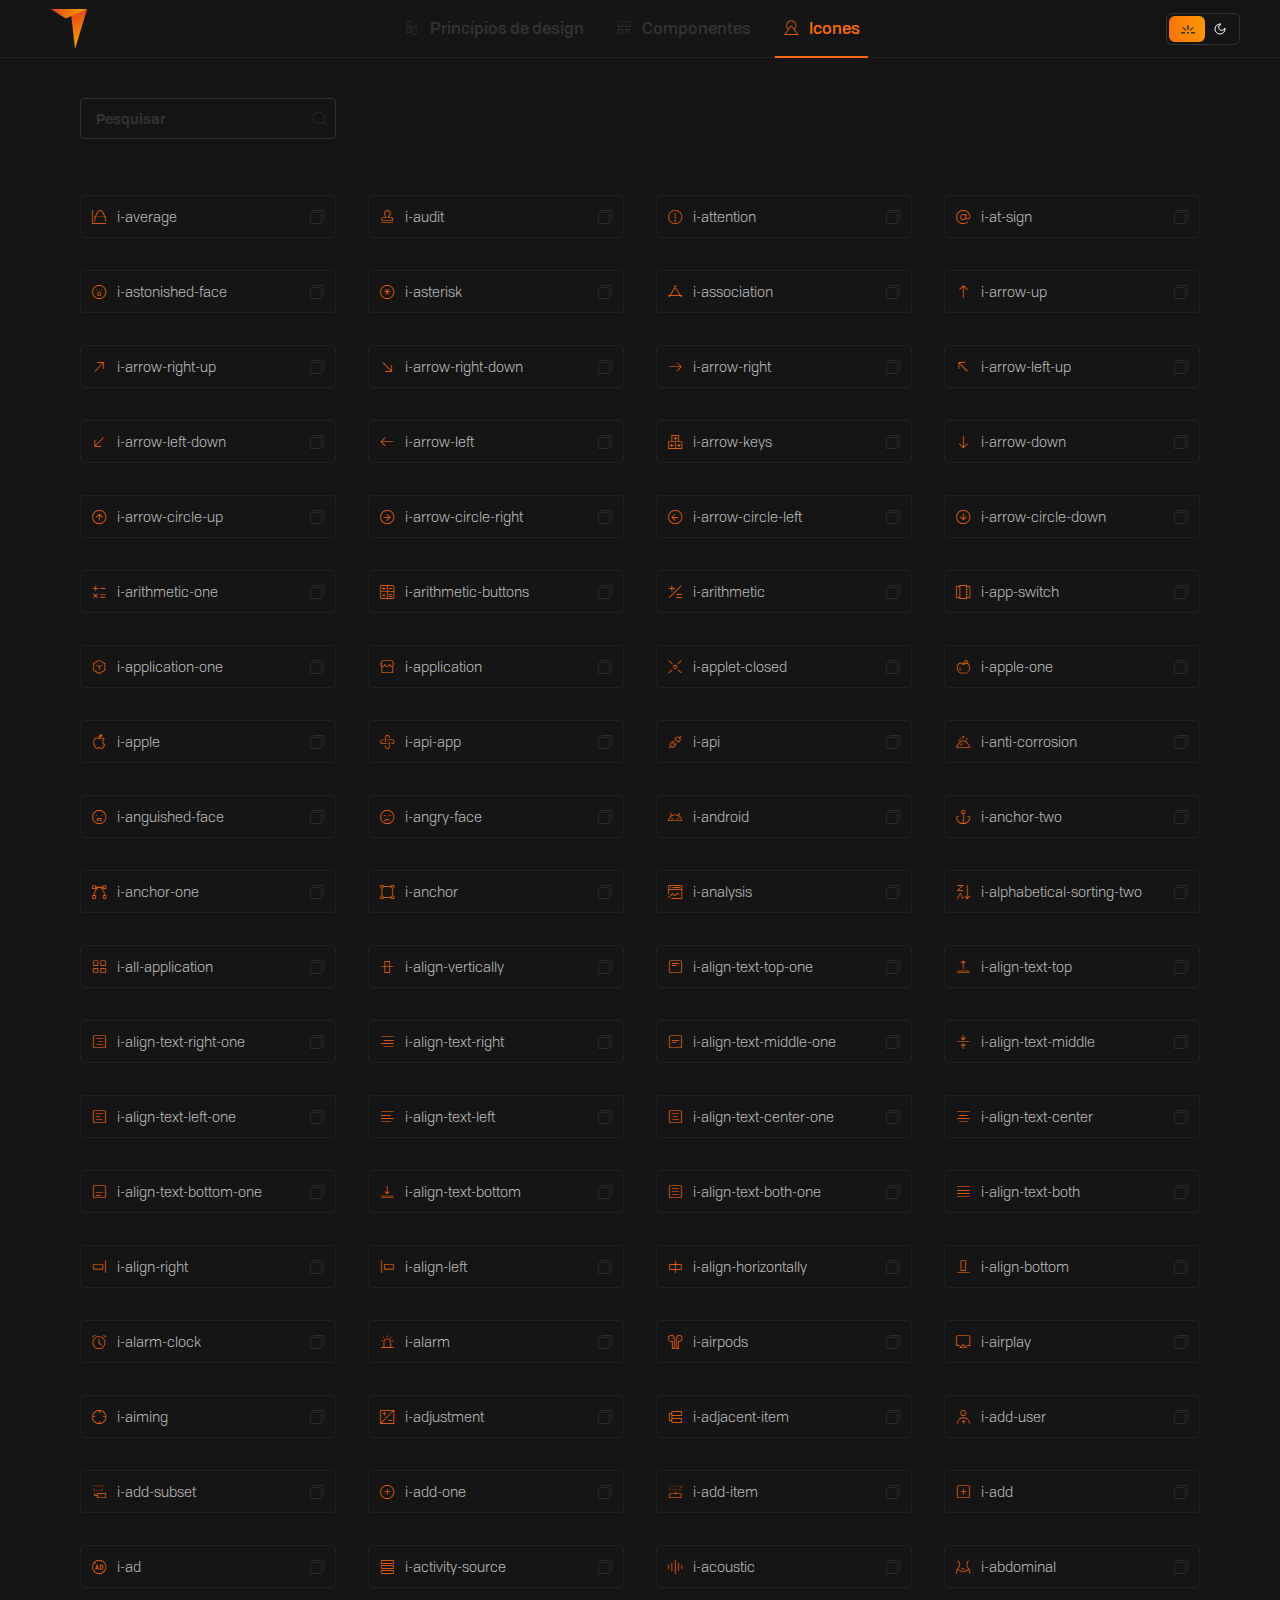
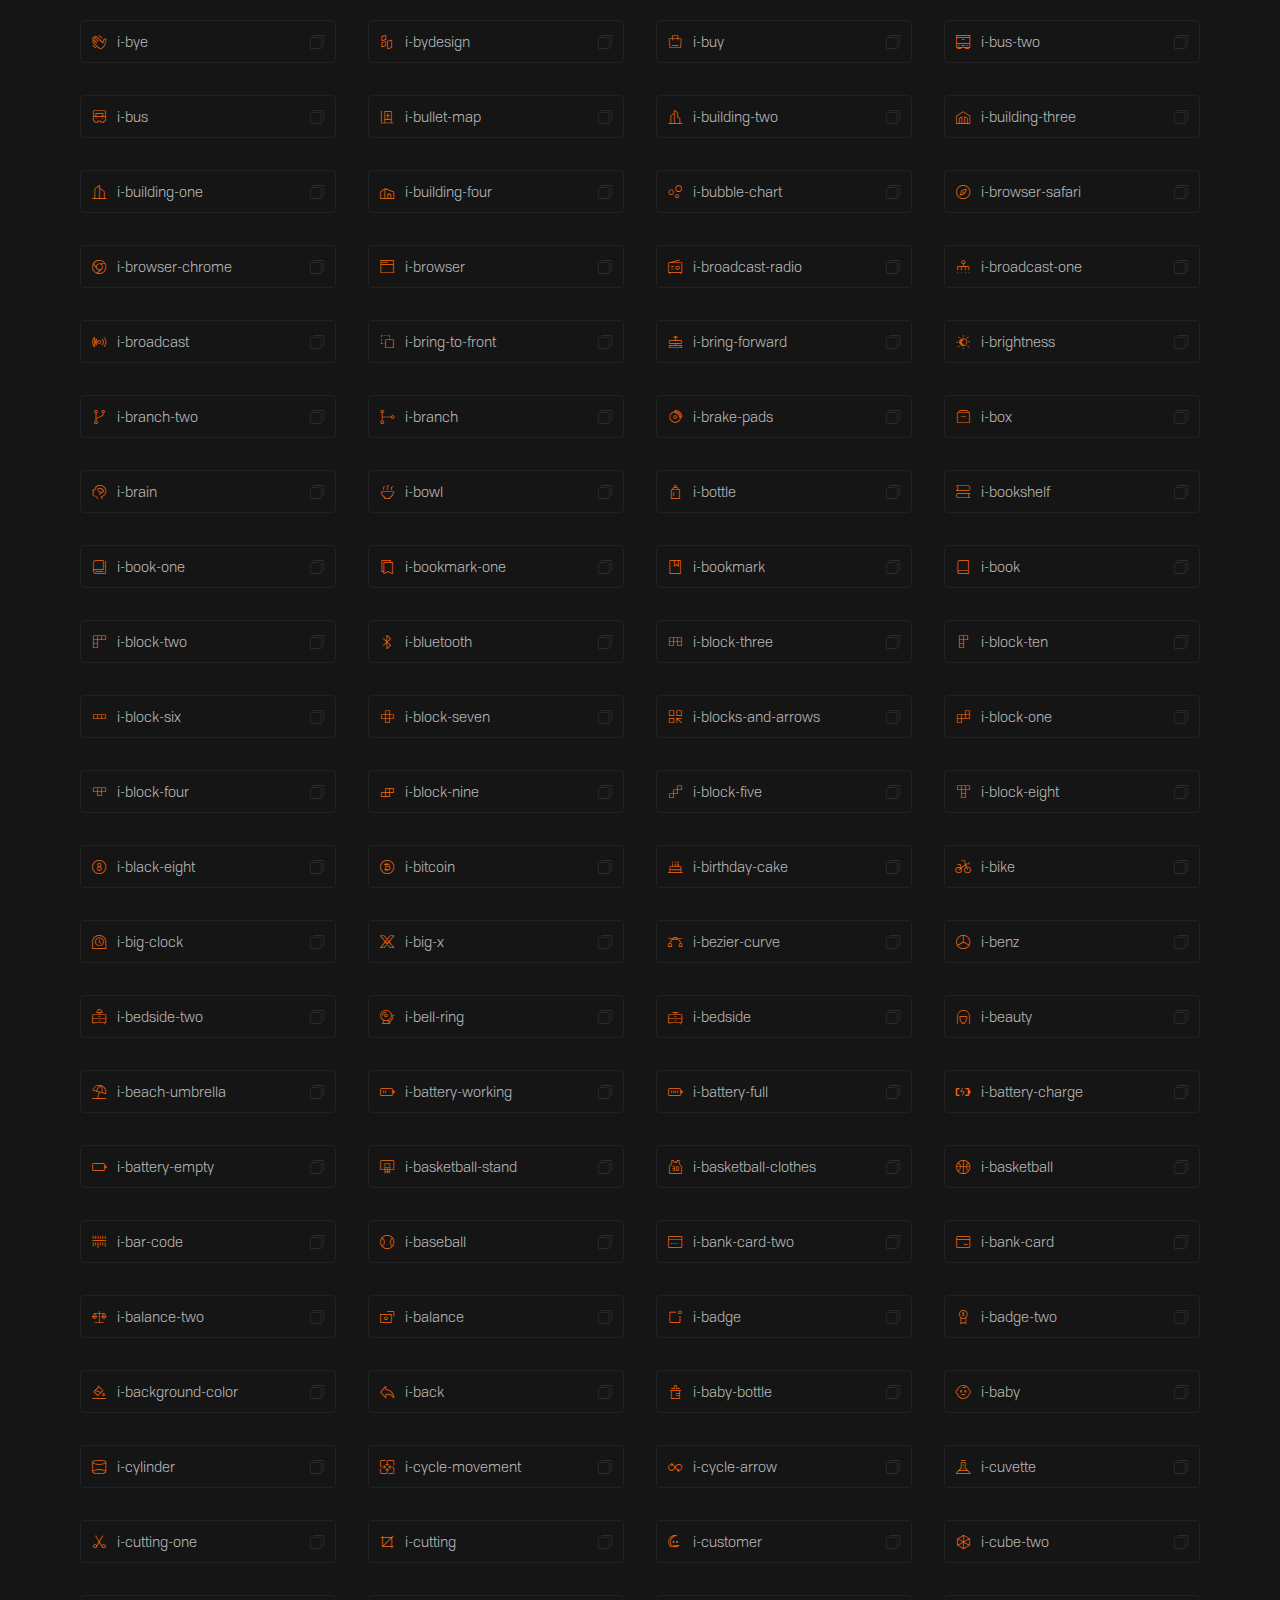
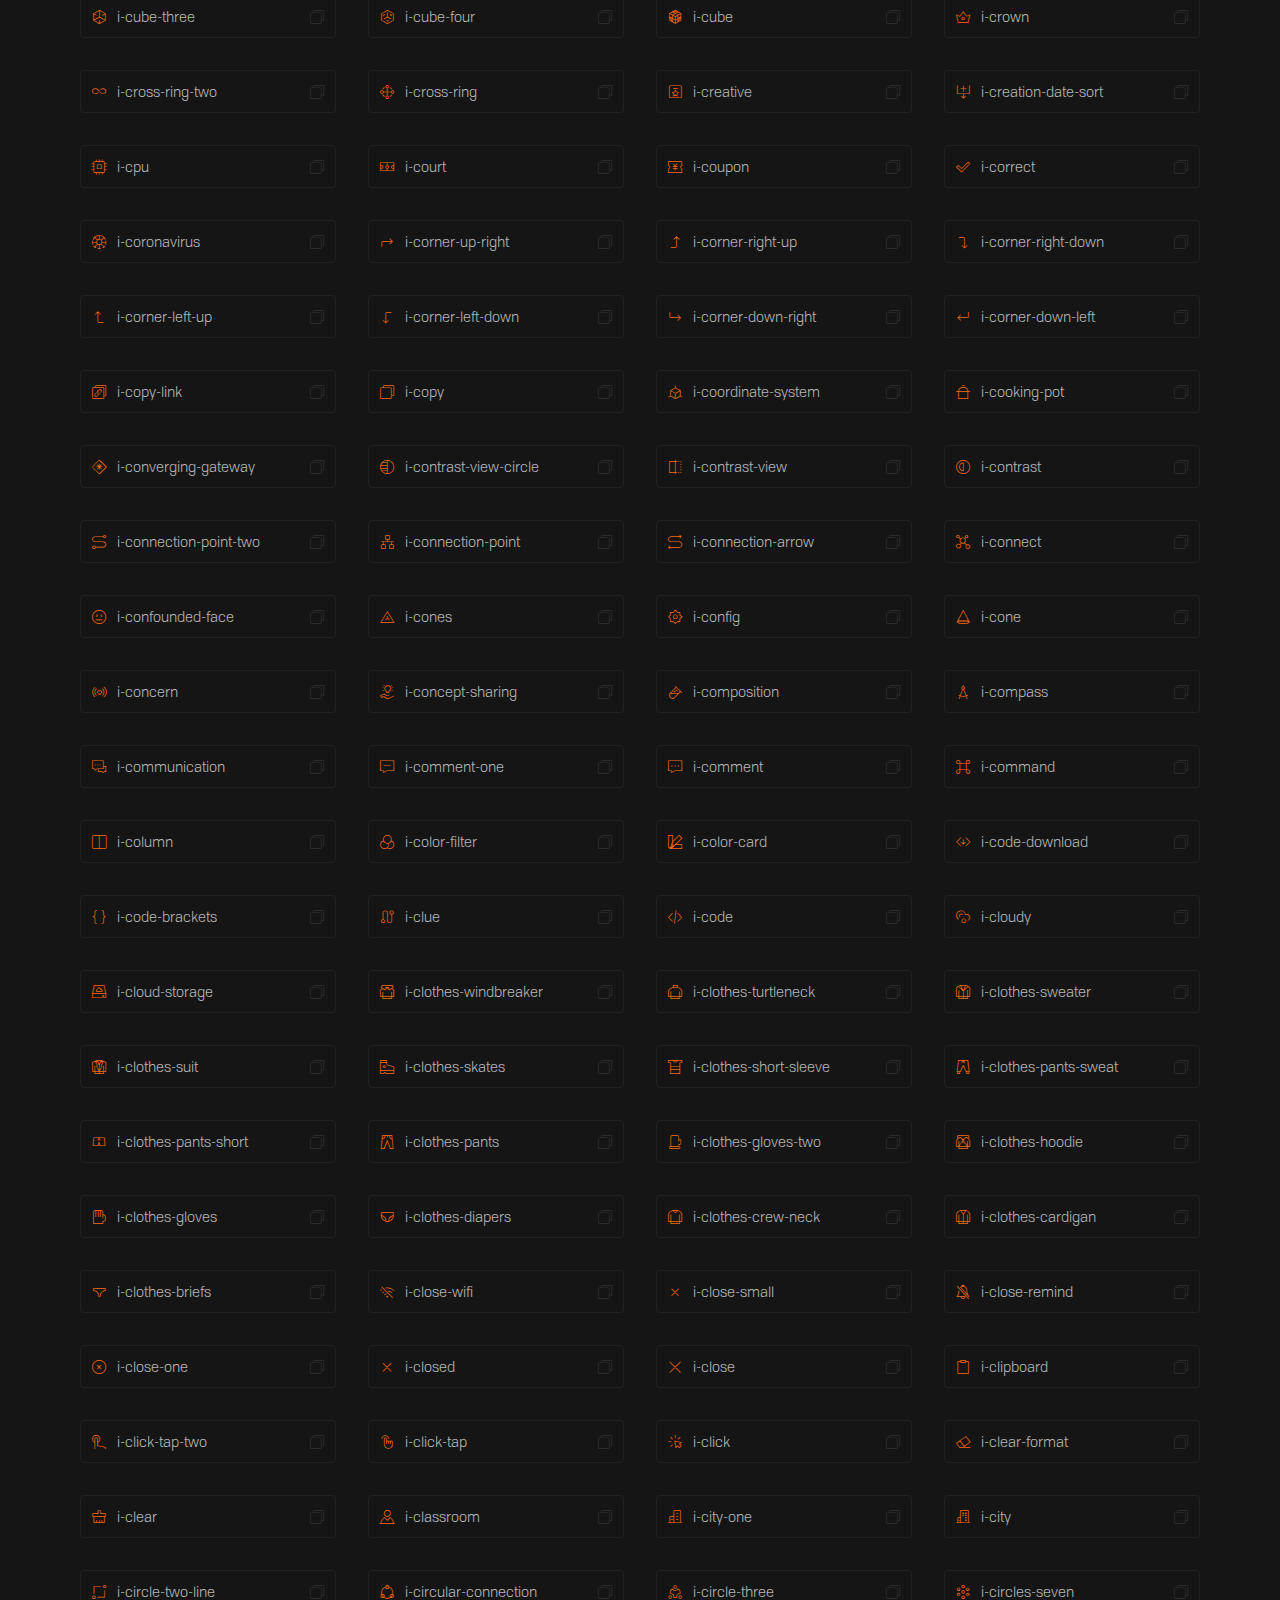
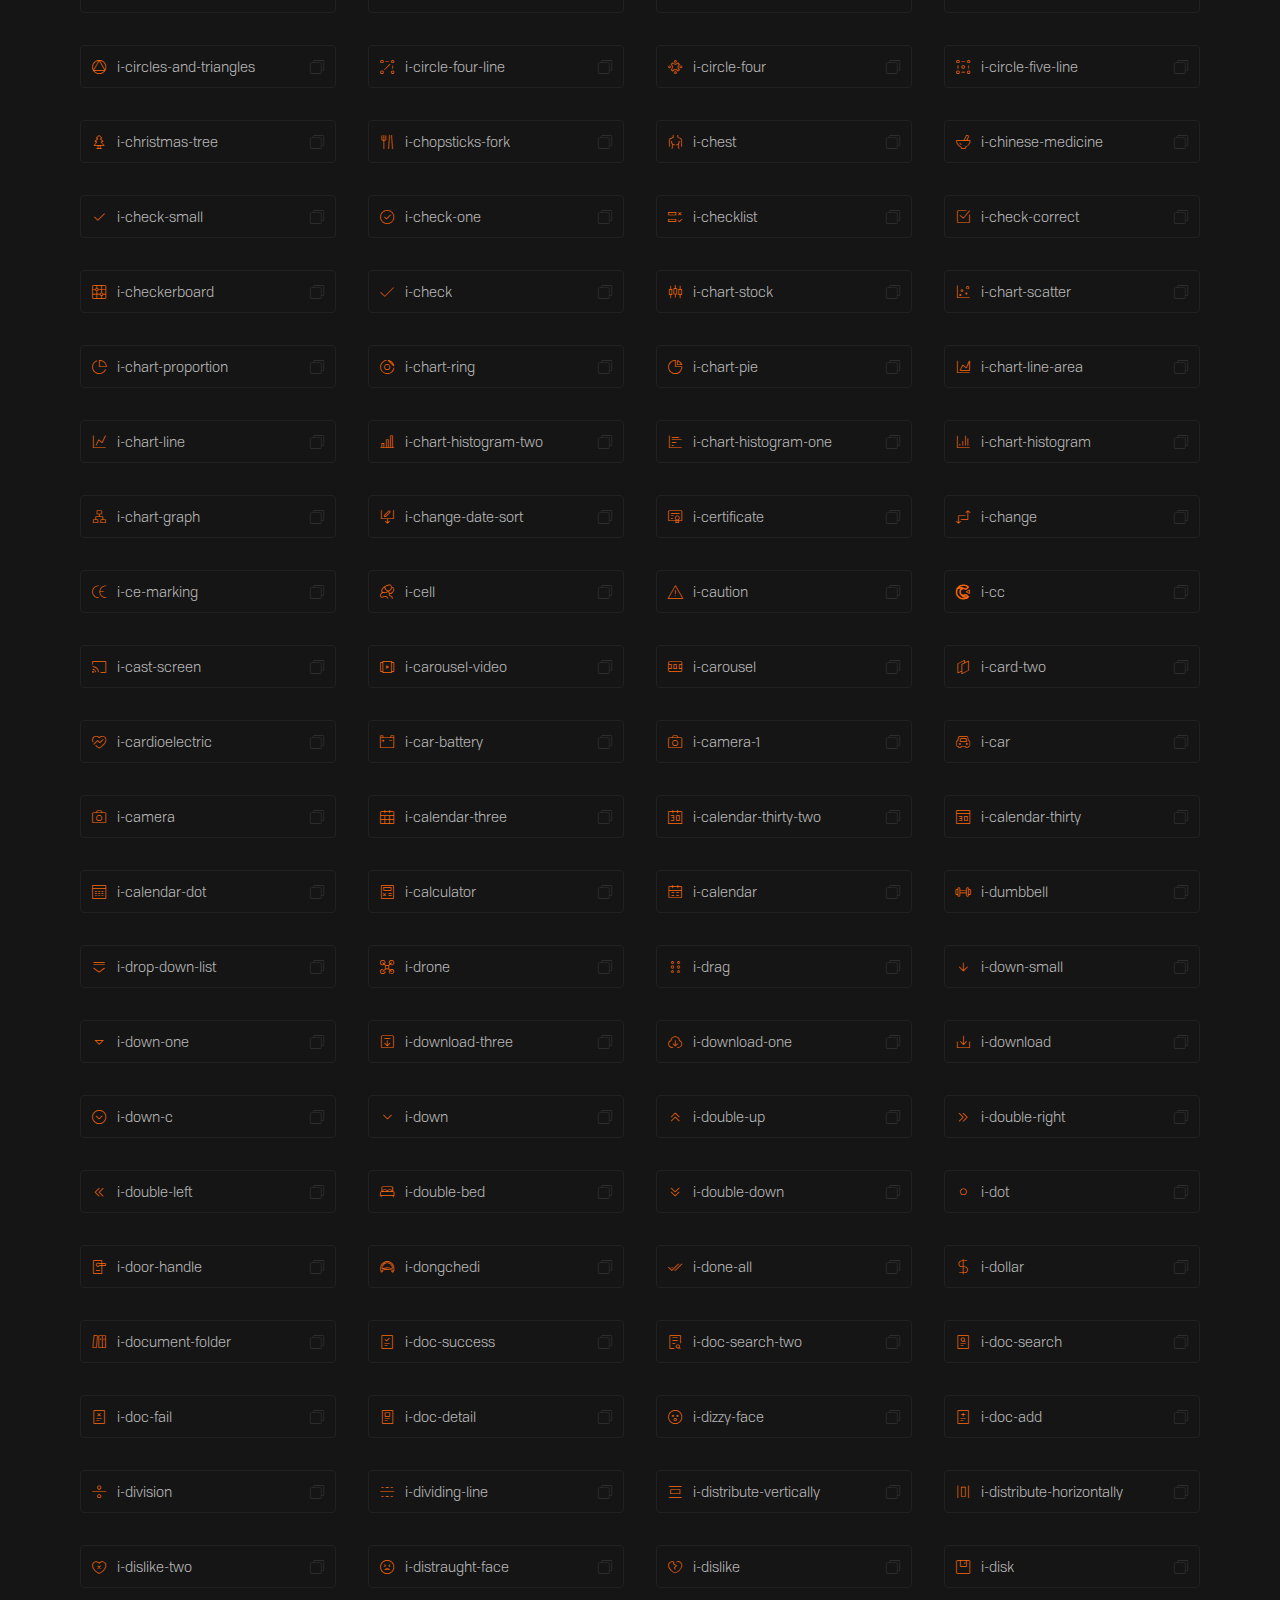
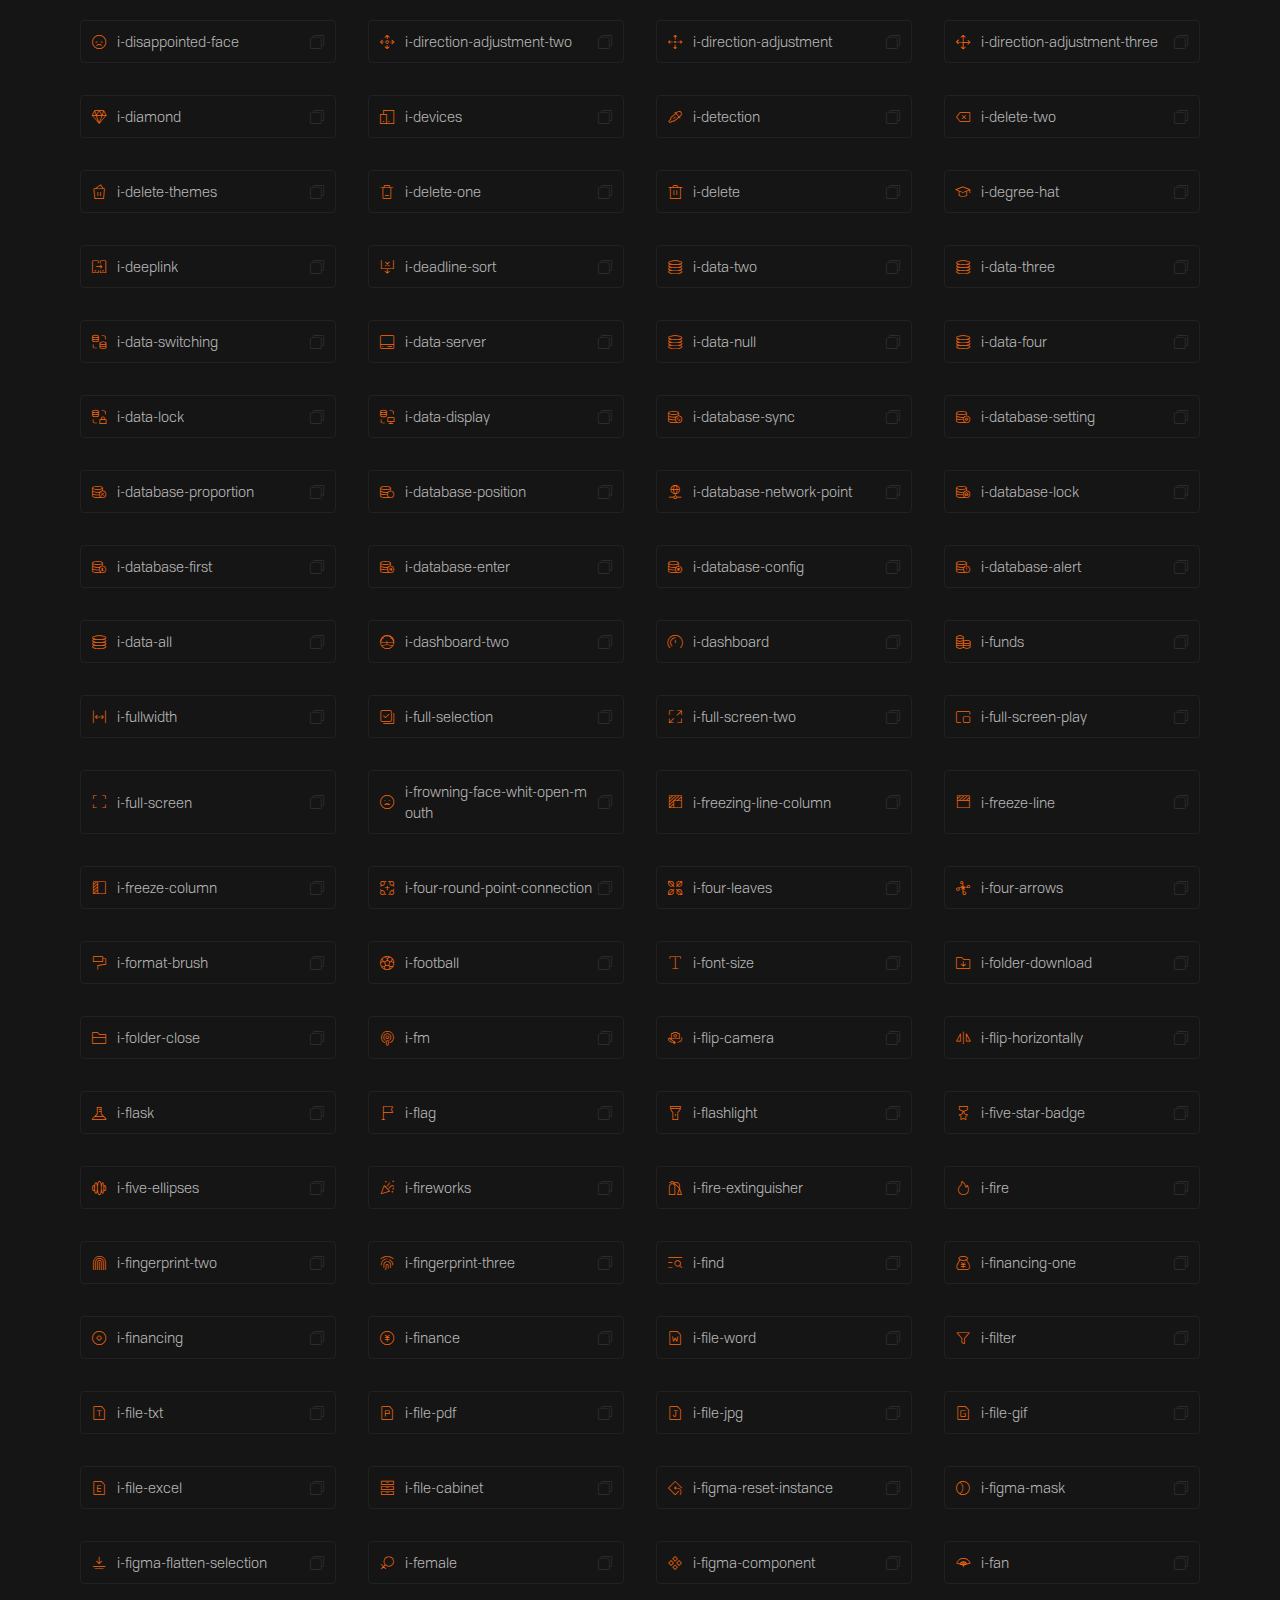
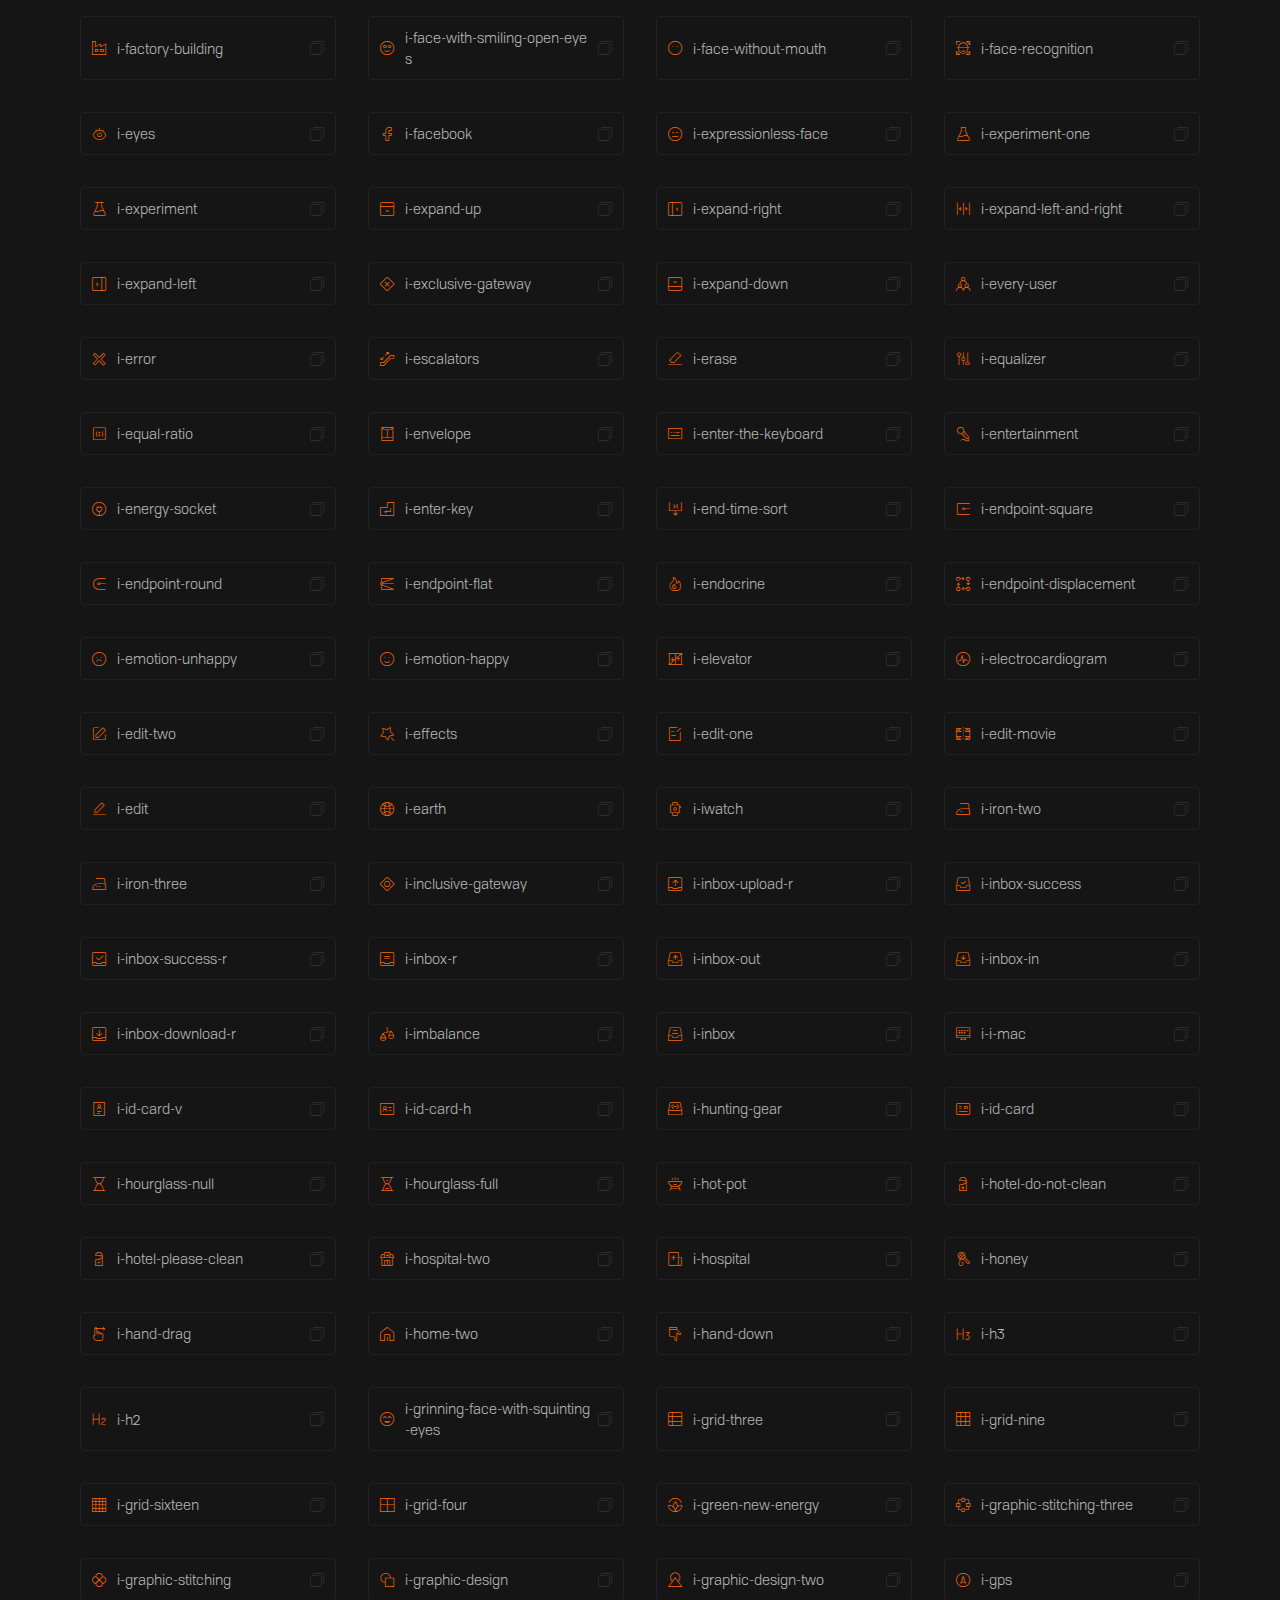
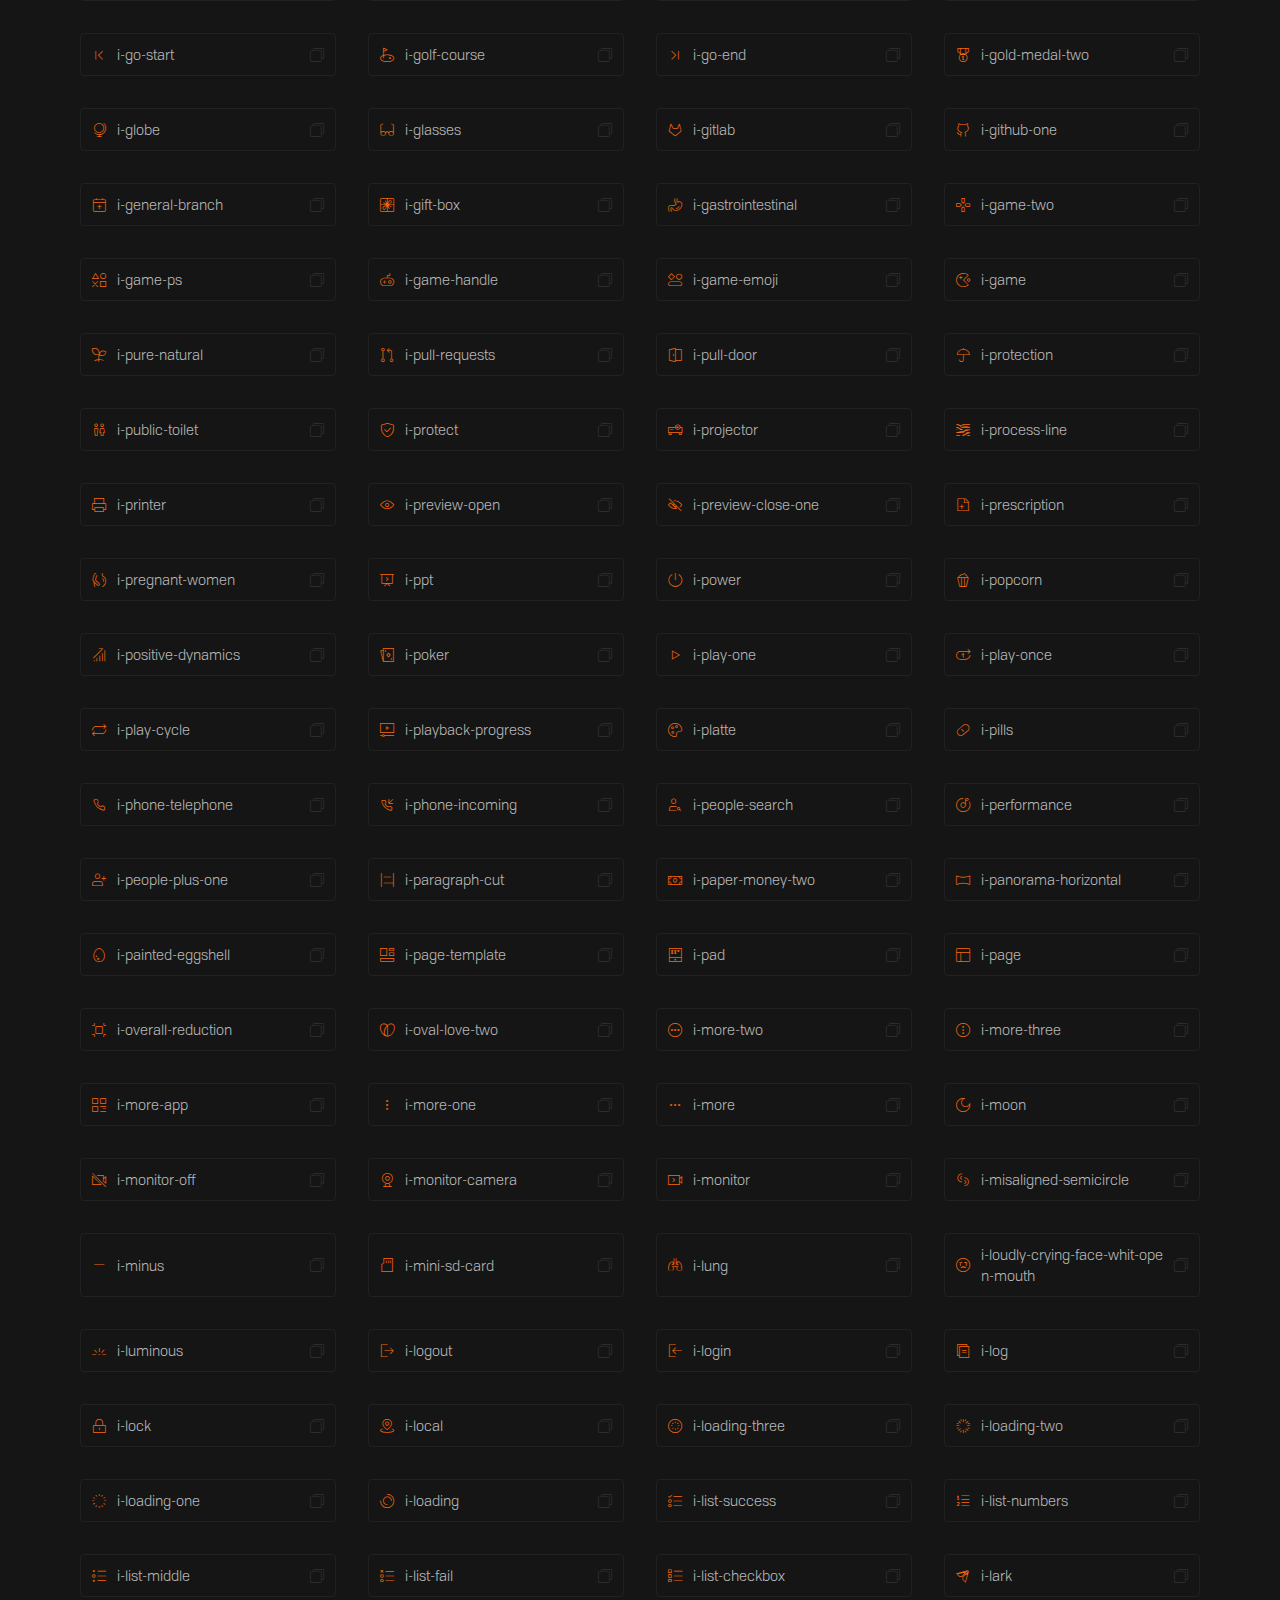
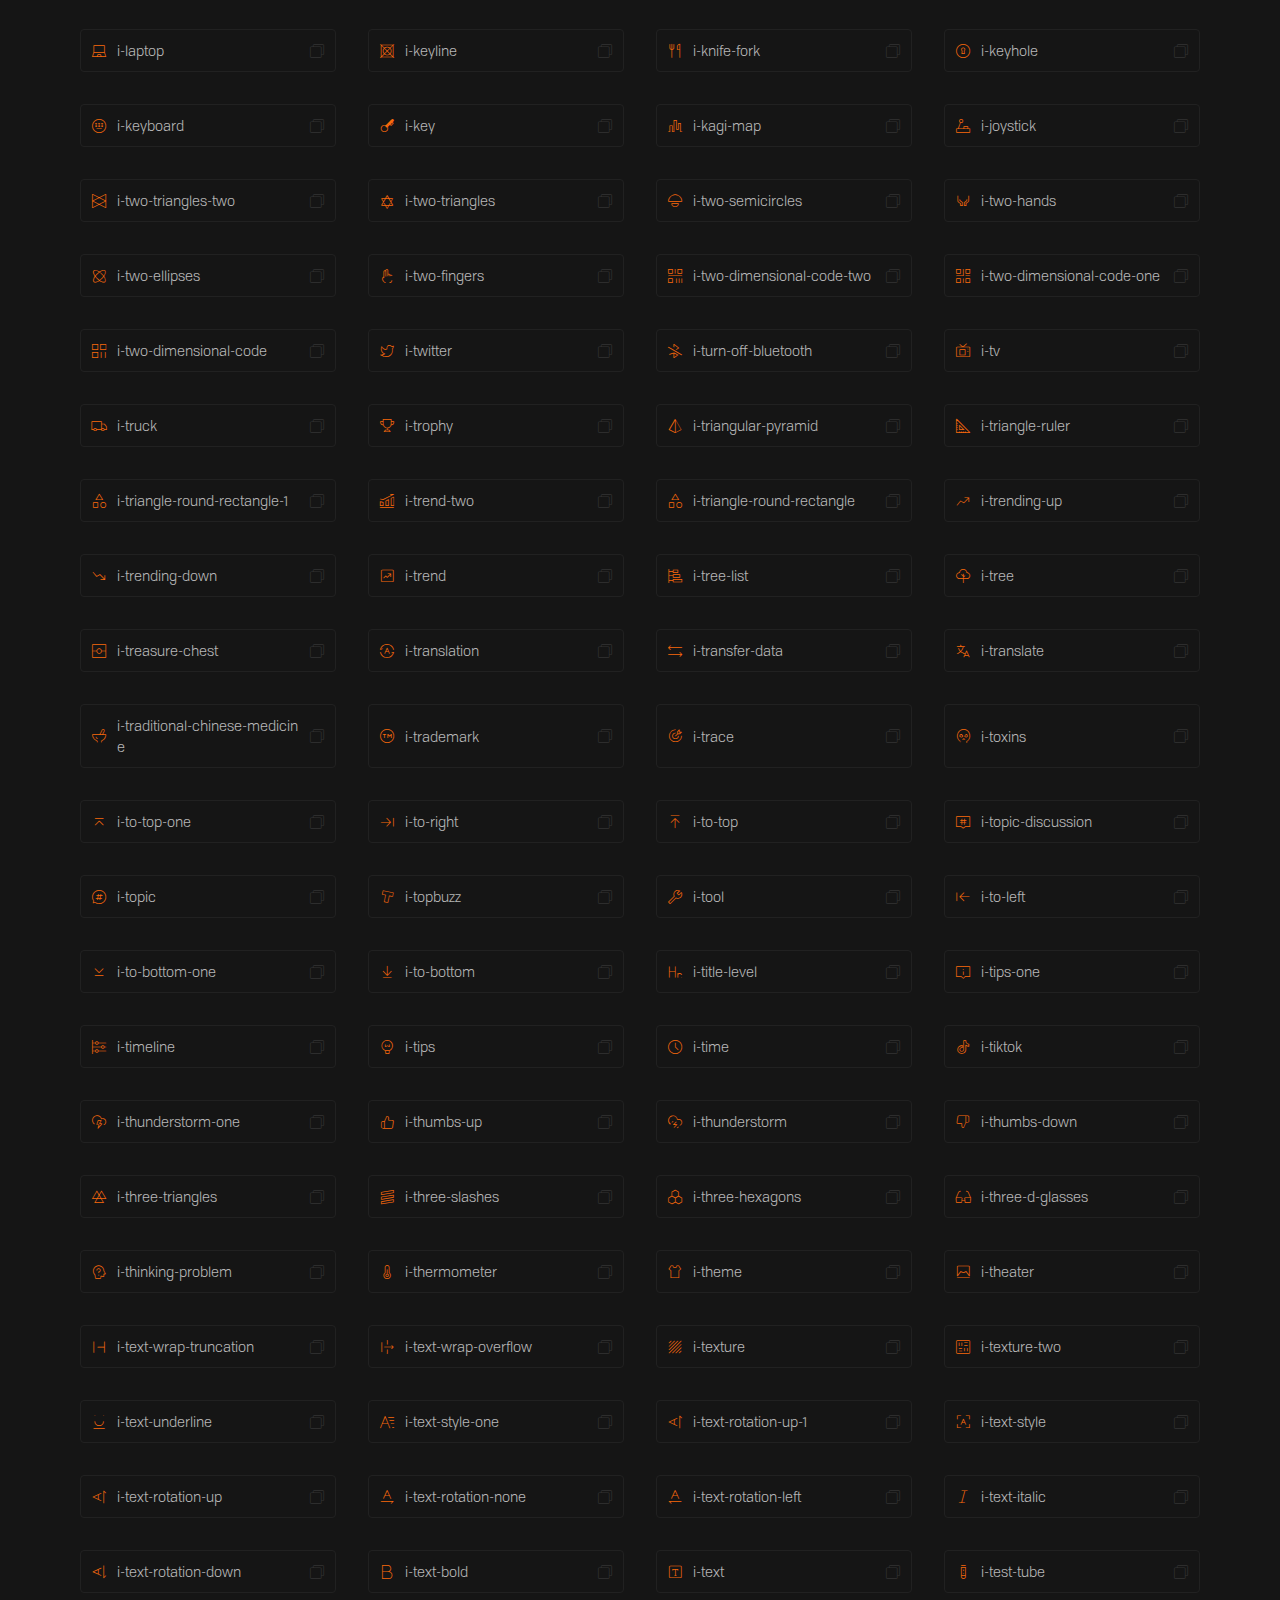
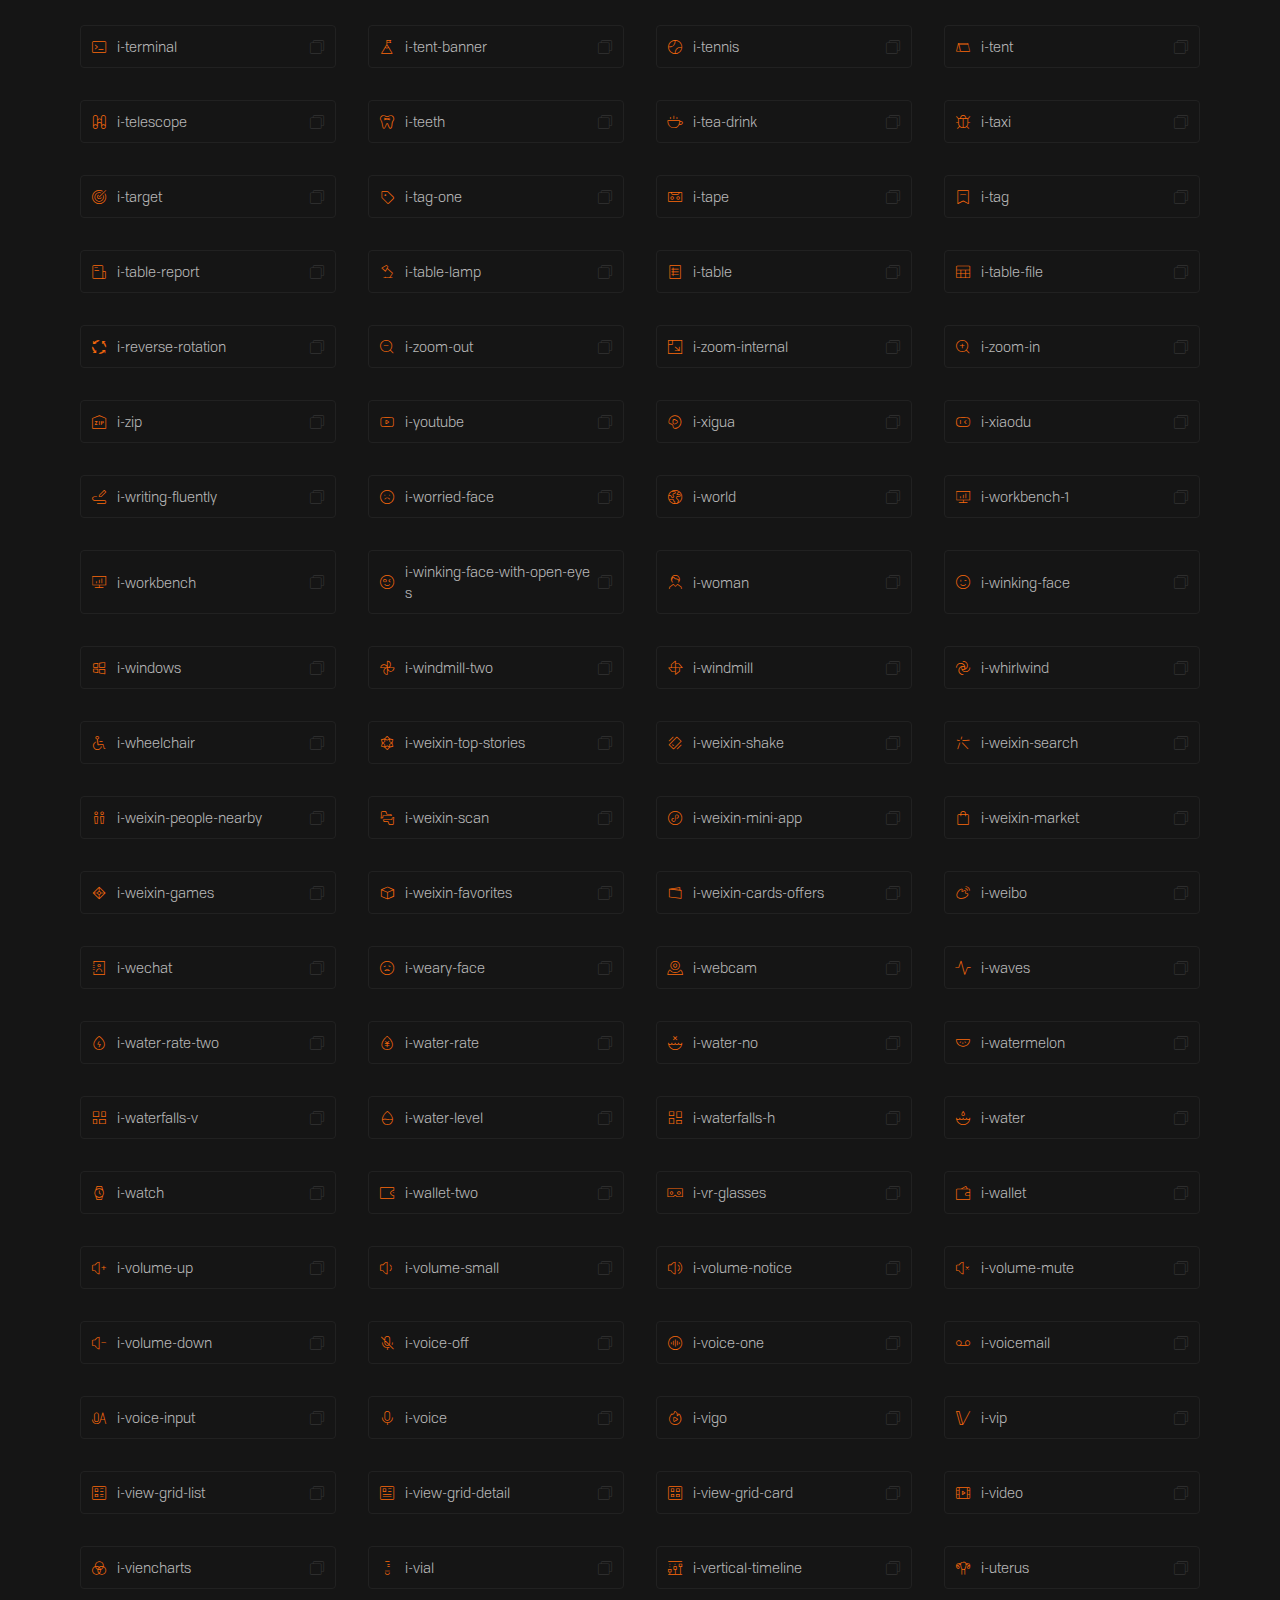
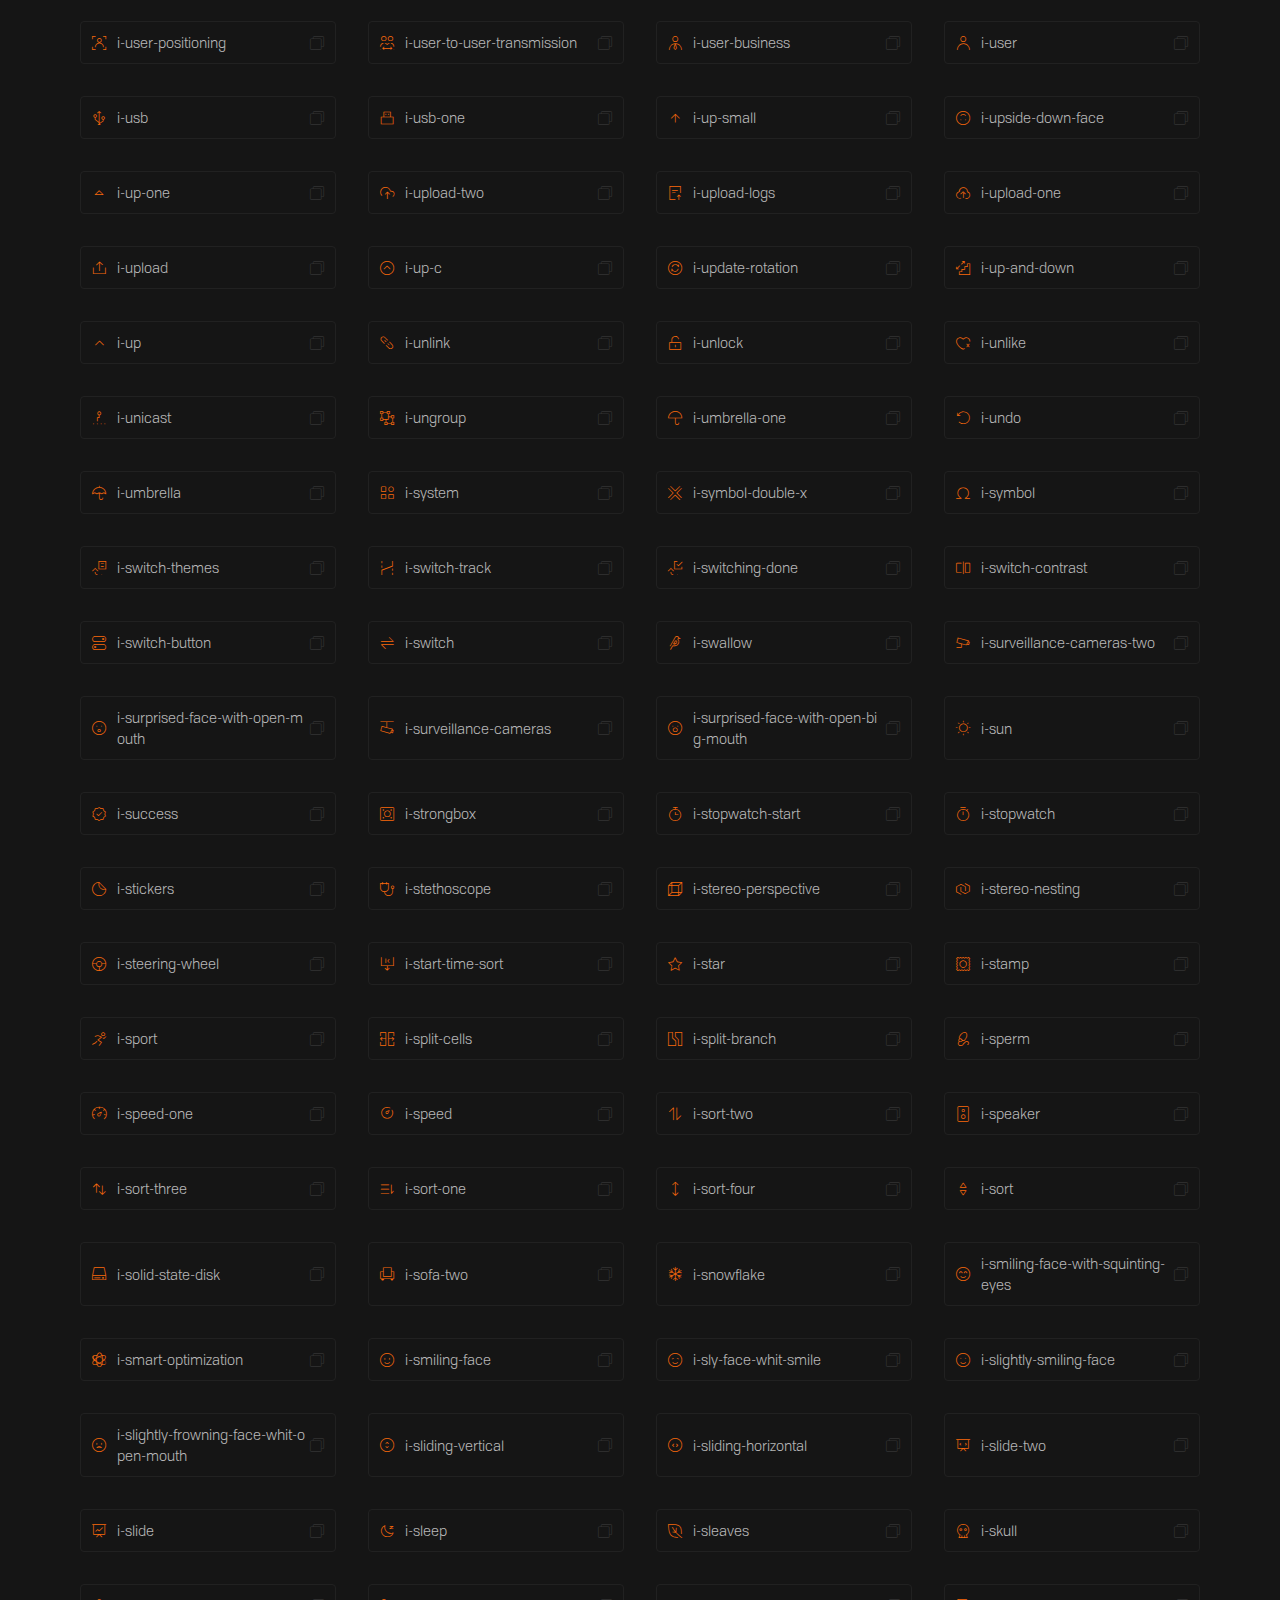
<file: src/DesignSystem/icons.html>
<!DOCTYPE html>
<html lang="pt-br">

<head>
    <link rel="stylesheet" href="./lib/css/main.min.css">
    <link rel="stylesheet" href="./lib/icons/icons.min.css">
    <link rel="stylesheet" href="./css/layout/layout.min.css">
    <link rel="stylesheet" href="./css/icons.min.css">
    <script src="./js/loadTheme.js"></script>
</head>

<body>
    <nav class="navbar">
        <img id="logoBY7" class="logo" src="./assets/logo-seven.svg" />
        <div class="menu">
            <a href="design.html" class="menu__item">
                <i class="i-bydesign menu__icon"></i>
                <span class="menu__label">Princípios de design</span>
            </a>
            <a href="components.html" class="menu__item">
                <i class="i-blocks-and-arrows menu__icon"></i>
                <span class="menu__label">Componentes</span>
            </a>
            <a href="icons.html" class="menu__item--active">
                <i class="i-graphic-design-two menu__icon"></i>
                <span class="menu__label">Icones</span>
            </a>
        </div>
        <label class="c-themeSwitch" for="checkbox">
            <input class="c-themeSwitch__input" type="checkbox" value="false" id="checkbox" />
            <div class="c-themeSwitch__slider"></div>
            <div class="c-themeSwitch__icons">
                <svg width="16" height="17" class="c-themeSwitch__icon--day" viewBox="0 0 16 17" fill="none"
                    xmlns="http://www.w3.org/2000/svg">
                    <path d="M8 5.64697V9.17638V5.64697Z" fill="#EEEEEE" />
                    <path d="M8 5.64697V9.17638" stroke="white" stroke-linecap="round" stroke-linejoin="round" />
                    <path d="M12.7142 7.7146L10.3809 10.1852L12.7142 7.7146Z" fill="#EEEEEE" />
                    <path d="M12.7142 7.7146L10.3809 10.1852" stroke="white" stroke-linecap="round"
                        stroke-linejoin="round" />
                    <path d="M14.6673 12.7058H11.334H14.6673Z" fill="#EEEEEE" />
                    <path d="M14.6673 12.7058H11.334" stroke="white" stroke-linecap="round" stroke-linejoin="round" />
                    <path d="M1.33398 12.7058H4.66732H1.33398Z" fill="#EEEEEE" />
                    <path d="M1.33398 12.7058H4.66732" stroke="white" stroke-linecap="round" stroke-linejoin="round" />
                    <path d="M3.28516 7.7146L5.61849 10.1852L3.28516 7.7146Z" fill="#EEEEEE" />
                    <path d="M3.28516 7.7146L5.61849 10.1852" stroke="white" stroke-linecap="round"
                        stroke-linejoin="round" />
                    <path d="M7.33398 12.7058H8.66732H7.33398Z" fill="#EEEEEE" />
                    <path d="M7.33398 12.7058H8.66732" stroke="white" stroke-linecap="round" stroke-linejoin="round" />
                </svg>
                <svg width="12" height="12" class="c-themeSwitch__icon--night" viewBox="0 0 12 12" fill="none"
                    xmlns="http://www.w3.org/2000/svg">
                    <path
                        d="M7.01318 1.10271C5.6457 1.45924 4.63637 2.70265 4.63637 4.18183C4.63637 5.9391 6.0609 7.36363 7.81817 7.36363C9.29735 7.36363 10.5408 6.3543 10.8973 4.98682C10.9646 5.314 11 5.65288 11 6C11 8.76143 8.76143 11 6 11C3.23857 11 1 8.76143 1 6C1 3.23857 3.23857 1 6 1C6.34712 1 6.686 1.03537 7.01318 1.10271Z"
                        stroke="white" stroke-linejoin="round" />
                </svg>
            </div>
        </label>
    </nav>
    <main class="main">
        <div class="wrapper-filters">
            <div class="c-input">
                <input type="text" placeholder="Pesquise por um icone" id="searchInput" class="c-input__field " required>
                <label class="c-input__label">Pesquisar</label>
                <div class="c-input__icon">
                    <i class="i-search"></i>
                </div>
            </div>
        </div>
        <div class="wrapper-icons">
            <div class="icon">
                <span class="icon__item i-average"></span>
                <span class="icon__name"> i-average</span>
                <i class="i-copy icon__copy js-copyName" ></i>
            </div>
            <div class="icon">
                <span class="icon__item i-audit"></span>
                <span class="icon__name"> i-audit</span>
                <i class="i-copy icon__copy js-copyName" ></i>
            </div>
            <div class="icon">
                <span class="icon__item i-attention"></span>
                <span class="icon__name"> i-attention</span>
                <i class="i-copy icon__copy js-copyName" ></i>

            </div>
            <div class="icon">
                <span class="icon__item i-at-sign"></span>
                <span class="icon__name"> i-at-sign</span>
                <i class="i-copy icon__copy js-copyName" ></i>

            </div>
            <div class="icon">
                <span class="icon__item i-astonished-face"></span>
                <span class="icon__name"> i-astonished-face</span>
                <i class="i-copy icon__copy js-copyName" ></i>

            </div>
            <div class="icon">
                <span class="icon__item i-asterisk"></span>
                <span class="icon__name"> i-asterisk</span>
                <i class="i-copy icon__copy js-copyName" ></i>

            </div>
            <div class="icon">
                <span class="icon__item i-association"></span>
                <span class="icon__name"> i-association</span>
                <i class="i-copy icon__copy js-copyName" ></i>

            </div>
            <div class="icon">
                <span class="icon__item i-arrow-up"></span>
                <span class="icon__name"> i-arrow-up</span>
                <i class="i-copy icon__copy js-copyName" ></i>

            </div>
            <div class="icon">
                <span class="icon__item i-arrow-right-up"></span>
                <span class="icon__name"> i-arrow-right-up</span>
                <i class="i-copy icon__copy js-copyName js-copyName" ></i>

            </div>
            <div class="icon">
                <span class="icon__item i-arrow-right-down"></span>
                <span class="icon__name"> i-arrow-right-down</span>
                <i class="i-copy icon__copy js-copyName js-copyName" ></i>

            </div>
            <div class="icon">
                <span class="icon__item i-arrow-right"></span>
                <span class="icon__name"> i-arrow-right</span>
                <i class="i-copy icon__copy js-copyName js-copyName" ></i>

            </div>
            <div class="icon">
                <span class="icon__item i-arrow-left-up"></span>
                <span class="icon__name"> i-arrow-left-up</span>
                <i class="i-copy icon__copy js-copyName" ></i>

            </div>
            <div class="icon">
                <span class="icon__item i-arrow-left-down"></span>
                <span class="icon__name"> i-arrow-left-down</span>
                <i class="i-copy icon__copy js-copyName" ></i>

            </div>
            <div class="icon">
                <span class="icon__item i-arrow-left"></span>
                <span class="icon__name"> i-arrow-left</span>
                <i class="i-copy icon__copy js-copyName" ></i>

            </div>
            <div class="icon">
                <span class="icon__item i-arrow-keys"></span>
                <span class="icon__name"> i-arrow-keys</span>
                <i class="i-copy icon__copy js-copyName" ></i>

            </div>
            <div class="icon">
                <span class="icon__item i-arrow-down"></span>
                <span class="icon__name"> i-arrow-down</span>
                <i class="i-copy icon__copy js-copyName" ></i>

            </div>
            <div class="icon">
                <span class="icon__item i-arrow-circle-up"></span>
                <span class="icon__name"> i-arrow-circle-up</span>
                <i class="i-copy icon__copy js-copyName" ></i>

            </div>
            <div class="icon">
                <span class="icon__item i-arrow-circle-right"></span>
                <span class="icon__name"> i-arrow-circle-right</span>
                <i class="i-copy icon__copy js-copyName" ></i>

            </div>
            <div class="icon">
                <span class="icon__item i-arrow-circle-left"></span>
                <span class="icon__name"> i-arrow-circle-left</span>
                <i class="i-copy icon__copy js-copyName" ></i>

            </div>
            <div class="icon">
                <span class="icon__item i-arrow-circle-down"></span>
                <span class="icon__name"> i-arrow-circle-down</span>
                <i class="i-copy icon__copy js-copyName" ></i>

            </div>
            <div class="icon">
                <span class="icon__item i-arithmetic-one"></span>
                <span class="icon__name"> i-arithmetic-one</span>
                <i class="i-copy icon__copy js-copyName" ></i>

            </div>
            <div class="icon">
                <span class="icon__item i-arithmetic-buttons"></span>
                <span class="icon__name"> i-arithmetic-buttons</span>
                <i class="i-copy icon__copy js-copyName" ></i>

            </div>
            <div class="icon">
                <span class="icon__item i-arithmetic"></span>
                <span class="icon__name"> i-arithmetic</span>
                <i class="i-copy icon__copy js-copyName" ></i>

            </div>
            <div class="icon">
                <span class="icon__item i-app-switch"></span>
                <span class="icon__name"> i-app-switch</span>
                <i class="i-copy icon__copy js-copyName" ></i>

            </div>
            <div class="icon">
                <span class="icon__item i-application-one"></span>
                <span class="icon__name"> i-application-one</span>
                <i class="i-copy icon__copy js-copyName" ></i>

            </div>
            <div class="icon">
                <span class="icon__item i-application"></span>
                <span class="icon__name"> i-application</span>
                <i class="i-copy icon__copy js-copyName" ></i>

            </div>
            <div class="icon">
                <span class="icon__item i-applet-closed"></span>
                <span class="icon__name"> i-applet-closed</span>
                <i class="i-copy icon__copy js-copyName" ></i>

            </div>
            <div class="icon">
                <span class="icon__item i-apple-one"></span>
                <span class="icon__name"> i-apple-one</span>
                <i class="i-copy icon__copy js-copyName" ></i>

            </div>
            <div class="icon">
                <span class="icon__item i-apple"></span>
                <span class="icon__name"> i-apple</span>
                <i class="i-copy icon__copy js-copyName" ></i>

            </div>
            <div class="icon">
                <span class="icon__item i-api-app"></span>
                <span class="icon__name"> i-api-app</span>
                <i class="i-copy icon__copy js-copyName" ></i>

            </div>
            <div class="icon">
                <span class="icon__item i-api"></span>
                <span class="icon__name"> i-api</span>
                <i class="i-copy icon__copy js-copyName" ></i>

            </div>
            <div class="icon">
                <span class="icon__item i-anti-corrosion"></span>
                <span class="icon__name"> i-anti-corrosion</span>
                <i class="i-copy icon__copy js-copyName" ></i>

            </div>
            <div class="icon">
                <span class="icon__item i-anguished-face"></span>
                <span class="icon__name"> i-anguished-face</span>
                <i class="i-copy icon__copy js-copyName" ></i>

            </div>
            <div class="icon">
                <span class="icon__item i-angry-face"></span>
                <span class="icon__name"> i-angry-face</span>
                <i class="i-copy icon__copy js-copyName" ></i>

            </div>
            <div class="icon">
                <span class="icon__item i-android"></span>
                <span class="icon__name"> i-android</span>
                <i class="i-copy icon__copy js-copyName" ></i>

            </div>
            <div class="icon">
                <span class="icon__item i-anchor-two"></span>
                <span class="icon__name"> i-anchor-two</span>
                <i class="i-copy icon__copy js-copyName" ></i>

            </div>
            <div class="icon">
                <span class="icon__item i-anchor-one"></span>
                <span class="icon__name"> i-anchor-one</span>
                <i class="i-copy icon__copy js-copyName" ></i>

            </div>
            <div class="icon">
                <span class="icon__item i-anchor"></span>
                <span class="icon__name"> i-anchor</span>
                <i class="i-copy icon__copy js-copyName" ></i>

            </div>
            <div class="icon">
                <span class="icon__item i-analysis"></span>
                <span class="icon__name"> i-analysis</span>
                <i class="i-copy icon__copy js-copyName" ></i>

            </div>
            <div class="icon">
                <span class="icon__item i-alphabetical-sorting-two"></span>
                <span class="icon__name"> i-alphabetical-sorting-two</span>
                <i class="i-copy icon__copy js-copyName" ></i>

            </div>
            <div class="icon">
                <span class="icon__item i-all-application"></span>
                <span class="icon__name"> i-all-application</span>
                <i class="i-copy icon__copy js-copyName" ></i>

            </div>
            <div class="icon">
                <span class="icon__item i-align-vertically"></span>
                <span class="icon__name"> i-align-vertically</span>
                <i class="i-copy icon__copy js-copyName" ></i>

            </div>
            <div class="icon">
                <span class="icon__item i-align-text-top-one"></span>
                <span class="icon__name"> i-align-text-top-one</span>
                <i class="i-copy icon__copy js-copyName" ></i>

            </div>
            <div class="icon">
                <span class="icon__item i-align-text-top"></span>
                <span class="icon__name"> i-align-text-top</span>
                <i class="i-copy icon__copy js-copyName" ></i>

            </div>
            <div class="icon">
                <span class="icon__item i-align-text-right-one"></span>
                <span class="icon__name"> i-align-text-right-one</span>
                <i class="i-copy icon__copy js-copyName" ></i>

            </div>
            <div class="icon">
                <span class="icon__item i-align-text-right"></span>
                <span class="icon__name"> i-align-text-right</span>
                <i class="i-copy icon__copy js-copyName" ></i>

            </div>
            <div class="icon">
                <span class="icon__item i-align-text-middle-one"></span>
                <span class="icon__name"> i-align-text-middle-one</span>
                <i class="i-copy icon__copy js-copyName" ></i>

            </div>
            <div class="icon">
                <span class="icon__item i-align-text-middle"></span>
                <span class="icon__name"> i-align-text-middle</span>
                <i class="i-copy icon__copy js-copyName" ></i>

            </div>
            <div class="icon">
                <span class="icon__item i-align-text-left-one"></span>
                <span class="icon__name"> i-align-text-left-one</span>
                <i class="i-copy icon__copy js-copyName" ></i>

            </div>
            <div class="icon">
                <span class="icon__item i-align-text-left"></span>
                <span class="icon__name"> i-align-text-left</span>
                <i class="i-copy icon__copy js-copyName" ></i>

            </div>
            <div class="icon">
                <span class="icon__item i-align-text-center-one"></span>
                <span class="icon__name"> i-align-text-center-one</span>
                <i class="i-copy icon__copy js-copyName" ></i>

            </div>
            <div class="icon">
                <span class="icon__item i-align-text-center"></span>
                <span class="icon__name"> i-align-text-center</span>
                <i class="i-copy icon__copy js-copyName" ></i>

            </div>
            <div class="icon">
                <span class="icon__item i-align-text-bottom-one"></span>
                <span class="icon__name"> i-align-text-bottom-one</span>
                <i class="i-copy icon__copy js-copyName" ></i>

            </div>
            <div class="icon">
                <span class="icon__item i-align-text-bottom"></span>
                <span class="icon__name"> i-align-text-bottom</span>
                <i class="i-copy icon__copy js-copyName" ></i>

            </div>
            <div class="icon">
                <span class="icon__item i-align-text-both-one"></span>
                <span class="icon__name"> i-align-text-both-one</span>
                <i class="i-copy icon__copy js-copyName" ></i>

            </div>
            <div class="icon">
                <span class="icon__item i-align-text-both"></span>
                <span class="icon__name"> i-align-text-both</span>
                <i class="i-copy icon__copy js-copyName" ></i>

            </div>
            <div class="icon">
                <span class="icon__item i-align-right"></span>
                <span class="icon__name"> i-align-right</span>
                <i class="i-copy icon__copy js-copyName" ></i>

            </div>
            <div class="icon">
                <span class="icon__item i-align-left"></span>
                <span class="icon__name"> i-align-left</span>
                <i class="i-copy icon__copy js-copyName" ></i>

            </div>
            <div class="icon">
                <span class="icon__item i-align-horizontally"></span>
                <span class="icon__name"> i-align-horizontally</span>
                <i class="i-copy icon__copy js-copyName" ></i>

            </div>
            <div class="icon">
                <span class="icon__item i-align-bottom"></span>
                <span class="icon__name"> i-align-bottom</span>
                <i class="i-copy icon__copy js-copyName" ></i>

            </div>
            <div class="icon">
                <span class="icon__item i-alarm-clock"></span>
                <span class="icon__name"> i-alarm-clock</span>
                <i class="i-copy icon__copy js-copyName" ></i>

            </div>
            <div class="icon">
                <span class="icon__item i-alarm"></span>
                <span class="icon__name"> i-alarm</span>
                <i class="i-copy icon__copy js-copyName" ></i>

            </div>
            <div class="icon">
                <span class="icon__item i-airpods"></span>
                <span class="icon__name"> i-airpods</span>
                <i class="i-copy icon__copy js-copyName" ></i>

            </div>
            <div class="icon">
                <span class="icon__item i-airplay"></span>
                <span class="icon__name"> i-airplay</span>
                <i class="i-copy icon__copy js-copyName" ></i>

            </div>
            <div class="icon">
                <span class="icon__item i-aiming"></span>
                <span class="icon__name"> i-aiming</span>
                <i class="i-copy icon__copy js-copyName" ></i>

            </div>
            <div class="icon">
                <span class="icon__item i-adjustment"></span>
                <span class="icon__name"> i-adjustment</span>
                <i class="i-copy icon__copy js-copyName" ></i>

            </div>
            <div class="icon">
                <span class="icon__item i-adjacent-item"></span>
                <span class="icon__name"> i-adjacent-item</span>
                <i class="i-copy icon__copy js-copyName" ></i>

            </div>
            <div class="icon">
                <span class="icon__item i-add-user"></span>
                <span class="icon__name"> i-add-user</span>
                <i class="i-copy icon__copy js-copyName" ></i>

            </div>
            <div class="icon">
                <span class="icon__item i-add-subset"></span>
                <span class="icon__name"> i-add-subset</span>
                <i class="i-copy icon__copy js-copyName" ></i>

            </div>
            <div class="icon">
                <span class="icon__item i-add-one"></span>
                <span class="icon__name"> i-add-one</span>
                <i class="i-copy icon__copy js-copyName" ></i>

            </div>
            <div class="icon">
                <span class="icon__item i-add-item"></span>
                <span class="icon__name"> i-add-item</span>
                <i class="i-copy icon__copy js-copyName" ></i>

            </div>
            <div class="icon">
                <span class="icon__item i-add"></span>
                <span class="icon__name"> i-add</span>
                <i class="i-copy icon__copy js-copyName" ></i>

            </div>
            <div class="icon">
                <span class="icon__item i-ad"></span>
                <span class="icon__name"> i-ad</span>
                <i class="i-copy icon__copy js-copyName" ></i>

            </div>
            <div class="icon">
                <span class="icon__item i-activity-source"></span>
                <span class="icon__name"> i-activity-source</span>
                <i class="i-copy icon__copy js-copyName" ></i>

            </div>
            <div class="icon">
                <span class="icon__item i-acoustic"></span>
                <span class="icon__name"> i-acoustic</span>
                <i class="i-copy icon__copy js-copyName" ></i>

            </div>
            <div class="icon">
                <span class="icon__item i-abdominal"></span>
                <span class="icon__name"> i-abdominal</span>
                <i class="i-copy icon__copy js-copyName" ></i>

            </div>
            <div class="icon">
                <span class="icon__item i-bye"></span>
                <span class="icon__name"> i-bye</span>
                <i class="i-copy icon__copy js-copyName" ></i>

            </div>
            <div class="icon">
                <span class="icon__item i-bydesign"></span>
                <span class="icon__name"> i-bydesign</span>
                <i class="i-copy icon__copy js-copyName" ></i>

            </div>
            <div class="icon">
                <span class="icon__item i-buy"></span>
                <span class="icon__name"> i-buy</span>
                <i class="i-copy icon__copy js-copyName" ></i>

            </div>
            <div class="icon">
                <span class="icon__item i-bus-two"></span>
                <span class="icon__name"> i-bus-two</span>
                <i class="i-copy icon__copy js-copyName" ></i>

            </div>
            <div class="icon">
                <span class="icon__item i-bus"></span>
                <span class="icon__name"> i-bus</span>
                <i class="i-copy icon__copy js-copyName" ></i>

            </div>
            <div class="icon">
                <span class="icon__item i-bullet-map"></span>
                <span class="icon__name"> i-bullet-map</span>
                <i class="i-copy icon__copy js-copyName" ></i>

            </div>
            <div class="icon">
                <span class="icon__item i-building-two"></span>
                <span class="icon__name"> i-building-two</span>
                <i class="i-copy icon__copy js-copyName" ></i>

            </div>
            <div class="icon">
                <span class="icon__item i-building-three"></span>
                <span class="icon__name"> i-building-three</span>
                <i class="i-copy icon__copy js-copyName" ></i>

            </div>
            <div class="icon">
                <span class="icon__item i-building-one"></span>
                <span class="icon__name"> i-building-one</span>
                <i class="i-copy icon__copy js-copyName" ></i>

            </div>
            <div class="icon">
                <span class="icon__item i-building-four"></span>
                <span class="icon__name"> i-building-four</span>
                <i class="i-copy icon__copy js-copyName" ></i>

            </div>
            <div class="icon">
                <span class="icon__item i-bubble-chart"></span>
                <span class="icon__name"> i-bubble-chart</span>
                <i class="i-copy icon__copy js-copyName" ></i>

            </div>
            <div class="icon">
                <span class="icon__item i-browser-safari"></span>
                <span class="icon__name"> i-browser-safari</span>
                <i class="i-copy icon__copy js-copyName" ></i>

            </div>
            <div class="icon">
                <span class="icon__item i-browser-chrome"></span>
                <span class="icon__name"> i-browser-chrome</span>
                <i class="i-copy icon__copy js-copyName" ></i>

            </div>
            <div class="icon">
                <span class="icon__item i-browser"></span>
                <span class="icon__name"> i-browser</span>
                <i class="i-copy icon__copy js-copyName" ></i>

            </div>
            <div class="icon">
                <span class="icon__item i-broadcast-radio"></span>
                <span class="icon__name"> i-broadcast-radio</span>
                <i class="i-copy icon__copy js-copyName" ></i>

            </div>
            <div class="icon">
                <span class="icon__item i-broadcast-one"></span>
                <span class="icon__name"> i-broadcast-one</span>
                <i class="i-copy icon__copy js-copyName" ></i>

            </div>
            <div class="icon">
                <span class="icon__item i-broadcast"></span>
                <span class="icon__name"> i-broadcast</span>
                <i class="i-copy icon__copy js-copyName" ></i>

            </div>
            <div class="icon">
                <span class="icon__item i-bring-to-front"></span>
                <span class="icon__name"> i-bring-to-front</span>
                <i class="i-copy icon__copy js-copyName" ></i>

            </div>
            <div class="icon">
                <span class="icon__item i-bring-forward"></span>
                <span class="icon__name"> i-bring-forward</span>
                <i class="i-copy icon__copy js-copyName" ></i>

            </div>
            <div class="icon">
                <span class="icon__item i-brightness"></span>
                <span class="icon__name"> i-brightness</span>
                <i class="i-copy icon__copy js-copyName" ></i>

            </div>
            <div class="icon">
                <span class="icon__item i-branch-two"></span>
                <span class="icon__name"> i-branch-two</span>
                <i class="i-copy icon__copy js-copyName" ></i>

            </div>
            <div class="icon">
                <span class="icon__item i-branch"></span>
                <span class="icon__name"> i-branch</span>
                <i class="i-copy icon__copy js-copyName" ></i>

            </div>
            <div class="icon">
                <span class="icon__item i-brake-pads"></span>
                <span class="icon__name"> i-brake-pads</span>
                <i class="i-copy icon__copy js-copyName" ></i>

            </div>
            <div class="icon">
                <span class="icon__item i-box"></span>
                <span class="icon__name"> i-box</span>
                <i class="i-copy icon__copy js-copyName" ></i>

            </div>
            <div class="icon">
                <span class="icon__item i-brain"></span>
                <span class="icon__name"> i-brain</span>
                <i class="i-copy icon__copy js-copyName" ></i>

            </div>
            <div class="icon">
                <span class="icon__item i-bowl"></span>
                <span class="icon__name"> i-bowl</span>
                <i class="i-copy icon__copy js-copyName" ></i>

            </div>
            <div class="icon">
                <span class="icon__item i-bottle"></span>
                <span class="icon__name"> i-bottle</span>
                <i class="i-copy icon__copy js-copyName" ></i>

            </div>
            <div class="icon">
                <span class="icon__item i-bookshelf"></span>
                <span class="icon__name"> i-bookshelf</span>
                <i class="i-copy icon__copy js-copyName" ></i>

            </div>
            <div class="icon">
                <span class="icon__item i-book-one"></span>
                <span class="icon__name"> i-book-one</span>
                <i class="i-copy icon__copy js-copyName" ></i>

            </div>
            <div class="icon">
                <span class="icon__item i-bookmark-one"></span>
                <span class="icon__name"> i-bookmark-one</span>
                <i class="i-copy icon__copy js-copyName" ></i>

            </div>
            <div class="icon">
                <span class="icon__item i-bookmark"></span>
                <span class="icon__name"> i-bookmark</span>
                <i class="i-copy icon__copy js-copyName" ></i>

            </div>
            <div class="icon">
                <span class="icon__item i-book"></span>
                <span class="icon__name"> i-book</span>
                <i class="i-copy icon__copy js-copyName" ></i>

            </div>
            <div class="icon">
                <span class="icon__item i-block-two"></span>
                <span class="icon__name"> i-block-two</span>
                <i class="i-copy icon__copy js-copyName" ></i>

            </div>
            <div class="icon">
                <span class="icon__item i-bluetooth"></span>
                <span class="icon__name"> i-bluetooth</span>
                <i class="i-copy icon__copy js-copyName" ></i>

            </div>
            <div class="icon">
                <span class="icon__item i-block-three"></span>
                <span class="icon__name"> i-block-three</span>
                <i class="i-copy icon__copy js-copyName" ></i>

            </div>
            <div class="icon">
                <span class="icon__item i-block-ten"></span>
                <span class="icon__name"> i-block-ten</span>
                <i class="i-copy icon__copy js-copyName" ></i>

            </div>
            <div class="icon">
                <span class="icon__item i-block-six"></span>
                <span class="icon__name"> i-block-six</span>
                <i class="i-copy icon__copy js-copyName" ></i>

            </div>
            <div class="icon">
                <span class="icon__item i-block-seven"></span>
                <span class="icon__name"> i-block-seven</span>
                <i class="i-copy icon__copy js-copyName" ></i>

            </div>
            <div class="icon">
                <span class="icon__item i-blocks-and-arrows"></span>
                <span class="icon__name"> i-blocks-and-arrows</span>
                <i class="i-copy icon__copy js-copyName" ></i>

            </div>
            <div class="icon">
                <span class="icon__item i-block-one"></span>
                <span class="icon__name"> i-block-one</span>
                <i class="i-copy icon__copy js-copyName" ></i>

            </div>
            <div class="icon">
                <span class="icon__item i-block-four"></span>
                <span class="icon__name"> i-block-four</span>
                <i class="i-copy icon__copy js-copyName" ></i>

            </div>
            <div class="icon">
                <span class="icon__item i-block-nine"></span>
                <span class="icon__name"> i-block-nine</span>
                <i class="i-copy icon__copy js-copyName" ></i>

            </div>
            <div class="icon">
                <span class="icon__item i-block-five"></span>
                <span class="icon__name"> i-block-five</span>
                <i class="i-copy icon__copy js-copyName" ></i>

            </div>
            <div class="icon">
                <span class="icon__item i-block-eight"></span>
                <span class="icon__name"> i-block-eight</span>
                <i class="i-copy icon__copy js-copyName" ></i>

            </div>
            <div class="icon">
                <span class="icon__item i-black-eight"></span>
                <span class="icon__name"> i-black-eight</span>
                <i class="i-copy icon__copy js-copyName" ></i>

            </div>
            <div class="icon">
                <span class="icon__item i-bitcoin"></span>
                <span class="icon__name"> i-bitcoin</span>
                <i class="i-copy icon__copy js-copyName" ></i>

            </div>
            <div class="icon">
                <span class="icon__item i-birthday-cake"></span>
                <span class="icon__name"> i-birthday-cake</span>
                <i class="i-copy icon__copy js-copyName" ></i>

            </div>
            <div class="icon">
                <span class="icon__item i-bike"></span>
                <span class="icon__name"> i-bike</span>
                <i class="i-copy icon__copy js-copyName" ></i>

            </div>
            <div class="icon">
                <span class="icon__item i-big-clock"></span>
                <span class="icon__name"> i-big-clock</span>
                <i class="i-copy icon__copy js-copyName" ></i>

            </div>
            <div class="icon">
                <span class="icon__item i-big-x"></span>
                <span class="icon__name"> i-big-x</span>
                <i class="i-copy icon__copy js-copyName" ></i>

            </div>
            <div class="icon">
                <span class="icon__item i-bezier-curve"></span>
                <span class="icon__name"> i-bezier-curve</span>
                <i class="i-copy icon__copy js-copyName" ></i>

            </div>
            <div class="icon">
                <span class="icon__item i-benz"></span>
                <span class="icon__name"> i-benz</span>
                <i class="i-copy icon__copy js-copyName" ></i>

            </div>
            <div class="icon">
                <span class="icon__item i-bedside-two"></span>
                <span class="icon__name"> i-bedside-two</span>
                <i class="i-copy icon__copy js-copyName" ></i>

            </div>
            <div class="icon">
                <span class="icon__item i-bell-ring"></span>
                <span class="icon__name"> i-bell-ring</span>
                <i class="i-copy icon__copy js-copyName" ></i>

            </div>
            <div class="icon">
                <span class="icon__item i-bedside"></span>
                <span class="icon__name"> i-bedside</span>
                <i class="i-copy icon__copy js-copyName" ></i>

            </div>
            <div class="icon">
                <span class="icon__item i-beauty"></span>
                <span class="icon__name"> i-beauty</span>
                <i class="i-copy icon__copy js-copyName" ></i>

            </div>
            <div class="icon">
                <span class="icon__item i-beach-umbrella"></span>
                <span class="icon__name"> i-beach-umbrella</span>
                <i class="i-copy icon__copy js-copyName" ></i>

            </div>
            <div class="icon">
                <span class="icon__item i-battery-working"></span>
                <span class="icon__name"> i-battery-working</span>
                <i class="i-copy icon__copy js-copyName" ></i>

            </div>
            <div class="icon">
                <span class="icon__item i-battery-full"></span>
                <span class="icon__name"> i-battery-full</span>
                <i class="i-copy icon__copy js-copyName" ></i>

            </div>
            <div class="icon">
                <span class="icon__item i-battery-charge"></span>
                <span class="icon__name"> i-battery-charge</span>
                <i class="i-copy icon__copy js-copyName" ></i>

            </div>
            <div class="icon">
                <span class="icon__item i-battery-empty"></span>
                <span class="icon__name"> i-battery-empty</span>
                <i class="i-copy icon__copy js-copyName" ></i>

            </div>
            <div class="icon">
                <span class="icon__item i-basketball-stand"></span>
                <span class="icon__name"> i-basketball-stand</span>
                <i class="i-copy icon__copy js-copyName" ></i>

            </div>
            <div class="icon">
                <span class="icon__item i-basketball-clothes"></span>
                <span class="icon__name"> i-basketball-clothes</span>
                <i class="i-copy icon__copy js-copyName" ></i>

            </div>
            <div class="icon">
                <span class="icon__item i-basketball"></span>
                <span class="icon__name"> i-basketball</span>
                <i class="i-copy icon__copy js-copyName" ></i>

            </div>
            <div class="icon">
                <span class="icon__item i-bar-code"></span>
                <span class="icon__name"> i-bar-code</span>
                <i class="i-copy icon__copy js-copyName" ></i>

            </div>
            <div class="icon">
                <span class="icon__item i-baseball"></span>
                <span class="icon__name"> i-baseball</span>
                <i class="i-copy icon__copy js-copyName" ></i>

            </div>
            <div class="icon">
                <span class="icon__item i-bank-card-two"></span>
                <span class="icon__name"> i-bank-card-two</span>
                <i class="i-copy icon__copy js-copyName" ></i>

            </div>
            <div class="icon">
                <span class="icon__item i-bank-card"></span>
                <span class="icon__name"> i-bank-card</span>
                <i class="i-copy icon__copy js-copyName" ></i>

            </div>
            <div class="icon">
                <span class="icon__item i-balance-two"></span>
                <span class="icon__name"> i-balance-two</span>
                <i class="i-copy icon__copy js-copyName" ></i>

            </div>
            <div class="icon">
                <span class="icon__item i-balance"></span>
                <span class="icon__name"> i-balance</span>
                <i class="i-copy icon__copy js-copyName" ></i>

            </div>
            <div class="icon">
                <span class="icon__item i-badge"></span>
                <span class="icon__name"> i-badge</span>
                <i class="i-copy icon__copy js-copyName" ></i>

            </div>
            <div class="icon">
                <span class="icon__item i-badge-two"></span>
                <span class="icon__name"> i-badge-two</span>
                <i class="i-copy icon__copy js-copyName" ></i>

            </div>
            <div class="icon">
                <span class="icon__item i-background-color"></span>
                <span class="icon__name"> i-background-color</span>
                <i class="i-copy icon__copy js-copyName" ></i>

            </div>
            <div class="icon">
                <span class="icon__item i-back"></span>
                <span class="icon__name"> i-back</span>
                <i class="i-copy icon__copy js-copyName" ></i>

            </div>
            <div class="icon">
                <span class="icon__item i-baby-bottle"></span>
                <span class="icon__name"> i-baby-bottle</span>
                <i class="i-copy icon__copy js-copyName" ></i>

            </div>
            <div class="icon">
                <span class="icon__item i-baby"></span>
                <span class="icon__name"> i-baby</span>
                <i class="i-copy icon__copy js-copyName" ></i>

            </div>
            <div class="icon">
                <span class="icon__item i-cylinder"></span>
                <span class="icon__name"> i-cylinder</span>
                <i class="i-copy icon__copy js-copyName" ></i>

            </div>
            <div class="icon">
                <span class="icon__item i-cycle-movement"></span>
                <span class="icon__name"> i-cycle-movement</span>
                <i class="i-copy icon__copy js-copyName" ></i>

            </div>
            <div class="icon">
                <span class="icon__item i-cycle-arrow"></span>
                <span class="icon__name"> i-cycle-arrow</span>
                <i class="i-copy icon__copy js-copyName" ></i>

            </div>
            <div class="icon">
                <span class="icon__item i-cuvette"></span>
                <span class="icon__name"> i-cuvette</span>
                <i class="i-copy icon__copy js-copyName" ></i>

            </div>
            <div class="icon">
                <span class="icon__item i-cutting-one"></span>
                <span class="icon__name"> i-cutting-one</span>
                <i class="i-copy icon__copy js-copyName" ></i>

            </div>
            <div class="icon">
                <span class="icon__item i-cutting"></span>
                <span class="icon__name"> i-cutting</span>
                <i class="i-copy icon__copy js-copyName" ></i>

            </div>
            <div class="icon">
                <span class="icon__item i-customer"></span>
                <span class="icon__name"> i-customer</span>
                <i class="i-copy icon__copy js-copyName" ></i>

            </div>
            <div class="icon">
                <span class="icon__item i-cube-two"></span>
                <span class="icon__name"> i-cube-two</span>
                <i class="i-copy icon__copy js-copyName" ></i>

            </div>
            <div class="icon">
                <span class="icon__item i-cube-three"></span>
                <span class="icon__name"> i-cube-three</span>
                <i class="i-copy icon__copy js-copyName" ></i>

            </div>
            <div class="icon">
                <span class="icon__item i-cube-four"></span>
                <span class="icon__name"> i-cube-four</span>
                <i class="i-copy icon__copy js-copyName" ></i>

            </div>
            <div class="icon">
                <span class="icon__item i-cube"></span>
                <span class="icon__name"> i-cube</span>
                <i class="i-copy icon__copy js-copyName" ></i>

            </div>
            <div class="icon">
                <span class="icon__item i-crown"></span>
                <span class="icon__name"> i-crown</span>
                <i class="i-copy icon__copy js-copyName" ></i>

            </div>
            <div class="icon">
                <span class="icon__item i-cross-ring-two"></span>
                <span class="icon__name"> i-cross-ring-two</span>
                <i class="i-copy icon__copy js-copyName" ></i>

            </div>
            <div class="icon">
                <span class="icon__item i-cross-ring"></span>
                <span class="icon__name"> i-cross-ring</span>
                <i class="i-copy icon__copy js-copyName" ></i>

            </div>
            <div class="icon">
                <span class="icon__item i-creative"></span>
                <span class="icon__name"> i-creative</span>
                <i class="i-copy icon__copy js-copyName" ></i>

            </div>
            <div class="icon">
                <span class="icon__item i-creation-date-sort"></span>
                <span class="icon__name"> i-creation-date-sort</span>
                <i class="i-copy icon__copy js-copyName" ></i>

            </div>
            <div class="icon">
                <span class="icon__item i-cpu"></span>
                <span class="icon__name"> i-cpu</span>
                <i class="i-copy icon__copy js-copyName" ></i>

            </div>
            <div class="icon">
                <span class="icon__item i-court"></span>
                <span class="icon__name"> i-court</span>
                <i class="i-copy icon__copy js-copyName" ></i>

            </div>
            <div class="icon">
                <span class="icon__item i-coupon"></span>
                <span class="icon__name"> i-coupon</span>
                <i class="i-copy icon__copy js-copyName" ></i>

            </div>
            <div class="icon">
                <span class="icon__item i-correct"></span>
                <span class="icon__name"> i-correct</span>
                <i class="i-copy icon__copy js-copyName" ></i>

            </div>
            <div class="icon">
                <span class="icon__item i-coronavirus"></span>
                <span class="icon__name"> i-coronavirus</span>
                <i class="i-copy icon__copy js-copyName" ></i>

            </div>
            <div class="icon">
                <span class="icon__item i-corner-up-right"></span>
                <span class="icon__name"> i-corner-up-right</span>
                <i class="i-copy icon__copy js-copyName" ></i>

            </div>
            <div class="icon">
                <span class="icon__item i-corner-right-up"></span>
                <span class="icon__name"> i-corner-right-up</span>
                <i class="i-copy icon__copy js-copyName" ></i>

            </div>
            <div class="icon">
                <span class="icon__item i-corner-right-down"></span>
                <span class="icon__name"> i-corner-right-down</span>
                <i class="i-copy icon__copy js-copyName" ></i>

            </div>
            <div class="icon">
                <span class="icon__item i-corner-left-up"></span>
                <span class="icon__name"> i-corner-left-up</span>
                <i class="i-copy icon__copy js-copyName" ></i>

            </div>
            <div class="icon">
                <span class="icon__item i-corner-left-down"></span>
                <span class="icon__name"> i-corner-left-down</span>
                <i class="i-copy icon__copy js-copyName" ></i>

            </div>
            <div class="icon">
                <span class="icon__item i-corner-down-right"></span>
                <span class="icon__name"> i-corner-down-right</span>
                <i class="i-copy icon__copy js-copyName" ></i>

            </div>
            <div class="icon">
                <span class="icon__item i-corner-down-left"></span>
                <span class="icon__name"> i-corner-down-left</span>
                <i class="i-copy icon__copy js-copyName" ></i>

            </div>
            <div class="icon">
                <span class="icon__item i-copy-link"></span>
                <span class="icon__name"> i-copy-link</span>
                <i class="i-copy icon__copy js-copyName" ></i>

            </div>
            <div class="icon">
                <span class="icon__item i-copy"></span>
                <span class="icon__name"> i-copy</span>
                <i class="i-copy icon__copy js-copyName" ></i>

            </div>
            <div class="icon">
                <span class="icon__item i-coordinate-system"></span>
                <span class="icon__name"> i-coordinate-system</span>
                <i class="i-copy icon__copy js-copyName" ></i>

            </div>
            <div class="icon">
                <span class="icon__item i-cooking-pot"></span>
                <span class="icon__name"> i-cooking-pot</span>
                <i class="i-copy icon__copy js-copyName" ></i>

            </div>
            <div class="icon">
                <span class="icon__item i-converging-gateway"></span>
                <span class="icon__name"> i-converging-gateway</span>
                <i class="i-copy icon__copy js-copyName" ></i>

            </div>
            <div class="icon">
                <span class="icon__item i-contrast-view-circle"></span>
                <span class="icon__name"> i-contrast-view-circle</span>
                <i class="i-copy icon__copy js-copyName" ></i>

            </div>
            <div class="icon">
                <span class="icon__item i-contrast-view"></span>
                <span class="icon__name"> i-contrast-view</span>
                <i class="i-copy icon__copy js-copyName" ></i>

            </div>
            <div class="icon">
                <span class="icon__item i-contrast"></span>
                <span class="icon__name"> i-contrast</span>
                <i class="i-copy icon__copy js-copyName" ></i>

            </div>
            <div class="icon">
                <span class="icon__item i-connection-point-two"></span>
                <span class="icon__name"> i-connection-point-two</span>
                <i class="i-copy icon__copy js-copyName" ></i>

            </div>
            <div class="icon">
                <span class="icon__item i-connection-point"></span>
                <span class="icon__name"> i-connection-point</span>
                <i class="i-copy icon__copy js-copyName" ></i>

            </div>
            <div class="icon">
                <span class="icon__item i-connection-arrow"></span>
                <span class="icon__name"> i-connection-arrow</span>
                <i class="i-copy icon__copy js-copyName" ></i>

            </div>
            <div class="icon">
                <span class="icon__item i-connect"></span>
                <span class="icon__name"> i-connect</span>
                <i class="i-copy icon__copy js-copyName" ></i>

            </div>
            <div class="icon">
                <span class="icon__item i-confounded-face"></span>
                <span class="icon__name"> i-confounded-face</span>
                <i class="i-copy icon__copy js-copyName" ></i>

            </div>
            <div class="icon">
                <span class="icon__item i-cones"></span>
                <span class="icon__name"> i-cones</span>
                <i class="i-copy icon__copy js-copyName" ></i>

            </div>
            <div class="icon">
                <span class="icon__item i-config"></span>
                <span class="icon__name"> i-config</span>
                <i class="i-copy icon__copy js-copyName" ></i>

            </div>
            <div class="icon">
                <span class="icon__item i-cone"></span>
                <span class="icon__name"> i-cone</span>
                <i class="i-copy icon__copy js-copyName" ></i>

            </div>
            <div class="icon">
                <span class="icon__item i-concern"></span>
                <span class="icon__name"> i-concern</span>
                <i class="i-copy icon__copy js-copyName" ></i>

            </div>
            <div class="icon">
                <span class="icon__item i-concept-sharing"></span>
                <span class="icon__name"> i-concept-sharing</span>
                <i class="i-copy icon__copy js-copyName" ></i>

            </div>
            <div class="icon">
                <span class="icon__item i-composition"></span>
                <span class="icon__name"> i-composition</span>
                <i class="i-copy icon__copy js-copyName" ></i>

            </div>
            <div class="icon">
                <span class="icon__item i-compass"></span>
                <span class="icon__name"> i-compass</span>
                <i class="i-copy icon__copy js-copyName" ></i>

            </div>
            <div class="icon">
                <span class="icon__item i-communication"></span>
                <span class="icon__name"> i-communication</span>
                <i class="i-copy icon__copy js-copyName" ></i>

            </div>
            <div class="icon">
                <span class="icon__item i-comment-one"></span>
                <span class="icon__name"> i-comment-one</span>
                <i class="i-copy icon__copy js-copyName" ></i>

            </div>
            <div class="icon">
                <span class="icon__item i-comment"></span>
                <span class="icon__name"> i-comment</span>
                <i class="i-copy icon__copy js-copyName" ></i>

            </div>
            <div class="icon">
                <span class="icon__item i-command"></span>
                <span class="icon__name"> i-command</span>
                <i class="i-copy icon__copy js-copyName" ></i>

            </div>
            <div class="icon">
                <span class="icon__item i-column"></span>
                <span class="icon__name"> i-column</span>
                <i class="i-copy icon__copy js-copyName" ></i>

            </div>
            <div class="icon">
                <span class="icon__item i-color-filter"></span>
                <span class="icon__name"> i-color-filter</span>
                <i class="i-copy icon__copy js-copyName" ></i>

            </div>
            <div class="icon">
                <span class="icon__item i-color-card"></span>
                <span class="icon__name"> i-color-card</span>
                <i class="i-copy icon__copy js-copyName" ></i>

            </div>
            <div class="icon">
                <span class="icon__item i-code-download"></span>
                <span class="icon__name"> i-code-download</span>
                <i class="i-copy icon__copy js-copyName" ></i>

            </div>
            <div class="icon">
                <span class="icon__item i-code-brackets"></span>
                <span class="icon__name"> i-code-brackets</span>
                <i class="i-copy icon__copy js-copyName" ></i>

            </div>
            <div class="icon">
                <span class="icon__item i-clue"></span>
                <span class="icon__name"> i-clue</span>
                <i class="i-copy icon__copy js-copyName" ></i>

            </div>
            <div class="icon">
                <span class="icon__item i-code"></span>
                <span class="icon__name"> i-code</span>
                <i class="i-copy icon__copy js-copyName" ></i>

            </div>
            <div class="icon">
                <span class="icon__item i-cloudy"></span>
                <span class="icon__name"> i-cloudy</span>
                <i class="i-copy icon__copy js-copyName" ></i>

            </div>
            <div class="icon">
                <span class="icon__item i-cloud-storage"></span>
                <span class="icon__name"> i-cloud-storage</span>
                <i class="i-copy icon__copy js-copyName" ></i>

            </div>
            <div class="icon">
                <span class="icon__item i-clothes-windbreaker"></span>
                <span class="icon__name"> i-clothes-windbreaker</span>
                <i class="i-copy icon__copy js-copyName" ></i>

            </div>
            <div class="icon">
                <span class="icon__item i-clothes-turtleneck"></span>
                <span class="icon__name"> i-clothes-turtleneck</span>
                <i class="i-copy icon__copy js-copyName" ></i>

            </div>
            <div class="icon">
                <span class="icon__item i-clothes-sweater"></span>
                <span class="icon__name"> i-clothes-sweater</span>
                <i class="i-copy icon__copy js-copyName" ></i>

            </div>
            <div class="icon">
                <span class="icon__item i-clothes-suit"></span>
                <span class="icon__name"> i-clothes-suit</span>
                <i class="i-copy icon__copy js-copyName" ></i>

            </div>
            <div class="icon">
                <span class="icon__item i-clothes-skates"></span>
                <span class="icon__name"> i-clothes-skates</span>
                <i class="i-copy icon__copy js-copyName" ></i>

            </div>
            <div class="icon">
                <span class="icon__item i-clothes-short-sleeve"></span>
                <span class="icon__name"> i-clothes-short-sleeve</span>
                <i class="i-copy icon__copy js-copyName" ></i>

            </div>
            <div class="icon">
                <span class="icon__item i-clothes-pants-sweat"></span>
                <span class="icon__name"> i-clothes-pants-sweat</span>
                <i class="i-copy icon__copy js-copyName" ></i>

            </div>
            <div class="icon">
                <span class="icon__item i-clothes-pants-short"></span>
                <span class="icon__name"> i-clothes-pants-short</span>
                <i class="i-copy icon__copy js-copyName" ></i>

            </div>
            <div class="icon">
                <span class="icon__item i-clothes-pants"></span>
                <span class="icon__name"> i-clothes-pants</span>
                <i class="i-copy icon__copy js-copyName" ></i>

            </div>
            <div class="icon">
                <span class="icon__item i-clothes-gloves-two"></span>
                <span class="icon__name"> i-clothes-gloves-two</span>
                <i class="i-copy icon__copy js-copyName" ></i>

            </div>
            <div class="icon">
                <span class="icon__item i-clothes-hoodie"></span>
                <span class="icon__name"> i-clothes-hoodie</span>
                <i class="i-copy icon__copy js-copyName" ></i>

            </div>
            <div class="icon">
                <span class="icon__item i-clothes-gloves"></span>
                <span class="icon__name"> i-clothes-gloves</span>
                <i class="i-copy icon__copy js-copyName" ></i>

            </div>
            <div class="icon">
                <span class="icon__item i-clothes-diapers"></span>
                <span class="icon__name"> i-clothes-diapers</span>
                <i class="i-copy icon__copy js-copyName" ></i>

            </div>
            <div class="icon">
                <span class="icon__item i-clothes-crew-neck"></span>
                <span class="icon__name"> i-clothes-crew-neck</span>
                <i class="i-copy icon__copy js-copyName" ></i>

            </div>
            <div class="icon">
                <span class="icon__item i-clothes-cardigan"></span>
                <span class="icon__name"> i-clothes-cardigan</span>
                <i class="i-copy icon__copy js-copyName" ></i>

            </div>
            <div class="icon">
                <span class="icon__item i-clothes-briefs"></span>
                <span class="icon__name"> i-clothes-briefs</span>
                <i class="i-copy icon__copy js-copyName" ></i>

            </div>
            <div class="icon">
                <span class="icon__item i-close-wifi"></span>
                <span class="icon__name"> i-close-wifi</span>
                <i class="i-copy icon__copy js-copyName" ></i>

            </div>
            <div class="icon">
                <span class="icon__item i-close-small"></span>
                <span class="icon__name"> i-close-small</span>
                <i class="i-copy icon__copy js-copyName" ></i>

            </div>
            <div class="icon">
                <span class="icon__item i-close-remind"></span>
                <span class="icon__name"> i-close-remind</span>
                <i class="i-copy icon__copy js-copyName" ></i>

            </div>
            <div class="icon">
                <span class="icon__item i-close-one"></span>
                <span class="icon__name"> i-close-one</span>
                <i class="i-copy icon__copy js-copyName" ></i>

            </div>
            <div class="icon">
                <span class="icon__item i-closed"></span>
                <span class="icon__name"> i-closed</span>
                <i class="i-copy icon__copy js-copyName" ></i>

            </div>
            <div class="icon">
                <span class="icon__item i-close"></span>
                <span class="icon__name"> i-close</span>
                <i class="i-copy icon__copy js-copyName" ></i>

            </div>
            <div class="icon">
                <span class="icon__item i-clipboard"></span>
                <span class="icon__name"> i-clipboard</span>
                <i class="i-copy icon__copy js-copyName" ></i>

            </div>
            <div class="icon">
                <span class="icon__item i-click-tap-two"></span>
                <span class="icon__name"> i-click-tap-two</span>
                <i class="i-copy icon__copy js-copyName" ></i>

            </div>
            <div class="icon">
                <span class="icon__item i-click-tap"></span>
                <span class="icon__name"> i-click-tap</span>
                <i class="i-copy icon__copy js-copyName" ></i>

            </div>
            <div class="icon">
                <span class="icon__item i-click"></span>
                <span class="icon__name"> i-click</span>
                <i class="i-copy icon__copy js-copyName" ></i>

            </div>
            <div class="icon">
                <span class="icon__item i-clear-format"></span>
                <span class="icon__name"> i-clear-format</span>
                <i class="i-copy icon__copy js-copyName" ></i>

            </div>
            <div class="icon">
                <span class="icon__item i-clear"></span>
                <span class="icon__name"> i-clear</span>
                <i class="i-copy icon__copy js-copyName" ></i>

            </div>
            <div class="icon">
                <span class="icon__item i-classroom"></span>
                <span class="icon__name"> i-classroom</span>
                <i class="i-copy icon__copy js-copyName" ></i>

            </div>
            <div class="icon">
                <span class="icon__item i-city-one"></span>
                <span class="icon__name"> i-city-one</span>
                <i class="i-copy icon__copy js-copyName" ></i>

            </div>
            <div class="icon">
                <span class="icon__item i-city"></span>
                <span class="icon__name"> i-city</span>
                <i class="i-copy icon__copy js-copyName" ></i>

            </div>
            <div class="icon">
                <span class="icon__item i-circle-two-line"></span>
                <span class="icon__name"> i-circle-two-line</span>
                <i class="i-copy icon__copy js-copyName" ></i>

            </div>
            <div class="icon">
                <span class="icon__item i-circular-connection"></span>
                <span class="icon__name"> i-circular-connection</span>
                <i class="i-copy icon__copy js-copyName" ></i>

            </div>
            <div class="icon">
                <span class="icon__item i-circle-three"></span>
                <span class="icon__name"> i-circle-three</span>
                <i class="i-copy icon__copy js-copyName" ></i>

            </div>
            <div class="icon">
                <span class="icon__item i-circles-seven"></span>
                <span class="icon__name"> i-circles-seven</span>
                <i class="i-copy icon__copy js-copyName" ></i>

            </div>
            <div class="icon">
                <span class="icon__item i-circles-and-triangles"></span>
                <span class="icon__name"> i-circles-and-triangles</span>
                <i class="i-copy icon__copy js-copyName" ></i>

            </div>
            <div class="icon">
                <span class="icon__item i-circle-four-line"></span>
                <span class="icon__name"> i-circle-four-line</span>
                <i class="i-copy icon__copy js-copyName" ></i>

            </div>
            <div class="icon">
                <span class="icon__item i-circle-four"></span>
                <span class="icon__name"> i-circle-four</span>
                <i class="i-copy icon__copy js-copyName" ></i>

            </div>
            <div class="icon">
                <span class="icon__item i-circle-five-line"></span>
                <span class="icon__name"> i-circle-five-line</span>
                <i class="i-copy icon__copy js-copyName" ></i>

            </div>
            <div class="icon">
                <span class="icon__item i-christmas-tree"></span>
                <span class="icon__name"> i-christmas-tree</span>
                <i class="i-copy icon__copy js-copyName" ></i>

            </div>
            <div class="icon">
                <span class="icon__item i-chopsticks-fork"></span>
                <span class="icon__name"> i-chopsticks-fork</span>
                <i class="i-copy icon__copy js-copyName" ></i>

            </div>
            <div class="icon">
                <span class="icon__item i-chest"></span>
                <span class="icon__name"> i-chest</span>
                <i class="i-copy icon__copy js-copyName" ></i>

            </div>
            <div class="icon">
                <span class="icon__item i-chinese-medicine"></span>
                <span class="icon__name"> i-chinese-medicine</span>
                <i class="i-copy icon__copy js-copyName" ></i>

            </div>
            <div class="icon">
                <span class="icon__item i-check-small"></span>
                <span class="icon__name"> i-check-small</span>
                <i class="i-copy icon__copy js-copyName" ></i>

            </div>
            <div class="icon">
                <span class="icon__item i-check-one"></span>
                <span class="icon__name"> i-check-one</span>
                <i class="i-copy icon__copy js-copyName" ></i>

            </div>
            <div class="icon">
                <span class="icon__item i-checklist"></span>
                <span class="icon__name"> i-checklist</span>
                <i class="i-copy icon__copy js-copyName" ></i>

            </div>
            <div class="icon">
                <span class="icon__item i-check-correct"></span>
                <span class="icon__name"> i-check-correct</span>
                <i class="i-copy icon__copy js-copyName" ></i>

            </div>
            <div class="icon">
                <span class="icon__item i-checkerboard"></span>
                <span class="icon__name"> i-checkerboard</span>
                <i class="i-copy icon__copy js-copyName" ></i>

            </div>
            <div class="icon">
                <span class="icon__item i-check"></span>
                <span class="icon__name"> i-check</span>
                <i class="i-copy icon__copy js-copyName" ></i>

            </div>
            <div class="icon">
                <span class="icon__item i-chart-stock"></span>
                <span class="icon__name"> i-chart-stock</span>
                <i class="i-copy icon__copy js-copyName" ></i>

            </div>
            <div class="icon">
                <span class="icon__item i-chart-scatter"></span>
                <span class="icon__name"> i-chart-scatter</span>
                <i class="i-copy icon__copy js-copyName" ></i>

            </div>
            <div class="icon">
                <span class="icon__item i-chart-proportion"></span>
                <span class="icon__name"> i-chart-proportion</span>
                <i class="i-copy icon__copy js-copyName" ></i>

            </div>
            <div class="icon">
                <span class="icon__item i-chart-ring"></span>
                <span class="icon__name"> i-chart-ring</span>
                <i class="i-copy icon__copy js-copyName" ></i>

            </div>
            <div class="icon">
                <span class="icon__item i-chart-pie"></span>
                <span class="icon__name"> i-chart-pie</span>
                <i class="i-copy icon__copy js-copyName" ></i>

            </div>
            <div class="icon">
                <span class="icon__item i-chart-line-area"></span>
                <span class="icon__name"> i-chart-line-area</span>
                <i class="i-copy icon__copy js-copyName" ></i>

            </div>
            <div class="icon">
                <span class="icon__item i-chart-line"></span>
                <span class="icon__name"> i-chart-line</span>
                <i class="i-copy icon__copy js-copyName" ></i>

            </div>
            <div class="icon">
                <span class="icon__item i-chart-histogram-two"></span>
                <span class="icon__name"> i-chart-histogram-two</span>
                <i class="i-copy icon__copy js-copyName" ></i>

            </div>
            <div class="icon">
                <span class="icon__item i-chart-histogram-one"></span>
                <span class="icon__name"> i-chart-histogram-one</span>
                <i class="i-copy icon__copy js-copyName" ></i>

            </div>
            <div class="icon">
                <span class="icon__item i-chart-histogram"></span>
                <span class="icon__name"> i-chart-histogram</span>
                <i class="i-copy icon__copy js-copyName" ></i>

            </div>
            <div class="icon">
                <span class="icon__item i-chart-graph"></span>
                <span class="icon__name"> i-chart-graph</span>
                <i class="i-copy icon__copy js-copyName" ></i>

            </div>
            <div class="icon">
                <span class="icon__item i-change-date-sort"></span>
                <span class="icon__name"> i-change-date-sort</span>
                <i class="i-copy icon__copy js-copyName" ></i>

            </div>
            <div class="icon">
                <span class="icon__item i-certificate"></span>
                <span class="icon__name"> i-certificate</span>
                <i class="i-copy icon__copy js-copyName" ></i>

            </div>
            <div class="icon">
                <span class="icon__item i-change"></span>
                <span class="icon__name"> i-change</span>
                <i class="i-copy icon__copy js-copyName" ></i>

            </div>
            <div class="icon">
                <span class="icon__item i-ce-marking"></span>
                <span class="icon__name"> i-ce-marking</span>
                <i class="i-copy icon__copy js-copyName" ></i>

            </div>
            <div class="icon">
                <span class="icon__item i-cell"></span>
                <span class="icon__name"> i-cell</span>
                <i class="i-copy icon__copy js-copyName" ></i>

            </div>
            <div class="icon">
                <span class="icon__item i-caution"></span>
                <span class="icon__name"> i-caution</span>
                <i class="i-copy icon__copy js-copyName" ></i>

            </div>
            <div class="icon">
                <span class="icon__item i-cc"></span>
                <span class="icon__name"> i-cc</span>
                <i class="i-copy icon__copy js-copyName" ></i>

            </div>
            <div class="icon">
                <span class="icon__item i-cast-screen"></span>
                <span class="icon__name"> i-cast-screen</span>
                <i class="i-copy icon__copy js-copyName" ></i>

            </div>
            <div class="icon">
                <span class="icon__item i-carousel-video"></span>
                <span class="icon__name"> i-carousel-video</span>
                <i class="i-copy icon__copy js-copyName" ></i>

            </div>
            <div class="icon">
                <span class="icon__item i-carousel"></span>
                <span class="icon__name"> i-carousel</span>
                <i class="i-copy icon__copy js-copyName" ></i>

            </div>
            <div class="icon">
                <span class="icon__item i-card-two"></span>
                <span class="icon__name"> i-card-two</span>
                <i class="i-copy icon__copy js-copyName" ></i>

            </div>
            <div class="icon">
                <span class="icon__item i-cardioelectric"></span>
                <span class="icon__name"> i-cardioelectric</span>
                <i class="i-copy icon__copy js-copyName" ></i>

            </div>
            <div class="icon">
                <span class="icon__item i-car-battery"></span>
                <span class="icon__name"> i-car-battery</span>
                <i class="i-copy icon__copy js-copyName" ></i>

            </div>
            <div class="icon">
                <span class="icon__item i-camera-1"></span>
                <span class="icon__name"> i-camera-1</span>
                <i class="i-copy icon__copy js-copyName" ></i>

            </div>
            <div class="icon">
                <span class="icon__item i-car"></span>
                <span class="icon__name"> i-car</span>
                <i class="i-copy icon__copy js-copyName" ></i>

            </div>
            <div class="icon">
                <span class="icon__item i-camera"></span>
                <span class="icon__name"> i-camera</span>
                <i class="i-copy icon__copy js-copyName" ></i>

            </div>
            <div class="icon">
                <span class="icon__item i-calendar-three"></span>
                <span class="icon__name"> i-calendar-three</span>
                <i class="i-copy icon__copy js-copyName" ></i>

            </div>
            <div class="icon">
                <span class="icon__item i-calendar-thirty-two"></span>
                <span class="icon__name"> i-calendar-thirty-two</span>
                <i class="i-copy icon__copy js-copyName" ></i>

            </div>
            <div class="icon">
                <span class="icon__item i-calendar-thirty"></span>
                <span class="icon__name"> i-calendar-thirty</span>
                <i class="i-copy icon__copy js-copyName" ></i>

            </div>
            <div class="icon">
                <span class="icon__item i-calendar-dot"></span>
                <span class="icon__name"> i-calendar-dot</span>
                <i class="i-copy icon__copy js-copyName" ></i>

            </div>
            <div class="icon">
                <span class="icon__item i-calculator"></span>
                <span class="icon__name"> i-calculator</span>
                <i class="i-copy icon__copy js-copyName" ></i>

            </div>
            <div class="icon">
                <span class="icon__item i-calendar"></span>
                <span class="icon__name"> i-calendar</span>
                <i class="i-copy icon__copy js-copyName" ></i>

            </div>
            <div class="icon">
                <span class="icon__item i-dumbbell"></span>
                <span class="icon__name"> i-dumbbell</span>
                <i class="i-copy icon__copy js-copyName" ></i>

            </div>
            <div class="icon">
                <span class="icon__item i-drop-down-list"></span>
                <span class="icon__name"> i-drop-down-list</span>
                <i class="i-copy icon__copy js-copyName" ></i>

            </div>
            <div class="icon">
                <span class="icon__item i-drone"></span>
                <span class="icon__name"> i-drone</span>
                <i class="i-copy icon__copy js-copyName" ></i>

            </div>
            <div class="icon">
                <span class="icon__item i-drag"></span>
                <span class="icon__name"> i-drag</span>
                <i class="i-copy icon__copy js-copyName" ></i>

            </div>
            <div class="icon">
                <span class="icon__item i-down-small"></span>
                <span class="icon__name"> i-down-small</span>
                <i class="i-copy icon__copy js-copyName" ></i>

            </div>
            <div class="icon">
                <span class="icon__item i-down-one"></span>
                <span class="icon__name"> i-down-one</span>
                <i class="i-copy icon__copy js-copyName" ></i>

            </div>
            <div class="icon">
                <span class="icon__item i-download-three"></span>
                <span class="icon__name"> i-download-three</span>
                <i class="i-copy icon__copy js-copyName" ></i>

            </div>
            <div class="icon">
                <span class="icon__item i-download-one"></span>
                <span class="icon__name"> i-download-one</span>
                <i class="i-copy icon__copy js-copyName" ></i>

            </div>
            <div class="icon">
                <span class="icon__item i-download"></span>
                <span class="icon__name"> i-download</span>
                <i class="i-copy icon__copy js-copyName" ></i>

            </div>
            <div class="icon">
                <span class="icon__item i-down-c"></span>
                <span class="icon__name"> i-down-c</span>
                <i class="i-copy icon__copy js-copyName" ></i>

            </div>
            <div class="icon">
                <span class="icon__item i-down"></span>
                <span class="icon__name"> i-down</span>
                <i class="i-copy icon__copy js-copyName" ></i>

            </div>
            <div class="icon">
                <span class="icon__item i-double-up"></span>
                <span class="icon__name"> i-double-up</span>
                <i class="i-copy icon__copy js-copyName" ></i>

            </div>
            <div class="icon">
                <span class="icon__item i-double-right"></span>
                <span class="icon__name"> i-double-right</span>
                <i class="i-copy icon__copy js-copyName" ></i>

            </div>
            <div class="icon">
                <span class="icon__item i-double-left"></span>
                <span class="icon__name"> i-double-left</span>
                <i class="i-copy icon__copy js-copyName" ></i>

            </div>
            <div class="icon">
                <span class="icon__item i-double-bed"></span>
                <span class="icon__name"> i-double-bed</span>
                <i class="i-copy icon__copy js-copyName" ></i>

            </div>
            <div class="icon">
                <span class="icon__item i-double-down"></span>
                <span class="icon__name"> i-double-down</span>
                <i class="i-copy icon__copy js-copyName" ></i>

            </div>
            <div class="icon">
                <span class="icon__item i-dot"></span>
                <span class="icon__name"> i-dot</span>
                <i class="i-copy icon__copy js-copyName" ></i>

            </div>
            <div class="icon">
                <span class="icon__item i-door-handle"></span>
                <span class="icon__name"> i-door-handle</span>
                <i class="i-copy icon__copy js-copyName" ></i>

            </div>
            <div class="icon">
                <span class="icon__item i-dongchedi"></span>
                <span class="icon__name"> i-dongchedi</span>
                <i class="i-copy icon__copy js-copyName" ></i>

            </div>
            <div class="icon">
                <span class="icon__item i-done-all"></span>
                <span class="icon__name"> i-done-all</span>
                <i class="i-copy icon__copy js-copyName" ></i>

            </div>
            <div class="icon">
                <span class="icon__item i-dollar"></span>
                <span class="icon__name"> i-dollar</span>
                <i class="i-copy icon__copy js-copyName" ></i>

            </div>
            <div class="icon">
                <span class="icon__item i-document-folder"></span>
                <span class="icon__name"> i-document-folder</span>
                <i class="i-copy icon__copy js-copyName" ></i>

            </div>
            <div class="icon">
                <span class="icon__item i-doc-success"></span>
                <span class="icon__name"> i-doc-success</span>
                <i class="i-copy icon__copy js-copyName" ></i>

            </div>
            <div class="icon">
                <span class="icon__item i-doc-search-two"></span>
                <span class="icon__name"> i-doc-search-two</span>
                <i class="i-copy icon__copy js-copyName" ></i>

            </div>
            <div class="icon">
                <span class="icon__item i-doc-search"></span>
                <span class="icon__name"> i-doc-search</span>
                <i class="i-copy icon__copy js-copyName" ></i>

            </div>
            <div class="icon">
                <span class="icon__item i-doc-fail"></span>
                <span class="icon__name"> i-doc-fail</span>
                <i class="i-copy icon__copy js-copyName" ></i>

            </div>
            <div class="icon">
                <span class="icon__item i-doc-detail"></span>
                <span class="icon__name"> i-doc-detail</span>
                <i class="i-copy icon__copy js-copyName" ></i>

            </div>
            <div class="icon">
                <span class="icon__item i-dizzy-face"></span>
                <span class="icon__name"> i-dizzy-face</span>
                <i class="i-copy icon__copy js-copyName" ></i>

            </div>
            <div class="icon">
                <span class="icon__item i-doc-add"></span>
                <span class="icon__name"> i-doc-add</span>
                <i class="i-copy icon__copy js-copyName" ></i>

            </div>
            <div class="icon">
                <span class="icon__item i-division"></span>
                <span class="icon__name"> i-division</span>
                <i class="i-copy icon__copy js-copyName" ></i>

            </div>
            <div class="icon">
                <span class="icon__item i-dividing-line"></span>
                <span class="icon__name"> i-dividing-line</span>
                <i class="i-copy icon__copy js-copyName" ></i>

            </div>
            <div class="icon">
                <span class="icon__item i-distribute-vertically"></span>
                <span class="icon__name"> i-distribute-vertically</span>
                <i class="i-copy icon__copy js-copyName" ></i>

            </div>
            <div class="icon">
                <span class="icon__item i-distribute-horizontally"></span>
                <span class="icon__name"> i-distribute-horizontally</span>
                <i class="i-copy icon__copy js-copyName" ></i>

            </div>
            <div class="icon">
                <span class="icon__item i-dislike-two"></span>
                <span class="icon__name"> i-dislike-two</span>
                <i class="i-copy icon__copy js-copyName" ></i>

            </div>
            <div class="icon">
                <span class="icon__item i-distraught-face"></span>
                <span class="icon__name"> i-distraught-face</span>
                <i class="i-copy icon__copy js-copyName" ></i>

            </div>
            <div class="icon">
                <span class="icon__item i-dislike"></span>
                <span class="icon__name"> i-dislike</span>
                <i class="i-copy icon__copy js-copyName" ></i>

            </div>
            <div class="icon">
                <span class="icon__item i-disk"></span>
                <span class="icon__name"> i-disk</span>
                <i class="i-copy icon__copy js-copyName" ></i>

            </div>
            <div class="icon">
                <span class="icon__item i-disappointed-face"></span>
                <span class="icon__name"> i-disappointed-face</span>
                <i class="i-copy icon__copy js-copyName" ></i>

            </div>
            <div class="icon">
                <span class="icon__item i-direction-adjustment-two"></span>
                <span class="icon__name"> i-direction-adjustment-two</span>
                <i class="i-copy icon__copy js-copyName" ></i>

            </div>
            <div class="icon">
                <span class="icon__item i-direction-adjustment"></span>
                <span class="icon__name"> i-direction-adjustment</span>
                <i class="i-copy icon__copy js-copyName" ></i>

            </div>
            <div class="icon">
                <span class="icon__item i-direction-adjustment-three"></span>
                <span class="icon__name"> i-direction-adjustment-three</span>
                <i class="i-copy icon__copy js-copyName" ></i>

            </div>
            <div class="icon">
                <span class="icon__item i-diamond"></span>
                <span class="icon__name"> i-diamond</span>
                <i class="i-copy icon__copy js-copyName" ></i>

            </div>
            <div class="icon">
                <span class="icon__item i-devices"></span>
                <span class="icon__name"> i-devices</span>
                <i class="i-copy icon__copy js-copyName" ></i>

            </div>
            <div class="icon">
                <span class="icon__item i-detection"></span>
                <span class="icon__name"> i-detection</span>
                <i class="i-copy icon__copy js-copyName" ></i>

            </div>
            <div class="icon">
                <span class="icon__item i-delete-two"></span>
                <span class="icon__name"> i-delete-two</span>
                <i class="i-copy icon__copy js-copyName" ></i>

            </div>
            <div class="icon">
                <span class="icon__item i-delete-themes"></span>
                <span class="icon__name"> i-delete-themes</span>
                <i class="i-copy icon__copy js-copyName" ></i>

            </div>
            <div class="icon">
                <span class="icon__item i-delete-one"></span>
                <span class="icon__name"> i-delete-one</span>
                <i class="i-copy icon__copy js-copyName" ></i>

            </div>
            <div class="icon">
                <span class="icon__item i-delete"></span>
                <span class="icon__name"> i-delete</span>
                <i class="i-copy icon__copy js-copyName" ></i>

            </div>
            <div class="icon">
                <span class="icon__item i-degree-hat"></span>
                <span class="icon__name"> i-degree-hat</span>
                <i class="i-copy icon__copy js-copyName" ></i>

            </div>
            <div class="icon">
                <span class="icon__item i-deeplink"></span>
                <span class="icon__name"> i-deeplink</span>
                <i class="i-copy icon__copy js-copyName" ></i>

            </div>
            <div class="icon">
                <span class="icon__item i-deadline-sort"></span>
                <span class="icon__name"> i-deadline-sort</span>
                <i class="i-copy icon__copy js-copyName" ></i>

            </div>
            <div class="icon">
                <span class="icon__item i-data-two"></span>
                <span class="icon__name"> i-data-two</span>
                <i class="i-copy icon__copy js-copyName" ></i>

            </div>
            <div class="icon">
                <span class="icon__item i-data-three"></span>
                <span class="icon__name"> i-data-three</span>
                <i class="i-copy icon__copy js-copyName" ></i>

            </div>
            <div class="icon">
                <span class="icon__item i-data-switching"></span>
                <span class="icon__name"> i-data-switching</span>
                <i class="i-copy icon__copy js-copyName" ></i>

            </div>
            <div class="icon">
                <span class="icon__item i-data-server"></span>
                <span class="icon__name"> i-data-server</span>
                <i class="i-copy icon__copy js-copyName" ></i>

            </div>
            <div class="icon">
                <span class="icon__item i-data-null"></span>
                <span class="icon__name"> i-data-null</span>
                <i class="i-copy icon__copy js-copyName" ></i>

            </div>
            <div class="icon">
                <span class="icon__item i-data-four"></span>
                <span class="icon__name"> i-data-four</span>
                <i class="i-copy icon__copy js-copyName" ></i>

            </div>
            <div class="icon">
                <span class="icon__item i-data-lock"></span>
                <span class="icon__name"> i-data-lock</span>
                <i class="i-copy icon__copy js-copyName" ></i>

            </div>
            <div class="icon">
                <span class="icon__item i-data-display"></span>
                <span class="icon__name"> i-data-display</span>
                <i class="i-copy icon__copy js-copyName" ></i>

            </div>
            <div class="icon">
                <span class="icon__item i-database-sync"></span>
                <span class="icon__name"> i-database-sync</span>
                <i class="i-copy icon__copy js-copyName" ></i>

            </div>
            <div class="icon">
                <span class="icon__item i-database-setting"></span>
                <span class="icon__name"> i-database-setting</span>
                <i class="i-copy icon__copy js-copyName" ></i>

            </div>
            <div class="icon">
                <span class="icon__item i-database-proportion"></span>
                <span class="icon__name"> i-database-proportion</span>
                <i class="i-copy icon__copy js-copyName" ></i>

            </div>
            <div class="icon">
                <span class="icon__item i-database-position"></span>
                <span class="icon__name"> i-database-position</span>
                <i class="i-copy icon__copy js-copyName" ></i>

            </div>
            <div class="icon">
                <span class="icon__item i-database-network-point"></span>
                <span class="icon__name"> i-database-network-point</span>
                <i class="i-copy icon__copy js-copyName" ></i>

            </div>
            <div class="icon">
                <span class="icon__item i-database-lock"></span>
                <span class="icon__name"> i-database-lock</span>
                <i class="i-copy icon__copy js-copyName" ></i>

            </div>
            <div class="icon">
                <span class="icon__item i-database-first"></span>
                <span class="icon__name"> i-database-first</span>
                <i class="i-copy icon__copy js-copyName" ></i>

            </div>
            <div class="icon">
                <span class="icon__item i-database-enter"></span>
                <span class="icon__name"> i-database-enter</span>
                <i class="i-copy icon__copy js-copyName" ></i>

            </div>
            <div class="icon">
                <span class="icon__item i-database-config"></span>
                <span class="icon__name"> i-database-config</span>
                <i class="i-copy icon__copy js-copyName" ></i>

            </div>
            <div class="icon">
                <span class="icon__item i-database-alert"></span>
                <span class="icon__name"> i-database-alert</span>
                <i class="i-copy icon__copy js-copyName" ></i>

            </div>
            <div class="icon">
                <span class="icon__item i-data-all"></span>
                <span class="icon__name"> i-data-all</span>
                <i class="i-copy icon__copy js-copyName" ></i>

            </div>
            <div class="icon">
                <span class="icon__item i-dashboard-two"></span>
                <span class="icon__name"> i-dashboard-two</span>
                <i class="i-copy icon__copy js-copyName" ></i>

            </div>
            <div class="icon">
                <span class="icon__item i-dashboard"></span>
                <span class="icon__name"> i-dashboard</span>
                <i class="i-copy icon__copy js-copyName" ></i>

            </div>
            <div class="icon">
                <span class="icon__item i-funds"></span>
                <span class="icon__name"> i-funds</span>
                <i class="i-copy icon__copy js-copyName" ></i>

            </div>
            <div class="icon">
                <span class="icon__item i-fullwidth"></span>
                <span class="icon__name"> i-fullwidth</span>
                <i class="i-copy icon__copy js-copyName" ></i>

            </div>
            <div class="icon">
                <span class="icon__item i-full-selection"></span>
                <span class="icon__name"> i-full-selection</span>
                <i class="i-copy icon__copy js-copyName" ></i>

            </div>
            <div class="icon">
                <span class="icon__item i-full-screen-two"></span>
                <span class="icon__name"> i-full-screen-two</span>
                <i class="i-copy icon__copy js-copyName" ></i>

            </div>
            <div class="icon">
                <span class="icon__item i-full-screen-play"></span>
                <span class="icon__name"> i-full-screen-play</span>
                <i class="i-copy icon__copy js-copyName" ></i>

            </div>
            <div class="icon">
                <span class="icon__item i-full-screen"></span>
                <span class="icon__name"> i-full-screen</span>
                <i class="i-copy icon__copy js-copyName" ></i>

            </div>
            <div class="icon">
                <span class="icon__item i-frowning-face-whit-open-mouth"></span>
                <span class="icon__name"> i-frowning-face-whit-open-mouth</span>
                <i class="i-copy icon__copy js-copyName" ></i>

            </div>
            <div class="icon">
                <span class="icon__item i-freezing-line-column"></span>
                <span class="icon__name"> i-freezing-line-column</span>
                <i class="i-copy icon__copy js-copyName" ></i>

            </div>
            <div class="icon">
                <span class="icon__item i-freeze-line"></span>
                <span class="icon__name"> i-freeze-line</span>
                <i class="i-copy icon__copy js-copyName" ></i>

            </div>
            <div class="icon">
                <span class="icon__item i-freeze-column"></span>
                <span class="icon__name"> i-freeze-column</span>
                <i class="i-copy icon__copy js-copyName" ></i>

            </div>
            <div class="icon">
                <span class="icon__item i-four-round-point-connection"></span>
                <span class="icon__name"> i-four-round-point-connection</span>
                <i class="i-copy icon__copy js-copyName" ></i>

            </div>
            <div class="icon">
                <span class="icon__item i-four-leaves"></span>
                <span class="icon__name"> i-four-leaves</span>
                <i class="i-copy icon__copy js-copyName" ></i>

            </div>
            <div class="icon">
                <span class="icon__item i-four-arrows"></span>
                <span class="icon__name"> i-four-arrows</span>
                <i class="i-copy icon__copy js-copyName" ></i>

            </div>
            <div class="icon">
                <span class="icon__item i-format-brush"></span>
                <span class="icon__name"> i-format-brush</span>
                <i class="i-copy icon__copy js-copyName" ></i>

            </div>
            <div class="icon">
                <span class="icon__item i-football"></span>
                <span class="icon__name"> i-football</span>
                <i class="i-copy icon__copy js-copyName" ></i>

            </div>
            <div class="icon">
                <span class="icon__item i-font-size"></span>
                <span class="icon__name"> i-font-size</span>
                <i class="i-copy icon__copy js-copyName" ></i>

            </div>
            <div class="icon">
                <span class="icon__item i-folder-download"></span>
                <span class="icon__name"> i-folder-download</span>
                <i class="i-copy icon__copy js-copyName" ></i>

            </div>
            <div class="icon">
                <span class="icon__item i-folder-close"></span>
                <span class="icon__name"> i-folder-close</span>
                <i class="i-copy icon__copy js-copyName" ></i>

            </div>
            <div class="icon">
                <span class="icon__item i-fm"></span>
                <span class="icon__name"> i-fm</span>
                <i class="i-copy icon__copy js-copyName" ></i>

            </div>
            <div class="icon">
                <span class="icon__item i-flip-camera"></span>
                <span class="icon__name"> i-flip-camera</span>
                <i class="i-copy icon__copy js-copyName" ></i>

            </div>
            <div class="icon">
                <span class="icon__item i-flip-horizontally"></span>
                <span class="icon__name"> i-flip-horizontally</span>
                <i class="i-copy icon__copy js-copyName" ></i>

            </div>
            <div class="icon">
                <span class="icon__item i-flask"></span>
                <span class="icon__name"> i-flask</span>
                <i class="i-copy icon__copy js-copyName" ></i>

            </div>
            <div class="icon">
                <span class="icon__item i-flag"></span>
                <span class="icon__name"> i-flag</span>
                <i class="i-copy icon__copy js-copyName" ></i>

            </div>
            <div class="icon">
                <span class="icon__item i-flashlight"></span>
                <span class="icon__name"> i-flashlight</span>
                <i class="i-copy icon__copy js-copyName" ></i>

            </div>
            <div class="icon">
                <span class="icon__item i-five-star-badge"></span>
                <span class="icon__name"> i-five-star-badge</span>
                <i class="i-copy icon__copy js-copyName" ></i>

            </div>
            <div class="icon">
                <span class="icon__item i-five-ellipses"></span>
                <span class="icon__name"> i-five-ellipses</span>
                <i class="i-copy icon__copy js-copyName" ></i>

            </div>
            <div class="icon">
                <span class="icon__item i-fireworks"></span>
                <span class="icon__name"> i-fireworks</span>
                <i class="i-copy icon__copy js-copyName" ></i>

            </div>
            <div class="icon">
                <span class="icon__item i-fire-extinguisher"></span>
                <span class="icon__name"> i-fire-extinguisher</span>
                <i class="i-copy icon__copy js-copyName" ></i>

            </div>
            <div class="icon">
                <span class="icon__item i-fire"></span>
                <span class="icon__name"> i-fire</span>
                <i class="i-copy icon__copy js-copyName" ></i>

            </div>
            <div class="icon">
                <span class="icon__item i-fingerprint-two"></span>
                <span class="icon__name"> i-fingerprint-two</span>
                <i class="i-copy icon__copy js-copyName" ></i>

            </div>
            <div class="icon">
                <span class="icon__item i-fingerprint-three"></span>
                <span class="icon__name"> i-fingerprint-three</span>
                <i class="i-copy icon__copy js-copyName" ></i>

            </div>
            <div class="icon">
                <span class="icon__item i-find"></span>
                <span class="icon__name"> i-find</span>
                <i class="i-copy icon__copy js-copyName" ></i>

            </div>
            <div class="icon">
                <span class="icon__item i-financing-one"></span>
                <span class="icon__name"> i-financing-one</span>
                <i class="i-copy icon__copy js-copyName" ></i>

            </div>
            <div class="icon">
                <span class="icon__item i-financing"></span>
                <span class="icon__name"> i-financing</span>
                <i class="i-copy icon__copy js-copyName" ></i>

            </div>
            <div class="icon">
                <span class="icon__item i-finance"></span>
                <span class="icon__name"> i-finance</span>
                <i class="i-copy icon__copy js-copyName" ></i>

            </div>
            <div class="icon">
                <span class="icon__item i-file-word"></span>
                <span class="icon__name"> i-file-word</span>
                <i class="i-copy icon__copy js-copyName" ></i>

            </div>
            <div class="icon">
                <span class="icon__item i-filter"></span>
                <span class="icon__name"> i-filter</span>
                <i class="i-copy icon__copy js-copyName" ></i>

            </div>
            <div class="icon">
                <span class="icon__item i-file-txt"></span>
                <span class="icon__name"> i-file-txt</span>
                <i class="i-copy icon__copy js-copyName" ></i>

            </div>
            <div class="icon">
                <span class="icon__item i-file-pdf"></span>
                <span class="icon__name"> i-file-pdf</span>
                <i class="i-copy icon__copy js-copyName" ></i>

            </div>
            <div class="icon">
                <span class="icon__item i-file-jpg"></span>
                <span class="icon__name"> i-file-jpg</span>
                <i class="i-copy icon__copy js-copyName" ></i>

            </div>
            <div class="icon">
                <span class="icon__item i-file-gif"></span>
                <span class="icon__name"> i-file-gif</span>
                <i class="i-copy icon__copy js-copyName" ></i>

            </div>
            <div class="icon">
                <span class="icon__item i-file-excel"></span>
                <span class="icon__name"> i-file-excel</span>
                <i class="i-copy icon__copy js-copyName" ></i>

            </div>
            <div class="icon">
                <span class="icon__item i-file-cabinet"></span>
                <span class="icon__name"> i-file-cabinet</span>
                <i class="i-copy icon__copy js-copyName" ></i>

            </div>
            <div class="icon">
                <span class="icon__item i-figma-reset-instance"></span>
                <span class="icon__name"> i-figma-reset-instance</span>
                <i class="i-copy icon__copy js-copyName" ></i>

            </div>
            <div class="icon">
                <span class="icon__item i-figma-mask"></span>
                <span class="icon__name"> i-figma-mask</span>
                <i class="i-copy icon__copy js-copyName" ></i>

            </div>
            <div class="icon">
                <span class="icon__item i-figma-flatten-selection"></span>
                <span class="icon__name"> i-figma-flatten-selection</span>
                <i class="i-copy icon__copy js-copyName" ></i>

            </div>
            <div class="icon">
                <span class="icon__item i-female"></span>
                <span class="icon__name"> i-female</span>
                <i class="i-copy icon__copy js-copyName" ></i>

            </div>
            <div class="icon">
                <span class="icon__item i-figma-component"></span>
                <span class="icon__name"> i-figma-component</span>
                <i class="i-copy icon__copy js-copyName" ></i>

            </div>
            <div class="icon">
                <span class="icon__item i-fan"></span>
                <span class="icon__name"> i-fan</span>
                <i class="i-copy icon__copy js-copyName" ></i>

            </div>
            <div class="icon">
                <span class="icon__item i-factory-building"></span>
                <span class="icon__name"> i-factory-building</span>
                <i class="i-copy icon__copy js-copyName" ></i>

            </div>
            <div class="icon">
                <span class="icon__item i-face-with-smiling-open-eyes"></span>
                <span class="icon__name"> i-face-with-smiling-open-eyes</span>
                <i class="i-copy icon__copy js-copyName" ></i>

            </div>
            <div class="icon">
                <span class="icon__item i-face-without-mouth"></span>
                <span class="icon__name"> i-face-without-mouth</span>
                <i class="i-copy icon__copy js-copyName" ></i>

            </div>
            <div class="icon">
                <span class="icon__item i-face-recognition"></span>
                <span class="icon__name"> i-face-recognition</span>
                <i class="i-copy icon__copy js-copyName" ></i>

            </div>
            <div class="icon">
                <span class="icon__item i-eyes"></span>
                <span class="icon__name"> i-eyes</span>
                <i class="i-copy icon__copy js-copyName" ></i>

            </div>
            <div class="icon">
                <span class="icon__item i-facebook"></span>
                <span class="icon__name"> i-facebook</span>
                <i class="i-copy icon__copy js-copyName" ></i>

            </div>
            <div class="icon">
                <span class="icon__item i-expressionless-face"></span>
                <span class="icon__name"> i-expressionless-face</span>
                <i class="i-copy icon__copy js-copyName" ></i>

            </div>
            <div class="icon">
                <span class="icon__item i-experiment-one"></span>
                <span class="icon__name"> i-experiment-one</span>
                <i class="i-copy icon__copy js-copyName" ></i>

            </div>
            <div class="icon">
                <span class="icon__item i-experiment"></span>
                <span class="icon__name"> i-experiment</span>
                <i class="i-copy icon__copy js-copyName" ></i>

            </div>
            <div class="icon">
                <span class="icon__item i-expand-up"></span>
                <span class="icon__name"> i-expand-up</span>
                <i class="i-copy icon__copy js-copyName" ></i>

            </div>
            <div class="icon">
                <span class="icon__item i-expand-right"></span>
                <span class="icon__name"> i-expand-right</span>
                <i class="i-copy icon__copy js-copyName" ></i>

            </div>
            <div class="icon">
                <span class="icon__item i-expand-left-and-right"></span>
                <span class="icon__name"> i-expand-left-and-right</span>
                <i class="i-copy icon__copy js-copyName" ></i>

            </div>
            <div class="icon">
                <span class="icon__item i-expand-left"></span>
                <span class="icon__name"> i-expand-left</span>
                <i class="i-copy icon__copy js-copyName" ></i>

            </div>
            <div class="icon">
                <span class="icon__item i-exclusive-gateway"></span>
                <span class="icon__name"> i-exclusive-gateway</span>
                <i class="i-copy icon__copy js-copyName" ></i>

            </div>
            <div class="icon">
                <span class="icon__item i-expand-down"></span>
                <span class="icon__name"> i-expand-down</span>
                <i class="i-copy icon__copy js-copyName" ></i>

            </div>
            <div class="icon">
                <span class="icon__item i-every-user"></span>
                <span class="icon__name"> i-every-user</span>
                <i class="i-copy icon__copy js-copyName" ></i>

            </div>
            <div class="icon">
                <span class="icon__item i-error"></span>
                <span class="icon__name"> i-error</span>
                <i class="i-copy icon__copy js-copyName" ></i>

            </div>
            <div class="icon">
                <span class="icon__item i-escalators"></span>
                <span class="icon__name"> i-escalators</span>
                <i class="i-copy icon__copy js-copyName" ></i>

            </div>
            <div class="icon">
                <span class="icon__item i-erase"></span>
                <span class="icon__name"> i-erase</span>
                <i class="i-copy icon__copy js-copyName" ></i>

            </div>
            <div class="icon">
                <span class="icon__item i-equalizer"></span>
                <span class="icon__name"> i-equalizer</span>
                <i class="i-copy icon__copy js-copyName" ></i>

            </div>
            <div class="icon">
                <span class="icon__item i-equal-ratio"></span>
                <span class="icon__name"> i-equal-ratio</span>
                <i class="i-copy icon__copy js-copyName" ></i>

            </div>
            <div class="icon">
                <span class="icon__item i-envelope"></span>
                <span class="icon__name"> i-envelope</span>
                <i class="i-copy icon__copy js-copyName" ></i>

            </div>
            <div class="icon">
                <span class="icon__item i-enter-the-keyboard"></span>
                <span class="icon__name"> i-enter-the-keyboard</span>
                <i class="i-copy icon__copy js-copyName" ></i>

            </div>
            <div class="icon">
                <span class="icon__item i-entertainment"></span>
                <span class="icon__name"> i-entertainment</span>
                <i class="i-copy icon__copy js-copyName" ></i>

            </div>
            <div class="icon">
                <span class="icon__item i-energy-socket"></span>
                <span class="icon__name"> i-energy-socket</span>
                <i class="i-copy icon__copy js-copyName" ></i>

            </div>
            <div class="icon">
                <span class="icon__item i-enter-key"></span>
                <span class="icon__name"> i-enter-key</span>
                <i class="i-copy icon__copy js-copyName" ></i>

            </div>
            <div class="icon">
                <span class="icon__item i-end-time-sort"></span>
                <span class="icon__name"> i-end-time-sort</span>
                <i class="i-copy icon__copy js-copyName" ></i>

            </div>
            <div class="icon">
                <span class="icon__item i-endpoint-square"></span>
                <span class="icon__name"> i-endpoint-square</span>
                <i class="i-copy icon__copy js-copyName" ></i>

            </div>
            <div class="icon">
                <span class="icon__item i-endpoint-round"></span>
                <span class="icon__name"> i-endpoint-round</span>
                <i class="i-copy icon__copy js-copyName" ></i>

            </div>
            <div class="icon">
                <span class="icon__item i-endpoint-flat"></span>
                <span class="icon__name"> i-endpoint-flat</span>
                <i class="i-copy icon__copy js-copyName" ></i>

            </div>
            <div class="icon">
                <span class="icon__item i-endocrine"></span>
                <span class="icon__name"> i-endocrine</span>
                <i class="i-copy icon__copy js-copyName" ></i>

            </div>
            <div class="icon">
                <span class="icon__item i-endpoint-displacement"></span>
                <span class="icon__name"> i-endpoint-displacement</span>
                <i class="i-copy icon__copy js-copyName" ></i>

            </div>
            <div class="icon">
                <span class="icon__item i-emotion-unhappy"></span>
                <span class="icon__name"> i-emotion-unhappy</span>
                <i class="i-copy icon__copy js-copyName" ></i>

            </div>
            <div class="icon">
                <span class="icon__item i-emotion-happy"></span>
                <span class="icon__name"> i-emotion-happy</span>
                <i class="i-copy icon__copy js-copyName" ></i>

            </div>
            <div class="icon">
                <span class="icon__item i-elevator"></span>
                <span class="icon__name"> i-elevator</span>
                <i class="i-copy icon__copy js-copyName" ></i>

            </div>
            <div class="icon">
                <span class="icon__item i-electrocardiogram"></span>
                <span class="icon__name"> i-electrocardiogram</span>
                <i class="i-copy icon__copy js-copyName" ></i>

            </div>
            <div class="icon">
                <span class="icon__item i-edit-two"></span>
                <span class="icon__name"> i-edit-two</span>
                <i class="i-copy icon__copy js-copyName" ></i>

            </div>
            <div class="icon">
                <span class="icon__item i-effects"></span>
                <span class="icon__name"> i-effects</span>
                <i class="i-copy icon__copy js-copyName" ></i>

            </div>
            <div class="icon">
                <span class="icon__item i-edit-one"></span>
                <span class="icon__name"> i-edit-one</span>
                <i class="i-copy icon__copy js-copyName" ></i>

            </div>
            <div class="icon">
                <span class="icon__item i-edit-movie"></span>
                <span class="icon__name"> i-edit-movie</span>
                <i class="i-copy icon__copy js-copyName" ></i>

            </div>
            <div class="icon">
                <span class="icon__item i-edit"></span>
                <span class="icon__name"> i-edit</span>
                <i class="i-copy icon__copy js-copyName" ></i>

            </div>
            <div class="icon">
                <span class="icon__item i-earth"></span>
                <span class="icon__name"> i-earth</span>
                <i class="i-copy icon__copy js-copyName" ></i>

            </div>
            <div class="icon">
                <span class="icon__item i-iwatch"></span>
                <span class="icon__name"> i-iwatch</span>
                <i class="i-copy icon__copy js-copyName" ></i>

            </div>
            <div class="icon">
                <span class="icon__item i-iron-two"></span>
                <span class="icon__name"> i-iron-two</span>
                <i class="i-copy icon__copy js-copyName" ></i>

            </div>
            <div class="icon">
                <span class="icon__item i-iron-three"></span>
                <span class="icon__name"> i-iron-three</span>
                <i class="i-copy icon__copy js-copyName" ></i>

            </div>
            <div class="icon">
                <span class="icon__item i-inclusive-gateway"></span>
                <span class="icon__name"> i-inclusive-gateway</span>
                <i class="i-copy icon__copy js-copyName" ></i>

            </div>
            <div class="icon">
                <span class="icon__item i-inbox-upload-r"></span>
                <span class="icon__name"> i-inbox-upload-r</span>
                <i class="i-copy icon__copy js-copyName" ></i>

            </div>
            <div class="icon">
                <span class="icon__item i-inbox-success"></span>
                <span class="icon__name"> i-inbox-success</span>
                <i class="i-copy icon__copy js-copyName" ></i>

            </div>
            <div class="icon">
                <span class="icon__item i-inbox-success-r"></span>
                <span class="icon__name"> i-inbox-success-r</span>
                <i class="i-copy icon__copy js-copyName" ></i>

            </div>
            <div class="icon">
                <span class="icon__item i-inbox-r"></span>
                <span class="icon__name"> i-inbox-r</span>
                <i class="i-copy icon__copy js-copyName" ></i>

            </div>
            <div class="icon">
                <span class="icon__item i-inbox-out"></span>
                <span class="icon__name"> i-inbox-out</span>
                <i class="i-copy icon__copy js-copyName" ></i>

            </div>
            <div class="icon">
                <span class="icon__item i-inbox-in"></span>
                <span class="icon__name"> i-inbox-in</span>
                <i class="i-copy icon__copy js-copyName" ></i>

            </div>
            <div class="icon">
                <span class="icon__item i-inbox-download-r"></span>
                <span class="icon__name"> i-inbox-download-r</span>
                <i class="i-copy icon__copy js-copyName" ></i>

            </div>
            <div class="icon">
                <span class="icon__item i-imbalance"></span>
                <span class="icon__name"> i-imbalance</span>
                <i class="i-copy icon__copy js-copyName" ></i>

            </div>
            <div class="icon">
                <span class="icon__item i-inbox"></span>
                <span class="icon__name"> i-inbox</span>
                <i class="i-copy icon__copy js-copyName" ></i>

            </div>
            <div class="icon">
                <span class="icon__item i-i-mac"></span>
                <span class="icon__name"> i-i-mac</span>
                <i class="i-copy icon__copy js-copyName" ></i>

            </div>
            <div class="icon">
                <span class="icon__item i-id-card-v"></span>
                <span class="icon__name"> i-id-card-v</span>
                <i class="i-copy icon__copy js-copyName" ></i>

            </div>
            <div class="icon">
                <span class="icon__item i-id-card-h"></span>
                <span class="icon__name"> i-id-card-h</span>
                <i class="i-copy icon__copy js-copyName" ></i>

            </div>
            <div class="icon">
                <span class="icon__item i-hunting-gear"></span>
                <span class="icon__name"> i-hunting-gear</span>
                <i class="i-copy icon__copy js-copyName" ></i>

            </div>
            <div class="icon">
                <span class="icon__item i-id-card"></span>
                <span class="icon__name"> i-id-card</span>
                <i class="i-copy icon__copy js-copyName" ></i>

            </div>
            <div class="icon">
                <span class="icon__item i-hourglass-null"></span>
                <span class="icon__name"> i-hourglass-null</span>
                <i class="i-copy icon__copy js-copyName" ></i>

            </div>
            <div class="icon">
                <span class="icon__item i-hourglass-full"></span>
                <span class="icon__name"> i-hourglass-full</span>
                <i class="i-copy icon__copy js-copyName" ></i>

            </div>
            <div class="icon">
                <span class="icon__item i-hot-pot"></span>
                <span class="icon__name"> i-hot-pot</span>
                <i class="i-copy icon__copy js-copyName" ></i>

            </div>
            <div class="icon">
                <span class="icon__item i-hotel-do-not-clean"></span>
                <span class="icon__name"> i-hotel-do-not-clean</span>
                <i class="i-copy icon__copy js-copyName" ></i>

            </div>
            <div class="icon">
                <span class="icon__item i-hotel-please-clean"></span>
                <span class="icon__name"> i-hotel-please-clean</span>
                <i class="i-copy icon__copy js-copyName" ></i>

            </div>
            <div class="icon">
                <span class="icon__item i-hospital-two"></span>
                <span class="icon__name"> i-hospital-two</span>
                <i class="i-copy icon__copy js-copyName" ></i>

            </div>
            <div class="icon">
                <span class="icon__item i-hospital"></span>
                <span class="icon__name"> i-hospital</span>
                <i class="i-copy icon__copy js-copyName" ></i>

            </div>
            <div class="icon">
                <span class="icon__item i-honey"></span>
                <span class="icon__name"> i-honey</span>
                <i class="i-copy icon__copy js-copyName" ></i>

            </div>
            <div class="icon">
                <span class="icon__item i-hand-drag"></span>
                <span class="icon__name"> i-hand-drag</span>
                <i class="i-copy icon__copy js-copyName" ></i>

            </div>
            <div class="icon">
                <span class="icon__item i-home-two"></span>
                <span class="icon__name"> i-home-two</span>
                <i class="i-copy icon__copy js-copyName" ></i>

            </div>
            <div class="icon">
                <span class="icon__item i-hand-down"></span>
                <span class="icon__name"> i-hand-down</span>
                <i class="i-copy icon__copy js-copyName" ></i>

            </div>
            <div class="icon">
                <span class="icon__item i-h3"></span>
                <span class="icon__name"> i-h3</span>
                <i class="i-copy icon__copy js-copyName" ></i>

            </div>
            <div class="icon">
                <span class="icon__item i-h2"></span>
                <span class="icon__name"> i-h2</span>
                <i class="i-copy icon__copy js-copyName" ></i>

            </div>
            <div class="icon">
                <span class="icon__item i-grinning-face-with-squinting-eyes"></span>
                <span class="icon__name"> i-grinning-face-with-squinting-eyes</span>
                <i class="i-copy icon__copy js-copyName" ></i>

            </div>
            <div class="icon">
                <span class="icon__item i-grid-three"></span>
                <span class="icon__name"> i-grid-three</span>
                <i class="i-copy icon__copy js-copyName" ></i>

            </div>
            <div class="icon">
                <span class="icon__item i-grid-nine"></span>
                <span class="icon__name"> i-grid-nine</span>
                <i class="i-copy icon__copy js-copyName" ></i>

            </div>
            <div class="icon">
                <span class="icon__item i-grid-sixteen"></span>
                <span class="icon__name"> i-grid-sixteen</span>
                <i class="i-copy icon__copy js-copyName" ></i>

            </div>
            <div class="icon">
                <span class="icon__item i-grid-four"></span>
                <span class="icon__name"> i-grid-four</span>
                <i class="i-copy icon__copy js-copyName" ></i>

            </div>
            <div class="icon">
                <span class="icon__item i-green-new-energy"></span>
                <span class="icon__name"> i-green-new-energy</span>
                <i class="i-copy icon__copy js-copyName" ></i>

            </div>
            <div class="icon">
                <span class="icon__item i-graphic-stitching-three"></span>
                <span class="icon__name"> i-graphic-stitching-three</span>
                <i class="i-copy icon__copy js-copyName" ></i>

            </div>
            <div class="icon">
                <span class="icon__item i-graphic-stitching"></span>
                <span class="icon__name"> i-graphic-stitching</span>
                <i class="i-copy icon__copy js-copyName" ></i>

            </div>
            <div class="icon">
                <span class="icon__item i-graphic-design"></span>
                <span class="icon__name"> i-graphic-design</span>
                <i class="i-copy icon__copy js-copyName" ></i>

            </div>
            <div class="icon">
                <span class="icon__item i-graphic-design-two"></span>
                <span class="icon__name"> i-graphic-design-two</span>
                <i class="i-copy icon__copy js-copyName" ></i>

            </div>
            <div class="icon">
                <span class="icon__item i-gps"></span>
                <span class="icon__name"> i-gps</span>
                <i class="i-copy icon__copy js-copyName" ></i>

            </div>
            <div class="icon">
                <span class="icon__item i-go-start"></span>
                <span class="icon__name"> i-go-start</span>
                <i class="i-copy icon__copy js-copyName" ></i>

            </div>
            <div class="icon">
                <span class="icon__item i-golf-course"></span>
                <span class="icon__name"> i-golf-course</span>
                <i class="i-copy icon__copy js-copyName" ></i>

            </div>
            <div class="icon">
                <span class="icon__item i-go-end"></span>
                <span class="icon__name"> i-go-end</span>
                <i class="i-copy icon__copy js-copyName" ></i>

            </div>
            <div class="icon">
                <span class="icon__item i-gold-medal-two"></span>
                <span class="icon__name"> i-gold-medal-two</span>
                <i class="i-copy icon__copy js-copyName" ></i>

            </div>
            <div class="icon">
                <span class="icon__item i-globe"></span>
                <span class="icon__name"> i-globe</span>
                <i class="i-copy icon__copy js-copyName" ></i>

            </div>
            <div class="icon">
                <span class="icon__item i-glasses"></span>
                <span class="icon__name"> i-glasses</span>
                <i class="i-copy icon__copy js-copyName" ></i>

            </div>
            <div class="icon">
                <span class="icon__item i-gitlab"></span>
                <span class="icon__name"> i-gitlab</span>
                <i class="i-copy icon__copy js-copyName" ></i>

            </div>
            <div class="icon">
                <span class="icon__item i-github-one"></span>
                <span class="icon__name"> i-github-one</span>
                <i class="i-copy icon__copy js-copyName" ></i>

            </div>
            <div class="icon">
                <span class="icon__item i-general-branch"></span>
                <span class="icon__name"> i-general-branch</span>
                <i class="i-copy icon__copy js-copyName" ></i>

            </div>
            <div class="icon">
                <span class="icon__item i-gift-box"></span>
                <span class="icon__name"> i-gift-box</span>
                <i class="i-copy icon__copy js-copyName" ></i>

            </div>
            <div class="icon">
                <span class="icon__item i-gastrointestinal"></span>
                <span class="icon__name"> i-gastrointestinal</span>
                <i class="i-copy icon__copy js-copyName" ></i>

            </div>
            <div class="icon">
                <span class="icon__item i-game-two"></span>
                <span class="icon__name"> i-game-two</span>
                <i class="i-copy icon__copy js-copyName" ></i>

            </div>
            <div class="icon">
                <span class="icon__item i-game-ps"></span>
                <span class="icon__name"> i-game-ps</span>
                <i class="i-copy icon__copy js-copyName" ></i>

            </div>
            <div class="icon">
                <span class="icon__item i-game-handle"></span>
                <span class="icon__name"> i-game-handle</span>
                <i class="i-copy icon__copy js-copyName" ></i>

            </div>
            <div class="icon">
                <span class="icon__item i-game-emoji"></span>
                <span class="icon__name"> i-game-emoji</span>
                <i class="i-copy icon__copy js-copyName" ></i>

            </div>
            <div class="icon">
                <span class="icon__item i-game"></span>
                <span class="icon__name"> i-game</span>
                <i class="i-copy icon__copy js-copyName" ></i>

            </div>
            <div class="icon">
                <span class="icon__item i-pure-natural"></span>
                <span class="icon__name"> i-pure-natural</span>
                <i class="i-copy icon__copy js-copyName" ></i>

            </div>
            <div class="icon">
                <span class="icon__item i-pull-requests"></span>
                <span class="icon__name"> i-pull-requests</span>
                <i class="i-copy icon__copy js-copyName" ></i>

            </div>
            <div class="icon">
                <span class="icon__item i-pull-door"></span>
                <span class="icon__name"> i-pull-door</span>
                <i class="i-copy icon__copy js-copyName" ></i>

            </div>
            <div class="icon">
                <span class="icon__item i-protection"></span>
                <span class="icon__name"> i-protection</span>
                <i class="i-copy icon__copy js-copyName" ></i>

            </div>
            <div class="icon">
                <span class="icon__item i-public-toilet"></span>
                <span class="icon__name"> i-public-toilet</span>
                <i class="i-copy icon__copy js-copyName" ></i>

            </div>
            <div class="icon">
                <span class="icon__item i-protect"></span>
                <span class="icon__name"> i-protect</span>
                <i class="i-copy icon__copy js-copyName" ></i>

            </div>
            <div class="icon">
                <span class="icon__item i-projector"></span>
                <span class="icon__name"> i-projector</span>
                <i class="i-copy icon__copy js-copyName" ></i>

            </div>
            <div class="icon">
                <span class="icon__item i-process-line"></span>
                <span class="icon__name"> i-process-line</span>
                <i class="i-copy icon__copy js-copyName" ></i>

            </div>
            <div class="icon">
                <span class="icon__item i-printer"></span>
                <span class="icon__name"> i-printer</span>
                <i class="i-copy icon__copy js-copyName" ></i>

            </div>
            <div class="icon">
                <span class="icon__item i-preview-open"></span>
                <span class="icon__name"> i-preview-open</span>
                <i class="i-copy icon__copy js-copyName" ></i>

            </div>
            <div class="icon">
                <span class="icon__item i-preview-close-one"></span>
                <span class="icon__name"> i-preview-close-one</span>
                <i class="i-copy icon__copy js-copyName" ></i>

            </div>
            <div class="icon">
                <span class="icon__item i-prescription"></span>
                <span class="icon__name"> i-prescription</span>
                <i class="i-copy icon__copy js-copyName" ></i>

            </div>
            <div class="icon">
                <span class="icon__item i-pregnant-women"></span>
                <span class="icon__name"> i-pregnant-women</span>
                <i class="i-copy icon__copy js-copyName" ></i>

            </div>
            <div class="icon">
                <span class="icon__item i-ppt"></span>
                <span class="icon__name"> i-ppt</span>
                <i class="i-copy icon__copy js-copyName" ></i>

            </div>
            <div class="icon">
                <span class="icon__item i-power"></span>
                <span class="icon__name"> i-power</span>
                <i class="i-copy icon__copy js-copyName" ></i>

            </div>
            <div class="icon">
                <span class="icon__item i-popcorn"></span>
                <span class="icon__name"> i-popcorn</span>
                <i class="i-copy icon__copy js-copyName" ></i>

            </div>
            <div class="icon">
                <span class="icon__item i-positive-dynamics"></span>
                <span class="icon__name"> i-positive-dynamics</span>
                <i class="i-copy icon__copy js-copyName" ></i>

            </div>
            <div class="icon">
                <span class="icon__item i-poker"></span>
                <span class="icon__name"> i-poker</span>
                <i class="i-copy icon__copy js-copyName" ></i>

            </div>
            <div class="icon">
                <span class="icon__item i-play-one"></span>
                <span class="icon__name"> i-play-one</span>
                <i class="i-copy icon__copy js-copyName" ></i>

            </div>
            <div class="icon">
                <span class="icon__item i-play-once"></span>
                <span class="icon__name"> i-play-once</span>
                <i class="i-copy icon__copy js-copyName" ></i>

            </div>
            <div class="icon">
                <span class="icon__item i-play-cycle"></span>
                <span class="icon__name"> i-play-cycle</span>
                <i class="i-copy icon__copy js-copyName" ></i>

            </div>
            <div class="icon">
                <span class="icon__item i-playback-progress"></span>
                <span class="icon__name"> i-playback-progress</span>
                <i class="i-copy icon__copy js-copyName" ></i>

            </div>
            <div class="icon">
                <span class="icon__item i-platte"></span>
                <span class="icon__name"> i-platte</span>
                <i class="i-copy icon__copy js-copyName" ></i>

            </div>
            <div class="icon">
                <span class="icon__item i-pills"></span>
                <span class="icon__name"> i-pills</span>
                <i class="i-copy icon__copy js-copyName" ></i>

            </div>
            <div class="icon">
                <span class="icon__item i-phone-telephone"></span>
                <span class="icon__name"> i-phone-telephone</span>
                <i class="i-copy icon__copy js-copyName" ></i>

            </div>
            <div class="icon">
                <span class="icon__item i-phone-incoming"></span>
                <span class="icon__name"> i-phone-incoming</span>
                <i class="i-copy icon__copy js-copyName" ></i>

            </div>
            <div class="icon">
                <span class="icon__item i-people-search"></span>
                <span class="icon__name"> i-people-search</span>
                <i class="i-copy icon__copy js-copyName" ></i>

            </div>
            <div class="icon">
                <span class="icon__item i-performance"></span>
                <span class="icon__name"> i-performance</span>
                <i class="i-copy icon__copy js-copyName" ></i>

            </div>
            <div class="icon">
                <span class="icon__item i-people-plus-one"></span>
                <span class="icon__name"> i-people-plus-one</span>
                <i class="i-copy icon__copy js-copyName" ></i>

            </div>
            <div class="icon">
                <span class="icon__item i-paragraph-cut"></span>
                <span class="icon__name"> i-paragraph-cut</span>
                <i class="i-copy icon__copy js-copyName" ></i>

            </div>
            <div class="icon">
                <span class="icon__item i-paper-money-two"></span>
                <span class="icon__name"> i-paper-money-two</span>
                <i class="i-copy icon__copy js-copyName" ></i>

            </div>
            <div class="icon">
                <span class="icon__item i-panorama-horizontal"></span>
                <span class="icon__name"> i-panorama-horizontal</span>
                <i class="i-copy icon__copy js-copyName" ></i>

            </div>
            <div class="icon">
                <span class="icon__item i-painted-eggshell"></span>
                <span class="icon__name"> i-painted-eggshell</span>
                <i class="i-copy icon__copy js-copyName" ></i>

            </div>
            <div class="icon">
                <span class="icon__item i-page-template"></span>
                <span class="icon__name"> i-page-template</span>
                <i class="i-copy icon__copy js-copyName" ></i>

            </div>
            <div class="icon">
                <span class="icon__item i-pad"></span>
                <span class="icon__name"> i-pad</span>
                <i class="i-copy icon__copy js-copyName" ></i>

            </div>
            <div class="icon">
                <span class="icon__item i-page"></span>
                <span class="icon__name"> i-page</span>
                <i class="i-copy icon__copy js-copyName" ></i>

            </div>
            <div class="icon">
                <span class="icon__item i-overall-reduction"></span>
                <span class="icon__name"> i-overall-reduction</span>
                <i class="i-copy icon__copy js-copyName" ></i>

            </div>
            <div class="icon">
                <span class="icon__item i-oval-love-two"></span>
                <span class="icon__name"> i-oval-love-two</span>
                <i class="i-copy icon__copy js-copyName" ></i>

            </div>
            <div class="icon">
                <span class="icon__item i-more-two"></span>
                <span class="icon__name"> i-more-two</span>
                <i class="i-copy icon__copy js-copyName" ></i>

            </div>
            <div class="icon">
                <span class="icon__item i-more-three"></span>
                <span class="icon__name"> i-more-three</span>
                <i class="i-copy icon__copy js-copyName" ></i>

            </div>
            <div class="icon">
                <span class="icon__item i-more-app"></span>
                <span class="icon__name"> i-more-app</span>
                <i class="i-copy icon__copy js-copyName" ></i>

            </div>
            <div class="icon">
                <span class="icon__item i-more-one"></span>
                <span class="icon__name"> i-more-one</span>
                <i class="i-copy icon__copy js-copyName" ></i>

            </div>
            <div class="icon">
                <span class="icon__item i-more"></span>
                <span class="icon__name"> i-more</span>
                <i class="i-copy icon__copy js-copyName" ></i>

            </div>
            <div class="icon">
                <span class="icon__item i-moon"></span>
                <span class="icon__name"> i-moon</span>
                <i class="i-copy icon__copy js-copyName" ></i>

            </div>
            <div class="icon">
                <span class="icon__item i-monitor-off"></span>
                <span class="icon__name"> i-monitor-off</span>
                <i class="i-copy icon__copy js-copyName" ></i>

            </div>
            <div class="icon">
                <span class="icon__item i-monitor-camera"></span>
                <span class="icon__name"> i-monitor-camera</span>
                <i class="i-copy icon__copy js-copyName" ></i>

            </div>
            <div class="icon">
                <span class="icon__item i-monitor"></span>
                <span class="icon__name"> i-monitor</span>
                <i class="i-copy icon__copy js-copyName" ></i>

            </div>
            <div class="icon">
                <span class="icon__item i-misaligned-semicircle"></span>
                <span class="icon__name"> i-misaligned-semicircle</span>
                <i class="i-copy icon__copy js-copyName" ></i>

            </div>
            <div class="icon">
                <span class="icon__item i-minus"></span>
                <span class="icon__name"> i-minus</span>
                <i class="i-copy icon__copy js-copyName" ></i>

            </div>
            <div class="icon">
                <span class="icon__item i-mini-sd-card"></span>
                <span class="icon__name"> i-mini-sd-card</span>
                <i class="i-copy icon__copy js-copyName" ></i>

            </div>
            <div class="icon">
                <span class="icon__item i-lung"></span>
                <span class="icon__name"> i-lung</span>
                <i class="i-copy icon__copy js-copyName" ></i>

            </div>
            <div class="icon">
                <span class="icon__item i-loudly-crying-face-whit-open-mouth"></span>
                <span class="icon__name"> i-loudly-crying-face-whit-open-mouth</span>
                <i class="i-copy icon__copy js-copyName" ></i>

            </div>
            <div class="icon">
                <span class="icon__item i-luminous"></span>
                <span class="icon__name"> i-luminous</span>
                <i class="i-copy icon__copy js-copyName" ></i>

            </div>
            <div class="icon">
                <span class="icon__item i-logout"></span>
                <span class="icon__name"> i-logout</span>
                <i class="i-copy icon__copy js-copyName" ></i>

            </div>
            <div class="icon">
                <span class="icon__item i-login"></span>
                <span class="icon__name"> i-login</span>
                <i class="i-copy icon__copy js-copyName" ></i>

            </div>
            <div class="icon">
                <span class="icon__item i-log"></span>
                <span class="icon__name"> i-log</span>
                <i class="i-copy icon__copy js-copyName" ></i>

            </div>
            <div class="icon">
                <span class="icon__item i-lock"></span>
                <span class="icon__name"> i-lock</span>
                <i class="i-copy icon__copy js-copyName" ></i>

            </div>
            <div class="icon">
                <span class="icon__item i-local"></span>
                <span class="icon__name"> i-local</span>
                <i class="i-copy icon__copy js-copyName" ></i>

            </div>
            <div class="icon">
                <span class="icon__item i-loading-three"></span>
                <span class="icon__name"> i-loading-three</span>
                <i class="i-copy icon__copy js-copyName" ></i>

            </div>
            <div class="icon">
                <span class="icon__item i-loading-two"></span>
                <span class="icon__name"> i-loading-two</span>
                <i class="i-copy icon__copy js-copyName" ></i>

            </div>
            <div class="icon">
                <span class="icon__item i-loading-one"></span>
                <span class="icon__name"> i-loading-one</span>
                <i class="i-copy icon__copy js-copyName" ></i>

            </div>
            <div class="icon">
                <span class="icon__item i-loading"></span>
                <span class="icon__name"> i-loading</span>
                <i class="i-copy icon__copy js-copyName" ></i>

            </div>
            <div class="icon">
                <span class="icon__item i-list-success"></span>
                <span class="icon__name"> i-list-success</span>
                <i class="i-copy icon__copy js-copyName" ></i>

            </div>
            <div class="icon">
                <span class="icon__item i-list-numbers"></span>
                <span class="icon__name"> i-list-numbers</span>
                <i class="i-copy icon__copy js-copyName" ></i>

            </div>
            <div class="icon">
                <span class="icon__item i-list-middle"></span>
                <span class="icon__name"> i-list-middle</span>
                <i class="i-copy icon__copy js-copyName" ></i>

            </div>
            <div class="icon">
                <span class="icon__item i-list-fail"></span>
                <span class="icon__name"> i-list-fail</span>
                <i class="i-copy icon__copy js-copyName" ></i>

            </div>
            <div class="icon">
                <span class="icon__item i-list-checkbox"></span>
                <span class="icon__name"> i-list-checkbox</span>
                <i class="i-copy icon__copy js-copyName" ></i>

            </div>
            <div class="icon">
                <span class="icon__item i-lark"></span>
                <span class="icon__name"> i-lark</span>
                <i class="i-copy icon__copy js-copyName" ></i>

            </div>
            <div class="icon">
                <span class="icon__item i-laptop"></span>
                <span class="icon__name"> i-laptop</span>
                <i class="i-copy icon__copy js-copyName" ></i>

            </div>
            <div class="icon">
                <span class="icon__item i-keyline"></span>
                <span class="icon__name"> i-keyline</span>
                <i class="i-copy icon__copy js-copyName" ></i>

            </div>
            <div class="icon">
                <span class="icon__item i-knife-fork"></span>
                <span class="icon__name"> i-knife-fork</span>
                <i class="i-copy icon__copy js-copyName" ></i>

            </div>
            <div class="icon">
                <span class="icon__item i-keyhole"></span>
                <span class="icon__name"> i-keyhole</span>
                <i class="i-copy icon__copy js-copyName" ></i>

            </div>
            <div class="icon">
                <span class="icon__item i-keyboard"></span>
                <span class="icon__name"> i-keyboard</span>
                <i class="i-copy icon__copy js-copyName" ></i>

            </div>
            <div class="icon">
                <span class="icon__item i-key"></span>
                <span class="icon__name"> i-key</span>
                <i class="i-copy icon__copy js-copyName" ></i>

            </div>
            <div class="icon">
                <span class="icon__item i-kagi-map"></span>
                <span class="icon__name"> i-kagi-map</span>
                <i class="i-copy icon__copy js-copyName" ></i>

            </div>
            <div class="icon">
                <span class="icon__item i-joystick"></span>
                <span class="icon__name"> i-joystick</span>
                <i class="i-copy icon__copy js-copyName" ></i>

            </div>
            <div class="icon">
                <span class="icon__item i-two-triangles-two"></span>
                <span class="icon__name"> i-two-triangles-two</span>
                <i class="i-copy icon__copy js-copyName" ></i>

            </div>
            <div class="icon">
                <span class="icon__item i-two-triangles"></span>
                <span class="icon__name"> i-two-triangles</span>
                <i class="i-copy icon__copy js-copyName" ></i>

            </div>
            <div class="icon">
                <span class="icon__item i-two-semicircles"></span>
                <span class="icon__name"> i-two-semicircles</span>
                <i class="i-copy icon__copy js-copyName" ></i>

            </div>
            <div class="icon">
                <span class="icon__item i-two-hands"></span>
                <span class="icon__name"> i-two-hands</span>
                <i class="i-copy icon__copy js-copyName" ></i>

            </div>
            <div class="icon">
                <span class="icon__item i-two-ellipses"></span>
                <span class="icon__name"> i-two-ellipses</span>
                <i class="i-copy icon__copy js-copyName" ></i>

            </div>
            <div class="icon">
                <span class="icon__item i-two-fingers"></span>
                <span class="icon__name"> i-two-fingers</span>
                <i class="i-copy icon__copy js-copyName" ></i>

            </div>
            <div class="icon">
                <span class="icon__item i-two-dimensional-code-two"></span>
                <span class="icon__name"> i-two-dimensional-code-two</span>
                <i class="i-copy icon__copy js-copyName" ></i>

            </div>
            <div class="icon">
                <span class="icon__item i-two-dimensional-code-one"></span>
                <span class="icon__name"> i-two-dimensional-code-one</span>
                <i class="i-copy icon__copy js-copyName" ></i>

            </div>
            <div class="icon">
                <span class="icon__item i-two-dimensional-code"></span>
                <span class="icon__name"> i-two-dimensional-code</span>
                <i class="i-copy icon__copy js-copyName" ></i>

            </div>
            <div class="icon">
                <span class="icon__item i-twitter"></span>
                <span class="icon__name"> i-twitter</span>
                <i class="i-copy icon__copy js-copyName" ></i>

            </div>
            <div class="icon">
                <span class="icon__item i-turn-off-bluetooth"></span>
                <span class="icon__name"> i-turn-off-bluetooth</span>
                <i class="i-copy icon__copy js-copyName" ></i>

            </div>
            <div class="icon">
                <span class="icon__item i-tv"></span>
                <span class="icon__name"> i-tv</span>
                <i class="i-copy icon__copy js-copyName" ></i>

            </div>
            <div class="icon">
                <span class="icon__item i-truck"></span>
                <span class="icon__name"> i-truck</span>
                <i class="i-copy icon__copy js-copyName" ></i>

            </div>
            <div class="icon">
                <span class="icon__item i-trophy"></span>
                <span class="icon__name"> i-trophy</span>
                <i class="i-copy icon__copy js-copyName" ></i>

            </div>
            <div class="icon">
                <span class="icon__item i-triangular-pyramid"></span>
                <span class="icon__name"> i-triangular-pyramid</span>
                <i class="i-copy icon__copy js-copyName" ></i>

            </div>
            <div class="icon">
                <span class="icon__item i-triangle-ruler"></span>
                <span class="icon__name"> i-triangle-ruler</span>
                <i class="i-copy icon__copy js-copyName" ></i>

            </div>
            <div class="icon">
                <span class="icon__item i-triangle-round-rectangle-1"></span>
                <span class="icon__name"> i-triangle-round-rectangle-1</span>
                <i class="i-copy icon__copy js-copyName" ></i>

            </div>
            <div class="icon">
                <span class="icon__item i-trend-two"></span>
                <span class="icon__name"> i-trend-two</span>
                <i class="i-copy icon__copy js-copyName" ></i>

            </div>
            <div class="icon">
                <span class="icon__item i-triangle-round-rectangle"></span>
                <span class="icon__name"> i-triangle-round-rectangle</span>
                <i class="i-copy icon__copy js-copyName" ></i>

            </div>
            <div class="icon">
                <span class="icon__item i-trending-up"></span>
                <span class="icon__name"> i-trending-up</span>
                <i class="i-copy icon__copy js-copyName" ></i>

            </div>
            <div class="icon">
                <span class="icon__item i-trending-down"></span>
                <span class="icon__name"> i-trending-down</span>
                <i class="i-copy icon__copy js-copyName" ></i>

            </div>
            <div class="icon">
                <span class="icon__item i-trend"></span>
                <span class="icon__name"> i-trend</span>
                <i class="i-copy icon__copy js-copyName" ></i>

            </div>
            <div class="icon">
                <span class="icon__item i-tree-list"></span>
                <span class="icon__name"> i-tree-list</span>
                <i class="i-copy icon__copy js-copyName" ></i>

            </div>
            <div class="icon">
                <span class="icon__item i-tree"></span>
                <span class="icon__name"> i-tree</span>
                <i class="i-copy icon__copy js-copyName" ></i>

            </div>
            <div class="icon">
                <span class="icon__item i-treasure-chest"></span>
                <span class="icon__name"> i-treasure-chest</span>
                <i class="i-copy icon__copy js-copyName" ></i>

            </div>
            <div class="icon">
                <span class="icon__item i-translation"></span>
                <span class="icon__name"> i-translation</span>
                <i class="i-copy icon__copy js-copyName" ></i>

            </div>
            <div class="icon">
                <span class="icon__item i-transfer-data"></span>
                <span class="icon__name"> i-transfer-data</span>
                <i class="i-copy icon__copy js-copyName" ></i>

            </div>
            <div class="icon">
                <span class="icon__item i-translate"></span>
                <span class="icon__name"> i-translate</span>
                <i class="i-copy icon__copy js-copyName" ></i>

            </div>
            <div class="icon">
                <span class="icon__item i-traditional-chinese-medicine"></span>
                <span class="icon__name"> i-traditional-chinese-medicine</span>
                <i class="i-copy icon__copy js-copyName" ></i>

            </div>
            <div class="icon">
                <span class="icon__item i-trademark"></span>
                <span class="icon__name"> i-trademark</span>
                <i class="i-copy icon__copy js-copyName" ></i>

            </div>
            <div class="icon">
                <span class="icon__item i-trace"></span>
                <span class="icon__name"> i-trace</span>
                <i class="i-copy icon__copy js-copyName" ></i>

            </div>
            <div class="icon">
                <span class="icon__item i-toxins"></span>
                <span class="icon__name"> i-toxins</span>
                <i class="i-copy icon__copy js-copyName" ></i>

            </div>
            <div class="icon">
                <span class="icon__item i-to-top-one"></span>
                <span class="icon__name"> i-to-top-one</span>
                <i class="i-copy icon__copy js-copyName" ></i>

            </div>
            <div class="icon">
                <span class="icon__item i-to-right"></span>
                <span class="icon__name"> i-to-right</span>
                <i class="i-copy icon__copy js-copyName" ></i>

            </div>
            <div class="icon">
                <span class="icon__item i-to-top"></span>
                <span class="icon__name"> i-to-top</span>
                <i class="i-copy icon__copy js-copyName" ></i>

            </div>
            <div class="icon">
                <span class="icon__item i-topic-discussion"></span>
                <span class="icon__name"> i-topic-discussion</span>
                <i class="i-copy icon__copy js-copyName" ></i>

            </div>
            <div class="icon">
                <span class="icon__item i-topic"></span>
                <span class="icon__name"> i-topic</span>
                <i class="i-copy icon__copy js-copyName" ></i>

            </div>
            <div class="icon">
                <span class="icon__item i-topbuzz"></span>
                <span class="icon__name"> i-topbuzz</span>
                <i class="i-copy icon__copy js-copyName" ></i>

            </div>
            <div class="icon">
                <span class="icon__item i-tool"></span>
                <span class="icon__name"> i-tool</span>
                <i class="i-copy icon__copy js-copyName" ></i>

            </div>
            <div class="icon">
                <span class="icon__item i-to-left"></span>
                <span class="icon__name"> i-to-left</span>
                <i class="i-copy icon__copy js-copyName" ></i>

            </div>
            <div class="icon">
                <span class="icon__item i-to-bottom-one"></span>
                <span class="icon__name"> i-to-bottom-one</span>
                <i class="i-copy icon__copy js-copyName" ></i>

            </div>
            <div class="icon">
                <span class="icon__item i-to-bottom"></span>
                <span class="icon__name"> i-to-bottom</span>
                <i class="i-copy icon__copy js-copyName" ></i>

            </div>
            <div class="icon">
                <span class="icon__item i-title-level"></span>
                <span class="icon__name"> i-title-level</span>
                <i class="i-copy icon__copy js-copyName" ></i>

            </div>
            <div class="icon">
                <span class="icon__item i-tips-one"></span>
                <span class="icon__name"> i-tips-one</span>
                <i class="i-copy icon__copy js-copyName" ></i>

            </div>
            <div class="icon">
                <span class="icon__item i-timeline"></span>
                <span class="icon__name"> i-timeline</span>
                <i class="i-copy icon__copy js-copyName" ></i>

            </div>
            <div class="icon">
                <span class="icon__item i-tips"></span>
                <span class="icon__name"> i-tips</span>
                <i class="i-copy icon__copy js-copyName" ></i>

            </div>
            <div class="icon">
                <span class="icon__item i-time"></span>
                <span class="icon__name"> i-time</span>
                <i class="i-copy icon__copy js-copyName" ></i>

            </div>
            <div class="icon">
                <span class="icon__item i-tiktok"></span>
                <span class="icon__name"> i-tiktok</span>
                <i class="i-copy icon__copy js-copyName" ></i>

            </div>
            <div class="icon">
                <span class="icon__item i-thunderstorm-one"></span>
                <span class="icon__name"> i-thunderstorm-one</span>
                <i class="i-copy icon__copy js-copyName" ></i>

            </div>
            <div class="icon">
                <span class="icon__item i-thumbs-up"></span>
                <span class="icon__name"> i-thumbs-up</span>
                <i class="i-copy icon__copy js-copyName" ></i>

            </div>
            <div class="icon">
                <span class="icon__item i-thunderstorm"></span>
                <span class="icon__name"> i-thunderstorm</span>
                <i class="i-copy icon__copy js-copyName" ></i>

            </div>
            <div class="icon">
                <span class="icon__item i-thumbs-down"></span>
                <span class="icon__name"> i-thumbs-down</span>
                <i class="i-copy icon__copy js-copyName" ></i>

            </div>
            <div class="icon">
                <span class="icon__item i-three-triangles"></span>
                <span class="icon__name"> i-three-triangles</span>
                <i class="i-copy icon__copy js-copyName" ></i>

            </div>
            <div class="icon">
                <span class="icon__item i-three-slashes"></span>
                <span class="icon__name"> i-three-slashes</span>
                <i class="i-copy icon__copy js-copyName" ></i>

            </div>
            <div class="icon">
                <span class="icon__item i-three-hexagons"></span>
                <span class="icon__name"> i-three-hexagons</span>
                <i class="i-copy icon__copy js-copyName" ></i>

            </div>
            <div class="icon">
                <span class="icon__item i-three-d-glasses"></span>
                <span class="icon__name"> i-three-d-glasses</span>
                <i class="i-copy icon__copy js-copyName" ></i>

            </div>
            <div class="icon">
                <span class="icon__item i-thinking-problem"></span>
                <span class="icon__name"> i-thinking-problem</span>
                <i class="i-copy icon__copy js-copyName" ></i>

            </div>
            <div class="icon">
                <span class="icon__item i-thermometer"></span>
                <span class="icon__name"> i-thermometer</span>
                <i class="i-copy icon__copy js-copyName" ></i>

            </div>
            <div class="icon">
                <span class="icon__item i-theme"></span>
                <span class="icon__name"> i-theme</span>
                <i class="i-copy icon__copy js-copyName" ></i>

            </div>
            <div class="icon">
                <span class="icon__item i-theater"></span>
                <span class="icon__name"> i-theater</span>
                <i class="i-copy icon__copy js-copyName" ></i>

            </div>
            <div class="icon">
                <span class="icon__item i-text-wrap-truncation"></span>
                <span class="icon__name"> i-text-wrap-truncation</span>
                <i class="i-copy icon__copy js-copyName" ></i>

            </div>
            <div class="icon">
                <span class="icon__item i-text-wrap-overflow"></span>
                <span class="icon__name"> i-text-wrap-overflow</span>
                <i class="i-copy icon__copy js-copyName" ></i>

            </div>
            <div class="icon">
                <span class="icon__item i-texture"></span>
                <span class="icon__name"> i-texture</span>
                <i class="i-copy icon__copy js-copyName" ></i>

            </div>
            <div class="icon">
                <span class="icon__item i-texture-two"></span>
                <span class="icon__name"> i-texture-two</span>
                <i class="i-copy icon__copy js-copyName" ></i>

            </div>
            <div class="icon">
                <span class="icon__item i-text-underline"></span>
                <span class="icon__name"> i-text-underline</span>
                <i class="i-copy icon__copy js-copyName" ></i>

            </div>
            <div class="icon">
                <span class="icon__item i-text-style-one"></span>
                <span class="icon__name"> i-text-style-one</span>
                <i class="i-copy icon__copy js-copyName" ></i>

            </div>
            <div class="icon">
                <span class="icon__item i-text-rotation-up-1"></span>
                <span class="icon__name"> i-text-rotation-up-1</span>
                <i class="i-copy icon__copy js-copyName" ></i>

            </div>
            <div class="icon">
                <span class="icon__item i-text-style"></span>
                <span class="icon__name"> i-text-style</span>
                <i class="i-copy icon__copy js-copyName" ></i>

            </div>
            <div class="icon">
                <span class="icon__item i-text-rotation-up"></span>
                <span class="icon__name"> i-text-rotation-up</span>
                <i class="i-copy icon__copy js-copyName" ></i>

            </div>
            <div class="icon">
                <span class="icon__item i-text-rotation-none"></span>
                <span class="icon__name"> i-text-rotation-none</span>
                <i class="i-copy icon__copy js-copyName" ></i>

            </div>
            <div class="icon">
                <span class="icon__item i-text-rotation-left"></span>
                <span class="icon__name"> i-text-rotation-left</span>
                <i class="i-copy icon__copy js-copyName" ></i>

            </div>
            <div class="icon">
                <span class="icon__item i-text-italic"></span>
                <span class="icon__name"> i-text-italic</span>
                <i class="i-copy icon__copy js-copyName" ></i>

            </div>
            <div class="icon">
                <span class="icon__item i-text-rotation-down"></span>
                <span class="icon__name"> i-text-rotation-down</span>
                <i class="i-copy icon__copy js-copyName" ></i>

            </div>
            <div class="icon">
                <span class="icon__item i-text-bold"></span>
                <span class="icon__name"> i-text-bold</span>
                <i class="i-copy icon__copy js-copyName" ></i>

            </div>
            <div class="icon">
                <span class="icon__item i-text"></span>
                <span class="icon__name"> i-text</span>
                <i class="i-copy icon__copy js-copyName" ></i>

            </div>
            <div class="icon">
                <span class="icon__item i-test-tube"></span>
                <span class="icon__name"> i-test-tube</span>
                <i class="i-copy icon__copy js-copyName" ></i>

            </div>
            <div class="icon">
                <span class="icon__item i-terminal"></span>
                <span class="icon__name"> i-terminal</span>
                <i class="i-copy icon__copy js-copyName" ></i>

            </div>
            <div class="icon">
                <span class="icon__item i-tent-banner"></span>
                <span class="icon__name"> i-tent-banner</span>
                <i class="i-copy icon__copy js-copyName" ></i>

            </div>
            <div class="icon">
                <span class="icon__item i-tennis"></span>
                <span class="icon__name"> i-tennis</span>
                <i class="i-copy icon__copy js-copyName" ></i>

            </div>
            <div class="icon">
                <span class="icon__item i-tent"></span>
                <span class="icon__name"> i-tent</span>
                <i class="i-copy icon__copy js-copyName" ></i>

            </div>
            <div class="icon">
                <span class="icon__item i-telescope"></span>
                <span class="icon__name"> i-telescope</span>
                <i class="i-copy icon__copy js-copyName" ></i>

            </div>
            <div class="icon">
                <span class="icon__item i-teeth"></span>
                <span class="icon__name"> i-teeth</span>
                <i class="i-copy icon__copy js-copyName" ></i>

            </div>
            <div class="icon">
                <span class="icon__item i-tea-drink"></span>
                <span class="icon__name"> i-tea-drink</span>
                <i class="i-copy icon__copy js-copyName" ></i>

            </div>
            <div class="icon">
                <span class="icon__item i-taxi"></span>
                <span class="icon__name"> i-taxi</span>
                <i class="i-copy icon__copy js-copyName" ></i>

            </div>
            <div class="icon">
                <span class="icon__item i-target"></span>
                <span class="icon__name"> i-target</span>
                <i class="i-copy icon__copy js-copyName" ></i>

            </div>
            <div class="icon">
                <span class="icon__item i-tag-one"></span>
                <span class="icon__name"> i-tag-one</span>
                <i class="i-copy icon__copy js-copyName" ></i>

            </div>
            <div class="icon">
                <span class="icon__item i-tape"></span>
                <span class="icon__name"> i-tape</span>
                <i class="i-copy icon__copy js-copyName" ></i>

            </div>
            <div class="icon">
                <span class="icon__item i-tag"></span>
                <span class="icon__name"> i-tag</span>
                <i class="i-copy icon__copy js-copyName" ></i>

            </div>
            <div class="icon">
                <span class="icon__item i-table-report"></span>
                <span class="icon__name"> i-table-report</span>
                <i class="i-copy icon__copy js-copyName" ></i>

            </div>
            <div class="icon">
                <span class="icon__item i-table-lamp"></span>
                <span class="icon__name"> i-table-lamp</span>
                <i class="i-copy icon__copy js-copyName" ></i>

            </div>
            <div class="icon">
                <span class="icon__item i-table"></span>
                <span class="icon__name"> i-table</span>
                <i class="i-copy icon__copy js-copyName" ></i>

            </div>
            <div class="icon">
                <span class="icon__item i-table-file"></span>
                <span class="icon__name"> i-table-file</span>
                <i class="i-copy icon__copy js-copyName" ></i>

            </div>
            <div class="icon">
                <span class="icon__item i-reverse-rotation"></span>
                <span class="icon__name"> i-reverse-rotation</span>
                <i class="i-copy icon__copy js-copyName" ></i>

            </div>
            <div class="icon">
                <span class="icon__item i-zoom-out"></span>
                <span class="icon__name"> i-zoom-out</span>
                <i class="i-copy icon__copy js-copyName" ></i>

            </div>
            <div class="icon">
                <span class="icon__item i-zoom-internal"></span>
                <span class="icon__name"> i-zoom-internal</span>
                <i class="i-copy icon__copy js-copyName" ></i>

            </div>
            <div class="icon">
                <span class="icon__item i-zoom-in"></span>
                <span class="icon__name"> i-zoom-in</span>
                <i class="i-copy icon__copy js-copyName" ></i>

            </div>
            <div class="icon">
                <span class="icon__item i-zip"></span>
                <span class="icon__name"> i-zip</span>
                <i class="i-copy icon__copy js-copyName" ></i>

            </div>
            <div class="icon">
                <span class="icon__item i-youtube"></span>
                <span class="icon__name"> i-youtube</span>
                <i class="i-copy icon__copy js-copyName" ></i>

            </div>
            <div class="icon">
                <span class="icon__item i-xigua"></span>
                <span class="icon__name"> i-xigua</span>
                <i class="i-copy icon__copy js-copyName" ></i>

            </div>
            <div class="icon">
                <span class="icon__item i-xiaodu"></span>
                <span class="icon__name"> i-xiaodu</span>
                <i class="i-copy icon__copy js-copyName" ></i>

            </div>
            <div class="icon">
                <span class="icon__item i-writing-fluently"></span>
                <span class="icon__name"> i-writing-fluently</span>
                <i class="i-copy icon__copy js-copyName" ></i>

            </div>
            <div class="icon">
                <span class="icon__item i-worried-face"></span>
                <span class="icon__name"> i-worried-face</span>
                <i class="i-copy icon__copy js-copyName" ></i>

            </div>
            <div class="icon">
                <span class="icon__item i-world"></span>
                <span class="icon__name"> i-world</span>
                <i class="i-copy icon__copy js-copyName" ></i>

            </div>
            <div class="icon">
                <span class="icon__item i-workbench-1"></span>
                <span class="icon__name"> i-workbench-1</span>
                <i class="i-copy icon__copy js-copyName" ></i>

            </div>
            <div class="icon">
                <span class="icon__item i-workbench"></span>
                <span class="icon__name"> i-workbench</span>
                <i class="i-copy icon__copy js-copyName" ></i>

            </div>
            <div class="icon">
                <span class="icon__item i-winking-face-with-open-eyes"></span>
                <span class="icon__name"> i-winking-face-with-open-eyes</span>
                <i class="i-copy icon__copy js-copyName" ></i>

            </div>
            <div class="icon">
                <span class="icon__item i-woman"></span>
                <span class="icon__name"> i-woman</span>
                <i class="i-copy icon__copy js-copyName" ></i>

            </div>
            <div class="icon">
                <span class="icon__item i-winking-face"></span>
                <span class="icon__name"> i-winking-face</span>
                <i class="i-copy icon__copy js-copyName" ></i>

            </div>
            <div class="icon">
                <span class="icon__item i-windows"></span>
                <span class="icon__name"> i-windows</span>
                <i class="i-copy icon__copy js-copyName" ></i>

            </div>
            <div class="icon">
                <span class="icon__item i-windmill-two"></span>
                <span class="icon__name"> i-windmill-two</span>
                <i class="i-copy icon__copy js-copyName" ></i>

            </div>
            <div class="icon">
                <span class="icon__item i-windmill"></span>
                <span class="icon__name"> i-windmill</span>
                <i class="i-copy icon__copy js-copyName" ></i>

            </div>
            <div class="icon">
                <span class="icon__item i-whirlwind"></span>
                <span class="icon__name"> i-whirlwind</span>
                <i class="i-copy icon__copy js-copyName" ></i>

            </div>
            <div class="icon">
                <span class="icon__item i-wheelchair"></span>
                <span class="icon__name"> i-wheelchair</span>
                <i class="i-copy icon__copy js-copyName" ></i>

            </div>
            <div class="icon">
                <span class="icon__item i-weixin-top-stories"></span>
                <span class="icon__name"> i-weixin-top-stories</span>
                <i class="i-copy icon__copy js-copyName" ></i>

            </div>
            <div class="icon">
                <span class="icon__item i-weixin-shake"></span>
                <span class="icon__name"> i-weixin-shake</span>
                <i class="i-copy icon__copy js-copyName" ></i>

            </div>
            <div class="icon">
                <span class="icon__item i-weixin-search"></span>
                <span class="icon__name"> i-weixin-search</span>
                <i class="i-copy icon__copy js-copyName" ></i>

            </div>
            <div class="icon">
                <span class="icon__item i-weixin-people-nearby"></span>
                <span class="icon__name"> i-weixin-people-nearby</span>
                <i class="i-copy icon__copy js-copyName" ></i>

            </div>
            <div class="icon">
                <span class="icon__item i-weixin-scan"></span>
                <span class="icon__name"> i-weixin-scan</span>
                <i class="i-copy icon__copy js-copyName" ></i>

            </div>
            <div class="icon">
                <span class="icon__item i-weixin-mini-app"></span>
                <span class="icon__name"> i-weixin-mini-app</span>
                <i class="i-copy icon__copy js-copyName" ></i>

            </div>
            <div class="icon">
                <span class="icon__item i-weixin-market"></span>
                <span class="icon__name"> i-weixin-market</span>
                <i class="i-copy icon__copy js-copyName" ></i>

            </div>
            <div class="icon">
                <span class="icon__item i-weixin-games"></span>
                <span class="icon__name"> i-weixin-games</span>
                <i class="i-copy icon__copy js-copyName" ></i>

            </div>
            <div class="icon">
                <span class="icon__item i-weixin-favorites"></span>
                <span class="icon__name"> i-weixin-favorites</span>
                <i class="i-copy icon__copy js-copyName" ></i>

            </div>
            <div class="icon">
                <span class="icon__item i-weixin-cards-offers"></span>
                <span class="icon__name"> i-weixin-cards-offers</span>
                <i class="i-copy icon__copy js-copyName" ></i>

            </div>
            <div class="icon">
                <span class="icon__item i-weibo"></span>
                <span class="icon__name"> i-weibo</span>
                <i class="i-copy icon__copy js-copyName" ></i>

            </div>
            <div class="icon">
                <span class="icon__item i-wechat"></span>
                <span class="icon__name"> i-wechat</span>
                <i class="i-copy icon__copy js-copyName" ></i>

            </div>
            <div class="icon">
                <span class="icon__item i-weary-face"></span>
                <span class="icon__name"> i-weary-face</span>
                <i class="i-copy icon__copy js-copyName" ></i>

            </div>
            <div class="icon">
                <span class="icon__item i-webcam"></span>
                <span class="icon__name"> i-webcam</span>
                <i class="i-copy icon__copy js-copyName" ></i>

            </div>
            <div class="icon">
                <span class="icon__item i-waves"></span>
                <span class="icon__name"> i-waves</span>
                <i class="i-copy icon__copy js-copyName" ></i>

            </div>
            <div class="icon">
                <span class="icon__item i-water-rate-two"></span>
                <span class="icon__name"> i-water-rate-two</span>
                <i class="i-copy icon__copy js-copyName" ></i>

            </div>
            <div class="icon">
                <span class="icon__item i-water-rate"></span>
                <span class="icon__name"> i-water-rate</span>
                <i class="i-copy icon__copy js-copyName" ></i>

            </div>
            <div class="icon">
                <span class="icon__item i-water-no"></span>
                <span class="icon__name"> i-water-no</span>
                <i class="i-copy icon__copy js-copyName" ></i>

            </div>
            <div class="icon">
                <span class="icon__item i-watermelon"></span>
                <span class="icon__name"> i-watermelon</span>
                <i class="i-copy icon__copy js-copyName" ></i>

            </div>
            <div class="icon">
                <span class="icon__item i-waterfalls-v"></span>
                <span class="icon__name"> i-waterfalls-v</span>
                <i class="i-copy icon__copy js-copyName" ></i>

            </div>
            <div class="icon">
                <span class="icon__item i-water-level"></span>
                <span class="icon__name"> i-water-level</span>
                <i class="i-copy icon__copy js-copyName" ></i>

            </div>
            <div class="icon">
                <span class="icon__item i-waterfalls-h"></span>
                <span class="icon__name"> i-waterfalls-h</span>
                <i class="i-copy icon__copy js-copyName" ></i>

            </div>
            <div class="icon">
                <span class="icon__item i-water"></span>
                <span class="icon__name"> i-water</span>
                <i class="i-copy icon__copy js-copyName" ></i>

            </div>
            <div class="icon">
                <span class="icon__item i-watch"></span>
                <span class="icon__name"> i-watch</span>
                <i class="i-copy icon__copy js-copyName" ></i>

            </div>
            <div class="icon">
                <span class="icon__item i-wallet-two"></span>
                <span class="icon__name"> i-wallet-two</span>
                <i class="i-copy icon__copy js-copyName" ></i>

            </div>
            <div class="icon">
                <span class="icon__item i-vr-glasses"></span>
                <span class="icon__name"> i-vr-glasses</span>
                <i class="i-copy icon__copy js-copyName" ></i>

            </div>
            <div class="icon">
                <span class="icon__item i-wallet"></span>
                <span class="icon__name"> i-wallet</span>
                <i class="i-copy icon__copy js-copyName" ></i>

            </div>
            <div class="icon">
                <span class="icon__item i-volume-up"></span>
                <span class="icon__name"> i-volume-up</span>
                <i class="i-copy icon__copy js-copyName" ></i>

            </div>
            <div class="icon">
                <span class="icon__item i-volume-small"></span>
                <span class="icon__name"> i-volume-small</span>
                <i class="i-copy icon__copy js-copyName" ></i>

            </div>
            <div class="icon">
                <span class="icon__item i-volume-notice"></span>
                <span class="icon__name"> i-volume-notice</span>
                <i class="i-copy icon__copy js-copyName" ></i>

            </div>
            <div class="icon">
                <span class="icon__item i-volume-mute"></span>
                <span class="icon__name"> i-volume-mute</span>
                <i class="i-copy icon__copy js-copyName" ></i>

            </div>
            <div class="icon">
                <span class="icon__item i-volume-down"></span>
                <span class="icon__name"> i-volume-down</span>
                <i class="i-copy icon__copy js-copyName" ></i>

            </div>
            <div class="icon">
                <span class="icon__item i-voice-off"></span>
                <span class="icon__name"> i-voice-off</span>
                <i class="i-copy icon__copy js-copyName" ></i>

            </div>
            <div class="icon">
                <span class="icon__item i-voice-one"></span>
                <span class="icon__name"> i-voice-one</span>
                <i class="i-copy icon__copy js-copyName" ></i>

            </div>
            <div class="icon">
                <span class="icon__item i-voicemail"></span>
                <span class="icon__name"> i-voicemail</span>
                <i class="i-copy icon__copy js-copyName" ></i>

            </div>
            <div class="icon">
                <span class="icon__item i-voice-input"></span>
                <span class="icon__name"> i-voice-input</span>
                <i class="i-copy icon__copy js-copyName" ></i>

            </div>
            <div class="icon">
                <span class="icon__item i-voice"></span>
                <span class="icon__name"> i-voice</span>
                <i class="i-copy icon__copy js-copyName" ></i>

            </div>
            <div class="icon">
                <span class="icon__item i-vigo"></span>
                <span class="icon__name"> i-vigo</span>
                <i class="i-copy icon__copy js-copyName" ></i>

            </div>
            <div class="icon">
                <span class="icon__item i-vip"></span>
                <span class="icon__name"> i-vip</span>
                <i class="i-copy icon__copy js-copyName" ></i>

            </div>
            <div class="icon">
                <span class="icon__item i-view-grid-list"></span>
                <span class="icon__name"> i-view-grid-list</span>
                <i class="i-copy icon__copy js-copyName" ></i>

            </div>
            <div class="icon">
                <span class="icon__item i-view-grid-detail"></span>
                <span class="icon__name"> i-view-grid-detail</span>
                <i class="i-copy icon__copy js-copyName" ></i>

            </div>
            <div class="icon">
                <span class="icon__item i-view-grid-card"></span>
                <span class="icon__name"> i-view-grid-card</span>
                <i class="i-copy icon__copy js-copyName" ></i>

            </div>
            <div class="icon">
                <span class="icon__item i-video"></span>
                <span class="icon__name"> i-video</span>
                <i class="i-copy icon__copy js-copyName" ></i>

            </div>
            <div class="icon">
                <span class="icon__item i-viencharts"></span>
                <span class="icon__name"> i-viencharts</span>
                <i class="i-copy icon__copy js-copyName" ></i>

            </div>
            <div class="icon">
                <span class="icon__item i-vial"></span>
                <span class="icon__name"> i-vial</span>
                <i class="i-copy icon__copy js-copyName" ></i>

            </div>
            <div class="icon">
                <span class="icon__item i-vertical-timeline"></span>
                <span class="icon__name"> i-vertical-timeline</span>
                <i class="i-copy icon__copy js-copyName" ></i>

            </div>
            <div class="icon">
                <span class="icon__item i-uterus"></span>
                <span class="icon__name"> i-uterus</span>
                <i class="i-copy icon__copy js-copyName" ></i>

            </div>
            <div class="icon">
                <span class="icon__item i-user-positioning"></span>
                <span class="icon__name"> i-user-positioning</span>
                <i class="i-copy icon__copy js-copyName" ></i>

            </div>
            <div class="icon">
                <span class="icon__item i-user-to-user-transmission"></span>
                <span class="icon__name"> i-user-to-user-transmission</span>
                <i class="i-copy icon__copy js-copyName" ></i>

            </div>
            <div class="icon">
                <span class="icon__item i-user-business"></span>
                <span class="icon__name"> i-user-business</span>
                <i class="i-copy icon__copy js-copyName" ></i>

            </div>
            <div class="icon">
                <span class="icon__item i-user"></span>
                <span class="icon__name"> i-user</span>
                <i class="i-copy icon__copy js-copyName" ></i>

            </div>
            <div class="icon">
                <span class="icon__item i-usb"></span>
                <span class="icon__name"> i-usb</span>
                <i class="i-copy icon__copy js-copyName" ></i>

            </div>
            <div class="icon">
                <span class="icon__item i-usb-one"></span>
                <span class="icon__name"> i-usb-one</span>
                <i class="i-copy icon__copy js-copyName" ></i>

            </div>
            <div class="icon">
                <span class="icon__item i-up-small"></span>
                <span class="icon__name"> i-up-small</span>
                <i class="i-copy icon__copy js-copyName" ></i>

            </div>
            <div class="icon">
                <span class="icon__item i-upside-down-face"></span>
                <span class="icon__name"> i-upside-down-face</span>
                <i class="i-copy icon__copy js-copyName" ></i>

            </div>
            <div class="icon">
                <span class="icon__item i-up-one"></span>
                <span class="icon__name"> i-up-one</span>
                <i class="i-copy icon__copy js-copyName" ></i>

            </div>
            <div class="icon">
                <span class="icon__item i-upload-two"></span>
                <span class="icon__name"> i-upload-two</span>
                <i class="i-copy icon__copy js-copyName" ></i>

            </div>
            <div class="icon">
                <span class="icon__item i-upload-logs"></span>
                <span class="icon__name"> i-upload-logs</span>
                <i class="i-copy icon__copy js-copyName" ></i>

            </div>
            <div class="icon">
                <span class="icon__item i-upload-one"></span>
                <span class="icon__name"> i-upload-one</span>
                <i class="i-copy icon__copy js-copyName" ></i>

            </div>
            <div class="icon">
                <span class="icon__item i-upload"></span>
                <span class="icon__name"> i-upload</span>
                <i class="i-copy icon__copy js-copyName" ></i>

            </div>
            <div class="icon">
                <span class="icon__item i-up-c"></span>
                <span class="icon__name"> i-up-c</span>
                <i class="i-copy icon__copy js-copyName" ></i>

            </div>
            <div class="icon">
                <span class="icon__item i-update-rotation"></span>
                <span class="icon__name"> i-update-rotation</span>
                <i class="i-copy icon__copy js-copyName" ></i>

            </div>
            <div class="icon">
                <span class="icon__item i-up-and-down"></span>
                <span class="icon__name"> i-up-and-down</span>
                <i class="i-copy icon__copy js-copyName" ></i>

            </div>
            <div class="icon">
                <span class="icon__item i-up"></span>
                <span class="icon__name"> i-up</span>
                <i class="i-copy icon__copy js-copyName" ></i>

            </div>
            <div class="icon">
                <span class="icon__item i-unlink"></span>
                <span class="icon__name"> i-unlink</span>
                <i class="i-copy icon__copy js-copyName" ></i>

            </div>
            <div class="icon">
                <span class="icon__item i-unlock"></span>
                <span class="icon__name"> i-unlock</span>
                <i class="i-copy icon__copy js-copyName" ></i>

            </div>
            <div class="icon">
                <span class="icon__item i-unlike"></span>
                <span class="icon__name"> i-unlike</span>
                <i class="i-copy icon__copy js-copyName" ></i>

            </div>
            <div class="icon">
                <span class="icon__item i-unicast"></span>
                <span class="icon__name"> i-unicast</span>
                <i class="i-copy icon__copy js-copyName" ></i>

            </div>
            <div class="icon">
                <span class="icon__item i-ungroup"></span>
                <span class="icon__name"> i-ungroup</span>
                <i class="i-copy icon__copy js-copyName" ></i>

            </div>
            <div class="icon">
                <span class="icon__item i-umbrella-one"></span>
                <span class="icon__name"> i-umbrella-one</span>
                <i class="i-copy icon__copy js-copyName" ></i>

            </div>
            <div class="icon">
                <span class="icon__item i-undo"></span>
                <span class="icon__name"> i-undo</span>
                <i class="i-copy icon__copy js-copyName" ></i>

            </div>
            <div class="icon">
                <span class="icon__item i-umbrella"></span>
                <span class="icon__name"> i-umbrella</span>
                <i class="i-copy icon__copy js-copyName" ></i>

            </div>
            <div class="icon">
                <span class="icon__item i-system"></span>
                <span class="icon__name"> i-system</span>
                <i class="i-copy icon__copy js-copyName" ></i>

            </div>
            <div class="icon">
                <span class="icon__item i-symbol-double-x"></span>
                <span class="icon__name"> i-symbol-double-x</span>
                <i class="i-copy icon__copy js-copyName" ></i>

            </div>
            <div class="icon">
                <span class="icon__item i-symbol"></span>
                <span class="icon__name"> i-symbol</span>
                <i class="i-copy icon__copy js-copyName" ></i>

            </div>
            <div class="icon">
                <span class="icon__item i-switch-themes"></span>
                <span class="icon__name"> i-switch-themes</span>
                <i class="i-copy icon__copy js-copyName" ></i>

            </div>
            <div class="icon">
                <span class="icon__item i-switch-track"></span>
                <span class="icon__name"> i-switch-track</span>
                <i class="i-copy icon__copy js-copyName" ></i>

            </div>
            <div class="icon">
                <span class="icon__item i-switching-done"></span>
                <span class="icon__name"> i-switching-done</span>
                <i class="i-copy icon__copy js-copyName" ></i>

            </div>
            <div class="icon">
                <span class="icon__item i-switch-contrast"></span>
                <span class="icon__name"> i-switch-contrast</span>
                <i class="i-copy icon__copy js-copyName" ></i>

            </div>
            <div class="icon">
                <span class="icon__item i-switch-button"></span>
                <span class="icon__name"> i-switch-button</span>
                <i class="i-copy icon__copy js-copyName" ></i>

            </div>
            <div class="icon">
                <span class="icon__item i-switch"></span>
                <span class="icon__name"> i-switch</span>
                <i class="i-copy icon__copy js-copyName" ></i>

            </div>
            <div class="icon">
                <span class="icon__item i-swallow"></span>
                <span class="icon__name"> i-swallow</span>
                <i class="i-copy icon__copy js-copyName" ></i>

            </div>
            <div class="icon">
                <span class="icon__item i-surveillance-cameras-two"></span>
                <span class="icon__name"> i-surveillance-cameras-two</span>
                <i class="i-copy icon__copy js-copyName" ></i>

            </div>
            <div class="icon">
                <span class="icon__item i-surprised-face-with-open-mouth"></span>
                <span class="icon__name"> i-surprised-face-with-open-mouth</span>
                <i class="i-copy icon__copy js-copyName" ></i>

            </div>
            <div class="icon">
                <span class="icon__item i-surveillance-cameras"></span>
                <span class="icon__name"> i-surveillance-cameras</span>
                <i class="i-copy icon__copy js-copyName" ></i>

            </div>
            <div class="icon">
                <span class="icon__item i-surprised-face-with-open-big-mouth"></span>
                <span class="icon__name"> i-surprised-face-with-open-big-mouth</span>
                <i class="i-copy icon__copy js-copyName" ></i>

            </div>
            <div class="icon">
                <span class="icon__item i-sun"></span>
                <span class="icon__name"> i-sun</span>
                <i class="i-copy icon__copy js-copyName" ></i>

            </div>
            <div class="icon">
                <span class="icon__item i-success"></span>
                <span class="icon__name"> i-success</span>
                <i class="i-copy icon__copy js-copyName" ></i>

            </div>
            <div class="icon">
                <span class="icon__item i-strongbox"></span>
                <span class="icon__name"> i-strongbox</span>
                <i class="i-copy icon__copy js-copyName" ></i>

            </div>
            <div class="icon">
                <span class="icon__item i-stopwatch-start"></span>
                <span class="icon__name"> i-stopwatch-start</span>
                <i class="i-copy icon__copy js-copyName" ></i>

            </div>
            <div class="icon">
                <span class="icon__item i-stopwatch"></span>
                <span class="icon__name"> i-stopwatch</span>
                <i class="i-copy icon__copy js-copyName" ></i>

            </div>
            <div class="icon">
                <span class="icon__item i-stickers"></span>
                <span class="icon__name"> i-stickers</span>
                <i class="i-copy icon__copy js-copyName" ></i>

            </div>
            <div class="icon">
                <span class="icon__item i-stethoscope"></span>
                <span class="icon__name"> i-stethoscope</span>
                <i class="i-copy icon__copy js-copyName" ></i>

            </div>
            <div class="icon">
                <span class="icon__item i-stereo-perspective"></span>
                <span class="icon__name"> i-stereo-perspective</span>
                <i class="i-copy icon__copy js-copyName" ></i>

            </div>
            <div class="icon">
                <span class="icon__item i-stereo-nesting"></span>
                <span class="icon__name"> i-stereo-nesting</span>
                <i class="i-copy icon__copy js-copyName" ></i>

            </div>
            <div class="icon">
                <span class="icon__item i-steering-wheel"></span>
                <span class="icon__name"> i-steering-wheel</span>
                <i class="i-copy icon__copy js-copyName" ></i>

            </div>
            <div class="icon">
                <span class="icon__item i-start-time-sort"></span>
                <span class="icon__name"> i-start-time-sort</span>
                <i class="i-copy icon__copy js-copyName" ></i>

            </div>
            <div class="icon">
                <span class="icon__item i-star"></span>
                <span class="icon__name"> i-star</span>
                <i class="i-copy icon__copy js-copyName" ></i>

            </div>
            <div class="icon">
                <span class="icon__item i-stamp"></span>
                <span class="icon__name"> i-stamp</span>
                <i class="i-copy icon__copy js-copyName" ></i>

            </div>
            <div class="icon">
                <span class="icon__item i-sport"></span>
                <span class="icon__name"> i-sport</span>
                <i class="i-copy icon__copy js-copyName" ></i>

            </div>
            <div class="icon">
                <span class="icon__item i-split-cells"></span>
                <span class="icon__name"> i-split-cells</span>
                <i class="i-copy icon__copy js-copyName" ></i>

            </div>
            <div class="icon">
                <span class="icon__item i-split-branch"></span>
                <span class="icon__name"> i-split-branch</span>
                <i class="i-copy icon__copy js-copyName" ></i>

            </div>
            <div class="icon">
                <span class="icon__item i-sperm"></span>
                <span class="icon__name"> i-sperm</span>
                <i class="i-copy icon__copy js-copyName" ></i>

            </div>
            <div class="icon">
                <span class="icon__item i-speed-one"></span>
                <span class="icon__name"> i-speed-one</span>
                <i class="i-copy icon__copy js-copyName" ></i>

            </div>
            <div class="icon">
                <span class="icon__item i-speed"></span>
                <span class="icon__name"> i-speed</span>
                <i class="i-copy icon__copy js-copyName" ></i>

            </div>
            <div class="icon">
                <span class="icon__item i-sort-two"></span>
                <span class="icon__name"> i-sort-two</span>
                <i class="i-copy icon__copy js-copyName" ></i>

            </div>
            <div class="icon">
                <span class="icon__item i-speaker"></span>
                <span class="icon__name"> i-speaker</span>
                <i class="i-copy icon__copy js-copyName" ></i>

            </div>
            <div class="icon">
                <span class="icon__item i-sort-three"></span>
                <span class="icon__name"> i-sort-three</span>
                <i class="i-copy icon__copy js-copyName" ></i>

            </div>
            <div class="icon">
                <span class="icon__item i-sort-one"></span>
                <span class="icon__name"> i-sort-one</span>
                <i class="i-copy icon__copy js-copyName" ></i>

            </div>
            <div class="icon">
                <span class="icon__item i-sort-four"></span>
                <span class="icon__name"> i-sort-four</span>
                <i class="i-copy icon__copy js-copyName" ></i>

            </div>
            <div class="icon">
                <span class="icon__item i-sort"></span>
                <span class="icon__name"> i-sort</span>
                <i class="i-copy icon__copy js-copyName" ></i>

            </div>
            <div class="icon">
                <span class="icon__item i-solid-state-disk"></span>
                <span class="icon__name"> i-solid-state-disk</span>
                <i class="i-copy icon__copy js-copyName" ></i>

            </div>
            <div class="icon">
                <span class="icon__item i-sofa-two"></span>
                <span class="icon__name"> i-sofa-two</span>
                <i class="i-copy icon__copy js-copyName" ></i>

            </div>
            <div class="icon">
                <span class="icon__item i-snowflake"></span>
                <span class="icon__name"> i-snowflake</span>
                <i class="i-copy icon__copy js-copyName" ></i>

            </div>
            <div class="icon">
                <span class="icon__item i-smiling-face-with-squinting-eyes"></span>
                <span class="icon__name"> i-smiling-face-with-squinting-eyes</span>
                <i class="i-copy icon__copy js-copyName" ></i>

            </div>
            <div class="icon">
                <span class="icon__item i-smart-optimization"></span>
                <span class="icon__name"> i-smart-optimization</span>
                <i class="i-copy icon__copy js-copyName" ></i>

            </div>
            <div class="icon">
                <span class="icon__item i-smiling-face"></span>
                <span class="icon__name"> i-smiling-face</span>
                <i class="i-copy icon__copy js-copyName" ></i>

            </div>
            <div class="icon">
                <span class="icon__item i-sly-face-whit-smile"></span>
                <span class="icon__name"> i-sly-face-whit-smile</span>
                <i class="i-copy icon__copy js-copyName" ></i>

            </div>
            <div class="icon">
                <span class="icon__item i-slightly-smiling-face"></span>
                <span class="icon__name"> i-slightly-smiling-face</span>
                <i class="i-copy icon__copy js-copyName" ></i>

            </div>
            <div class="icon">
                <span class="icon__item i-slightly-frowning-face-whit-open-mouth"></span>
                <span class="icon__name"> i-slightly-frowning-face-whit-open-mouth</span>
                <i class="i-copy icon__copy js-copyName" ></i>

            </div>
            <div class="icon">
                <span class="icon__item i-sliding-vertical"></span>
                <span class="icon__name"> i-sliding-vertical</span>
                <i class="i-copy icon__copy js-copyName" ></i>

            </div>
            <div class="icon">
                <span class="icon__item i-sliding-horizontal"></span>
                <span class="icon__name"> i-sliding-horizontal</span>
                <i class="i-copy icon__copy js-copyName" ></i>

            </div>
            <div class="icon">
                <span class="icon__item i-slide-two"></span>
                <span class="icon__name"> i-slide-two</span>
                <i class="i-copy icon__copy js-copyName" ></i>

            </div>
            <div class="icon">
                <span class="icon__item i-slide"></span>
                <span class="icon__name"> i-slide</span>
                <i class="i-copy icon__copy js-copyName" ></i>

            </div>
            <div class="icon">
                <span class="icon__item i-sleep"></span>
                <span class="icon__name"> i-sleep</span>
                <i class="i-copy icon__copy js-copyName" ></i>

            </div>
            <div class="icon">
                <span class="icon__item i-sleaves"></span>
                <span class="icon__name"> i-sleaves</span>
                <i class="i-copy icon__copy js-copyName" ></i>

            </div>
            <div class="icon">
                <span class="icon__item i-skull"></span>
                <span class="icon__name"> i-skull</span>
                <i class="i-copy icon__copy js-copyName" ></i>

            </div>
            <div class="icon">
                <span class="icon__item i-six-points"></span>
                <span class="icon__name"> i-six-points</span>
                <i class="i-copy icon__copy js-copyName" ></i>

            </div>


            <div class="icon">
                <span class="icon__item i-sinusoid"></span>
                <span class="icon__name"> i-sinusoid</span>
                <i class="i-copy icon__copy js-copyName" ></i>

            </div>
            <div class="icon">
                <span class="icon__item i-single-bed"></span>
                <span class="icon__name"> i-single-bed</span>
                <i class="i-copy icon__copy js-copyName" ></i>

            </div>
            <div class="icon">
                <span class="icon__item i-sim"></span>
                <span class="icon__name"> i-sim</span>
                <i class="i-copy icon__copy js-copyName" ></i>

            </div>
            <div class="icon">
                <span class="icon__item i-signal-strength"></span>
                <span class="icon__name"> i-signal-strength</span>
                <i class="i-copy icon__copy js-copyName" ></i>

            </div>
            <div class="icon">
                <span class="icon__item i-signal-one"></span>
                <span class="icon__name"> i-signal-one</span>
                <i class="i-copy icon__copy js-copyName" ></i>

            </div>
            <div class="icon">
                <span class="icon__item i-signal"></span>
                <span class="icon__name"> i-signal</span>
                <i class="i-copy icon__copy js-copyName" ></i>

            </div>
            <div class="icon">
                <span class="icon__item i-shuffle-one"></span>
                <span class="icon__name"> i-shuffle-one</span>
                <i class="i-copy icon__copy js-copyName" ></i>

            </div>
            <div class="icon">
                <span class="icon__item i-shuffle"></span>
                <span class="icon__name"> i-shuffle</span>
                <i class="i-copy icon__copy js-copyName" ></i>

            </div>
            <div class="icon">
                <span class="icon__item i-shower-head"></span>
                <span class="icon__name"> i-shower-head</span>
                <i class="i-copy icon__copy js-copyName" ></i>

            </div>
            <div class="icon">
                <span class="icon__item i-shopping-mall"></span>
                <span class="icon__name"> i-shopping-mall</span>
                <i class="i-copy icon__copy js-copyName" ></i>

            </div>
            <div class="icon">
                <span class="icon__item i-shopping-cart-del"></span>
                <span class="icon__name"> i-shopping-cart-del</span>
                <i class="i-copy icon__copy js-copyName" ></i>

            </div>
            <div class="icon">
                <span class="icon__item i-shopping-cart-add"></span>
                <span class="icon__name"> i-shopping-cart-add</span>
                <i class="i-copy icon__copy js-copyName" ></i>

            </div>
            <div class="icon">
                <span class="icon__item i-shopping-cart"></span>
                <span class="icon__name"> i-shopping-cart</span>
                <i class="i-copy icon__copy js-copyName" ></i>

            </div>
            <div class="icon">
                <span class="icon__item i-shopping"></span>
                <span class="icon__name"> i-shopping</span>
                <i class="i-copy icon__copy js-copyName" ></i>

            </div>
            <div class="icon">
                <span class="icon__item i-shop"></span>
                <span class="icon__name"> i-shop</span>
                <i class="i-copy icon__copy js-copyName" ></i>

            </div>
            <div class="icon">
                <span class="icon__item i-ship"></span>
                <span class="icon__name"> i-ship</span>
                <i class="i-copy icon__copy js-copyName" ></i>

            </div>
            <div class="icon">
                <span class="icon__item i-shield-add"></span>
                <span class="icon__name"> i-shield-add</span>
                <i class="i-copy icon__copy js-copyName" ></i>

            </div>
            <div class="icon">
                <span class="icon__item i-shield"></span>
                <span class="icon__name"> i-shield</span>
                <i class="i-copy icon__copy js-copyName" ></i>

            </div>
            <div class="icon">
                <span class="icon__item i-share-one"></span>
                <span class="icon__name"> i-share-one</span>
                <i class="i-copy icon__copy js-copyName" ></i>

            </div>
            <div class="icon">
                <span class="icon__item i-share-sys"></span>
                <span class="icon__name"> i-share-sys</span>
                <i class="i-copy icon__copy js-copyName" ></i>

            </div>
            <div class="icon">
                <span class="icon__item i-share"></span>
                <span class="icon__name"> i-share</span>
                <i class="i-copy icon__copy js-copyName" ></i>

            </div>
            <div class="icon">
                <span class="icon__item i-shake"></span>
                <span class="icon__name"> i-shake</span>
                <i class="i-copy icon__copy js-copyName" ></i>

            </div>
            <div class="icon">
                <span class="icon__item i-setting-two"></span>
                <span class="icon__name"> i-setting-two</span>
                <i class="i-copy icon__copy js-copyName" ></i>

            </div>
            <div class="icon">
                <span class="icon__item i-setting-three"></span>
                <span class="icon__name"> i-setting-three</span>
                <i class="i-copy icon__copy js-copyName" ></i>

            </div>
            <div class="icon">
                <span class="icon__item i-setting-one"></span>
                <span class="icon__name"> i-setting-one</span>
                <i class="i-copy icon__copy js-copyName" ></i>

            </div>
            <div class="icon">
                <span class="icon__item i-setting-config"></span>
                <span class="icon__name"> i-setting-config</span>
                <i class="i-copy icon__copy js-copyName" ></i>

            </div>
            <div class="icon">
                <span class="icon__item i-setting"></span>
                <span class="icon__name"> i-setting</span>
                <i class="i-copy icon__copy js-copyName" ></i>

            </div>
            <div class="icon">
                <span class="icon__item i-server"></span>
                <span class="icon__name"> i-server</span>
                <i class="i-copy icon__copy js-copyName" ></i>

            </div>
            <div class="icon">
                <span class="icon__item i-sent-to-back"></span>
                <span class="icon__name"> i-sent-to-back</span>
                <i class="i-copy icon__copy js-copyName" ></i>

            </div>
            <div class="icon">
                <span class="icon__item i-selected-focus"></span>
                <span class="icon__name"> i-selected-focus</span>
                <i class="i-copy icon__copy js-copyName" ></i>

            </div>
            <div class="icon">
                <span class="icon__item i-selected"></span>
                <span class="icon__name"> i-selected</span>
                <i class="i-copy icon__copy js-copyName" ></i>

            </div>
            <div class="icon">
                <span class="icon__item i-search"></span>
                <span class="icon__name"> i-search</span>
                <i class="i-copy icon__copy js-copyName" ></i>

            </div>
            <div class="icon">
                <span class="icon__item i-screen-rotation"></span>
                <span class="icon__name"> i-screen-rotation</span>
                <i class="i-copy icon__copy js-copyName" ></i>

            </div>
            <div class="icon">
                <span class="icon__item i-scan-setting"></span>
                <span class="icon__name"> i-scan-setting</span>
                <i class="i-copy icon__copy js-copyName" ></i>

            </div>
            <div class="icon">
                <span class="icon__item i-scatter-alignment"></span>
                <span class="icon__name"> i-scatter-alignment</span>
                <i class="i-copy icon__copy js-copyName" ></i>

            </div>
            <div class="icon">
                <span class="icon__item i-sapling"></span>
                <span class="icon__name"> i-sapling</span>
                <i class="i-copy icon__copy js-copyName" ></i>

            </div>
            <div class="icon">
                <span class="icon__item i-sandstorm"></span>
                <span class="icon__name"> i-sandstorm</span>
                <i class="i-copy icon__copy js-copyName" ></i>

            </div>
            <div class="icon">
                <span class="icon__item i-sales-report"></span>
                <span class="icon__name"> i-sales-report</span>
                <i class="i-copy icon__copy js-copyName" ></i>

            </div>
            <div class="icon">
                <span class="icon__item i-row-height"></span>
                <span class="icon__name"> i-row-height</span>
                <i class="i-copy icon__copy js-copyName" ></i>

            </div>
            <div class="icon">
                <span class="icon__item i-router"></span>
                <span class="icon__name"> i-router</span>
                <i class="i-copy icon__copy js-copyName" ></i>

            </div>
            <div class="icon">
                <span class="icon__item i-round-socket"></span>
                <span class="icon__name"> i-round-socket</span>
                <i class="i-copy icon__copy js-copyName" ></i>

            </div>
            <div class="icon">
                <span class="icon__item i-rotation-horizontal"></span>
                <span class="icon__name"> i-rotation-horizontal</span>
                <i class="i-copy icon__copy js-copyName" ></i>

            </div>
            <div class="icon">
                <span class="icon__item i-rotation-vertical"></span>
                <span class="icon__name"> i-rotation-vertical</span>
                <i class="i-copy icon__copy js-copyName" ></i>

            </div>
            <div class="icon">
                <span class="icon__item i-rotation"></span>
                <span class="icon__name"> i-rotation</span>
                <i class="i-copy icon__copy js-copyName" ></i>

            </div>
            <div class="icon">
                <span class="icon__item i-rope-skipping"></span>
                <span class="icon__name"> i-rope-skipping</span>
                <i class="i-copy icon__copy js-copyName" ></i>

            </div>
            <div class="icon">
                <span class="icon__item i-rocket"></span>
                <span class="icon__name"> i-rocket</span>
                <i class="i-copy icon__copy js-copyName" ></i>

            </div>
            <div class="icon">
                <span class="icon__item i-road"></span>
                <span class="icon__name"> i-road</span>
                <i class="i-copy icon__copy js-copyName" ></i>

            </div>
            <div class="icon">
                <span class="icon__item i-ripple"></span>
                <span class="icon__name"> i-ripple</span>
                <i class="i-copy icon__copy js-copyName" ></i>

            </div>
            <div class="icon">
                <span class="icon__item i-ring-one"></span>
                <span class="icon__name"> i-ring-one</span>
                <i class="i-copy icon__copy js-copyName" ></i>

            </div>
            <div class="icon">
                <span class="icon__item i-right-small"></span>
                <span class="icon__name"> i-right-small</span>
                <i class="i-copy icon__copy js-copyName" ></i>

            </div>
            <div class="icon">
                <span class="icon__item i-right-small-down"></span>
                <span class="icon__name"> i-right-small-down</span>
                <i class="i-copy icon__copy js-copyName" ></i>

            </div>
            <div class="icon">
                <span class="icon__item i-right-one"></span>
                <span class="icon__name"> i-right-one</span>
                <i class="i-copy icon__copy js-copyName" ></i>

            </div>
            <div class="icon">
                <span class="icon__item i-return"></span>
                <span class="icon__name"> i-return</span>
                <i class="i-copy icon__copy js-copyName" ></i>

            </div>
            <div class="icon">
                <span class="icon__item i-report"></span>
                <span class="icon__name"> i-report</span>
                <i class="i-copy icon__copy js-copyName" ></i>

            </div>
            <div class="icon">
                <span class="icon__item i-renal"></span>
                <span class="icon__name"> i-renal</span>
                <i class="i-copy icon__copy js-copyName" ></i>

            </div>
            <div class="icon">
                <span class="icon__item i-reject"></span>
                <span class="icon__name"> i-reject</span>
                <i class="i-copy icon__copy js-copyName" ></i>

            </div>
            <div class="icon">
                <span class="icon__item i-reduce-decimal-places"></span>
                <span class="icon__name"> i-reduce-decimal-places</span>
                <i class="i-copy icon__copy js-copyName" ></i>

            </div>
            <div class="icon">
                <span class="icon__item i-refresh"></span>
                <span class="icon__name"> i-refresh</span>
                <i class="i-copy icon__copy js-copyName" ></i>

            </div>
            <div class="icon">
                <span class="icon__item i-reduce"></span>
                <span class="icon__name"> i-reduce</span>
                <i class="i-copy icon__copy js-copyName" ></i>

            </div>
            <div class="icon">
                <span class="icon__item i-redo"></span>
                <span class="icon__name"> i-redo</span>
                <i class="i-copy icon__copy js-copyName" ></i>

            </div>
            <div class="icon">
                <span class="icon__item i-recycling"></span>
                <span class="icon__name"> i-recycling</span>
                <i class="i-copy icon__copy js-copyName" ></i>

            </div>
            <div class="icon">
                <span class="icon__item i-recycle-bin"></span>
                <span class="icon__name"> i-recycle-bin</span>
                <i class="i-copy icon__copy js-copyName" ></i>

            </div>
            <div class="icon">
                <span class="icon__item i-rectangle-tear"></span>
                <span class="icon__name"> i-rectangle-tear</span>
                <i class="i-copy icon__copy js-copyName" ></i>

            </div>
            <div class="icon">
                <span class="icon__item i-rectangular-vertebra"></span>
                <span class="icon__name"> i-rectangular-vertebra</span>
                <i class="i-copy icon__copy js-copyName" ></i>

            </div>
            <div class="icon">
                <span class="icon__item i-record-disc"></span>
                <span class="icon__name"> i-record-disc</span>
                <i class="i-copy icon__copy js-copyName" ></i>

            </div>
            <div class="icon">
                <span class="icon__item i-recent-views-sort"></span>
                <span class="icon__name"> i-recent-views-sort</span>
                <i class="i-copy icon__copy js-copyName" ></i>

            </div>
            <div class="icon">
                <span class="icon__item i-radiation"></span>
                <span class="icon__name"> i-radiation</span>
                <i class="i-copy icon__copy js-copyName" ></i>

            </div>
            <div class="icon">
                <span class="icon__item i-radar-two"></span>
                <span class="icon__name"> i-radar-two</span>
                <i class="i-copy icon__copy js-copyName" ></i>

            </div>
            <div class="icon">
                <span class="icon__item i-puzzle"></span>
                <span class="icon__name"> i-puzzle</span>
                <i class="i-copy icon__copy js-copyName" ></i>

            </div>
            <div class="icon">
                <span class="icon__item i-radar-chart"></span>
                <span class="icon__name"> i-radar-chart</span>
                <i class="i-copy icon__copy js-copyName" ></i>

            </div>
            <div class="icon">
                <span class="icon__item i-push-door"></span>
                <span class="icon__name"> i-push-door</span>
                <i class="i-copy icon__copy js-copyName" ></i>

            </div>
            <div class="icon">
                <span class="icon__item i-projector-two"></span>
                <span class="icon__name"> i-projector-two</span>
                <i class="i-copy icon__copy js-copyName" ></i>

            </div>
            <div class="icon">
                <span class="icon__item i-preview-close"></span>
                <span class="icon__name"> i-preview-close</span>
                <i class="i-copy icon__copy js-copyName" ></i>

            </div>
            <div class="icon">
                <span class="icon__item i-pound"></span>
                <span class="icon__name"> i-pound</span>
                <i class="i-copy icon__copy js-copyName" ></i>

            </div>
            <div class="icon">
                <span class="icon__item i-pouting-face"></span>
                <span class="icon__name"> i-pouting-face</span>
                <i class="i-copy icon__copy js-copyName" ></i>

            </div>
            <div class="icon">
                <span class="icon__item i-plus"></span>
                <span class="icon__name"> i-plus</span>
                <i class="i-copy icon__copy js-copyName" ></i>

            </div>
            <div class="icon">
                <span class="icon__item i-plug"></span>
                <span class="icon__name"> i-plug</span>
                <i class="i-copy icon__copy js-copyName" ></i>

            </div>
            <div class="icon">
                <span class="icon__item i-play"></span>
                <span class="icon__name"> i-play</span>
                <i class="i-copy icon__copy js-copyName" ></i>

            </div>
            <div class="icon">
                <span class="icon__item i-pie-one"></span>
                <span class="icon__name"> i-pie-one</span>
                <i class="i-copy icon__copy js-copyName" ></i>

            </div>
            <div class="icon">
                <span class="icon__item i-pinwheel"></span>
                <span class="icon__name"> i-pinwheel</span>
                <i class="i-copy icon__copy js-copyName" ></i>

            </div>
            <div class="icon">
                <span class="icon__item i-pie-four"></span>
                <span class="icon__name"> i-pie-four</span>
                <i class="i-copy icon__copy js-copyName" ></i>

            </div>
            <div class="icon">
                <span class="icon__item i-phone-video-call"></span>
                <span class="icon__name"> i-phone-video-call</span>
                <i class="i-copy icon__copy js-copyName" ></i>

            </div>
            <div class="icon">
                <span class="icon__item i-phone-incoming-one"></span>
                <span class="icon__name"> i-phone-incoming-one</span>
                <i class="i-copy icon__copy js-copyName" ></i>

            </div>
            <div class="icon">
                <span class="icon__item i-people-delete"></span>
                <span class="icon__name"> i-people-delete</span>
                <i class="i-copy icon__copy js-copyName" ></i>

            </div>
            <div class="icon">
                <span class="icon__item i-period"></span>
                <span class="icon__name"> i-period</span>
                <i class="i-copy icon__copy js-copyName" ></i>

            </div>
            <div class="icon">
                <span class="icon__item i-people"></span>
                <span class="icon__name"> i-people</span>
                <i class="i-copy icon__copy js-copyName" ></i>

            </div>
            <div class="icon">
                <span class="icon__item i-passport"></span>
                <span class="icon__name"> i-passport</span>
                <i class="i-copy icon__copy js-copyName" ></i>

            </div>
            <div class="icon">
                <span class="icon__item i-parallel-gateway"></span>
                <span class="icon__name"> i-parallel-gateway</span>
                <i class="i-copy icon__copy js-copyName" ></i>

            </div>
            <div class="icon">
                <span class="icon__item i-paragraph-break-two"></span>
                <span class="icon__name"> i-paragraph-break-two</span>
                <i class="i-copy icon__copy js-copyName" ></i>

            </div>
            <div class="icon">
                <span class="icon__item i-parabola"></span>
                <span class="icon__name"> i-parabola</span>
                <i class="i-copy icon__copy js-copyName" ></i>

            </div>
            <div class="icon">
                <span class="icon__item i-parachute"></span>
                <span class="icon__name"> i-parachute</span>
                <i class="i-copy icon__copy js-copyName" ></i>

            </div>
            <div class="icon">
                <span class="icon__item i-paper-money"></span>
                <span class="icon__name"> i-paper-money</span>
                <i class="i-copy icon__copy js-copyName" ></i>

            </div>
            <div class="icon">
                <span class="icon__item i-send-one"></span>
                <span class="icon__name"> i-send-one</span>
                <i class="i-copy icon__copy js-copyName" ></i>

            </div>
            <div class="icon">
                <span class="icon__item i-send-backward"></span>
                <span class="icon__name"> i-send-backward</span>
                <i class="i-copy icon__copy js-copyName" ></i>

            </div>
            <div class="icon">
                <span class="icon__item i-send"></span>
                <span class="icon__name"> i-send</span>
                <i class="i-copy icon__copy js-copyName" ></i>

            </div>
            <div class="icon">
                <span class="icon__item i-sd-card"></span>
                <span class="icon__name"> i-sd-card</span>
                <i class="i-copy icon__copy js-copyName" ></i>

            </div>
            <div class="icon">
                <span class="icon__item i-screenshot-two"></span>
                <span class="icon__name"> i-screenshot-two</span>
                <i class="i-copy icon__copy js-copyName" ></i>

            </div>
            <div class="icon">
                <span class="icon__item i-screenshot"></span>
                <span class="icon__name"> i-screenshot</span>
                <i class="i-copy icon__copy js-copyName" ></i>

            </div>
            <div class="icon">
                <span class="icon__item i-scan-code"></span>
                <span class="icon__name"> i-scan-code</span>
                <i class="i-copy icon__copy js-copyName" ></i>

            </div>
            <div class="icon">
                <span class="icon__item i-save-one"></span>
                <span class="icon__name"> i-save-one</span>
                <i class="i-copy icon__copy js-copyName" ></i>

            </div>
            <div class="icon">
                <span class="icon__item i-save"></span>
                <span class="icon__name"> i-save</span>
                <i class="i-copy icon__copy js-copyName" ></i>

            </div>
            <div class="icon">
                <span class="icon__item i-ruler"></span>
                <span class="icon__name"> i-ruler</span>
                <i class="i-copy icon__copy js-copyName" ></i>

            </div>
            <div class="icon">
                <span class="icon__item i-rugby"></span>
                <span class="icon__name"> i-rugby</span>
                <i class="i-copy icon__copy js-copyName" ></i>

            </div>
            <div class="icon">
                <span class="icon__item i-rss"></span>
                <span class="icon__name"> i-rss</span>
                <i class="i-copy icon__copy js-copyName" ></i>

            </div>
            <div class="icon">
                <span class="icon__item i-round-mask"></span>
                <span class="icon__name"> i-round-mask</span>
                <i class="i-copy icon__copy js-copyName" ></i>

            </div>
            <div class="icon">
                <span class="icon__item i-round-caliper"></span>
                <span class="icon__name"> i-round-caliper</span>
                <i class="i-copy icon__copy js-copyName" ></i>

            </div>
            <div class="icon">
                <span class="icon__item i-rotate"></span>
                <span class="icon__name"> i-rotate</span>
                <i class="i-copy icon__copy js-copyName" ></i>

            </div>
            <div class="icon">
                <span class="icon__item i-road-sign-both"></span>
                <span class="icon__name"> i-road-sign-both</span>
                <i class="i-copy icon__copy js-copyName" ></i>

            </div>
            <div class="icon">
                <span class="icon__item i-road-sign"></span>
                <span class="icon__name"> i-road-sign</span>
                <i class="i-copy icon__copy js-copyName" ></i>

            </div>
            <div class="icon">
                <span class="icon__item i-road-cone"></span>
                <span class="icon__name"> i-road-cone</span>
                <i class="i-copy icon__copy js-copyName" ></i>

            </div>
            <div class="icon">
                <span class="icon__item i-ring"></span>
                <span class="icon__name"> i-ring</span>
                <i class="i-copy icon__copy js-copyName" ></i>

            </div>
            <div class="icon">
                <span class="icon__item i-right-user"></span>
                <span class="icon__name"> i-right-user</span>
                <i class="i-copy icon__copy js-copyName" ></i>

            </div>
            <div class="icon">
                <span class="icon__item i-right-small-up"></span>
                <span class="icon__name"> i-right-small-up</span>
                <i class="i-copy icon__copy js-copyName" ></i>

            </div>
            <div class="icon">
                <span class="icon__item i-right"></span>
                <span class="icon__name"> i-right</span>
                <i class="i-copy icon__copy js-copyName" ></i>

            </div>
            <div class="icon">
                <span class="icon__item i-remind-disable"></span>
                <span class="icon__name"> i-remind-disable</span>
                <i class="i-copy icon__copy js-copyName" ></i>

            </div>
            <div class="icon">
                <span class="icon__item i-remind"></span>
                <span class="icon__name"> i-remind</span>
                <i class="i-copy icon__copy js-copyName" ></i>

            </div>
            <div class="icon">
                <span class="icon__item i-relieved-face"></span>
                <span class="icon__name"> i-relieved-face</span>
                <i class="i-copy icon__copy js-copyName" ></i>

            </div>
            <div class="icon">
                <span class="icon__item i-refraction"></span>
                <span class="icon__name"> i-refraction</span>
                <i class="i-copy icon__copy js-copyName" ></i>

            </div>
            <div class="icon">
                <span class="icon__item i-reduce-user"></span>
                <span class="icon__name"> i-reduce-user</span>
                <i class="i-copy icon__copy js-copyName" ></i>

            </div>
            <div class="icon">
                <span class="icon__item i-reduce-one"></span>
                <span class="icon__name"> i-reduce-one</span>
                <i class="i-copy icon__copy js-copyName" ></i>

            </div>
            <div class="icon">
                <span class="icon__item i-red-envelopes"></span>
                <span class="icon__name"> i-red-envelopes</span>
                <i class="i-copy icon__copy js-copyName" ></i>

            </div>
            <div class="icon">
                <span class="icon__item i-red-cross"></span>
                <span class="icon__name"> i-red-cross</span>
                <i class="i-copy icon__copy js-copyName" ></i>

            </div>
            <div class="icon">
                <span class="icon__item i-recycling-pool"></span>
                <span class="icon__name"> i-recycling-pool</span>
                <i class="i-copy icon__copy js-copyName" ></i>

            </div>
            <div class="icon">
                <span class="icon__item i-rectangular-circular-separation"></span>
                <span class="icon__name"> i-rectangular-circular-separation</span>
                <i class="i-copy icon__copy js-copyName" ></i>

            </div>
            <div class="icon">
                <span class="icon__item i-rectangular-circular-connection"></span>
                <span class="icon__name"> i-rectangular-circular-connection</span>
                <i class="i-copy icon__copy js-copyName" ></i>

            </div>
            <div class="icon">
                <span class="icon__item i-rectangle-x"></span>
                <span class="icon__name"> i-rectangle-x</span>
                <i class="i-copy icon__copy js-copyName" ></i>

            </div>
            <div class="icon">
                <span class="icon__item i-receiver"></span>
                <span class="icon__name"> i-receiver</span>
                <i class="i-copy icon__copy js-copyName" ></i>

            </div>
            <div class="icon">
                <span class="icon__item i-ranking-list"></span>
                <span class="icon__name"> i-ranking-list</span>
                <i class="i-copy icon__copy js-copyName" ></i>

            </div>
            <div class="icon">
                <span class="icon__item i-ranking"></span>
                <span class="icon__name"> i-ranking</span>
                <i class="i-copy icon__copy js-copyName" ></i>

            </div>
            <div class="icon">
                <span class="icon__item i-radar"></span>
                <span class="icon__name"> i-radar</span>
                <i class="i-copy icon__copy js-copyName" ></i>

            </div>
            <div class="icon">
                <span class="icon__item i-quote"></span>
                <span class="icon__name"> i-quote</span>
                <i class="i-copy icon__copy js-copyName" ></i>

            </div>
            <div class="icon">
                <span class="icon__item i-quadrangular-pyramid"></span>
                <span class="icon__name"> i-quadrangular-pyramid</span>
                <i class="i-copy icon__copy js-copyName" ></i>

            </div>
            <div class="icon">
                <span class="icon__item i-plus-cross"></span>
                <span class="icon__name"> i-plus-cross</span>
                <i class="i-copy icon__copy js-copyName" ></i>

            </div>
            <div class="icon">
                <span class="icon__item i-plastic-surgery"></span>
                <span class="icon__name"> i-plastic-surgery</span>
                <i class="i-copy icon__copy js-copyName" ></i>

            </div>
            <div class="icon">
                <span class="icon__item i-planet"></span>
                <span class="icon__name"> i-planet</span>
                <i class="i-copy icon__copy js-copyName" ></i>

            </div>
            <div class="icon">
                <span class="icon__item i-plan"></span>
                <span class="icon__name"> i-plan</span>
                <i class="i-copy icon__copy js-copyName" ></i>

            </div>
            <div class="icon">
                <span class="icon__item i-pivot-table"></span>
                <span class="icon__name"> i-pivot-table</span>
                <i class="i-copy icon__copy js-copyName" ></i>

            </div>
            <div class="icon">
                <span class="icon__item i-pie-two"></span>
                <span class="icon__name"> i-pie-two</span>
                <i class="i-copy icon__copy js-copyName" ></i>

            </div>
            <div class="icon">
                <span class="icon__item i-pie-three"></span>
                <span class="icon__name"> i-pie-three</span>
                <i class="i-copy icon__copy js-copyName" ></i>

            </div>
            <div class="icon">
                <span class="icon__item i-pie-six"></span>
                <span class="icon__name"> i-pie-six</span>
                <i class="i-copy icon__copy js-copyName" ></i>

            </div>
            <div class="icon">
                <span class="icon__item i-pie-seven"></span>
                <span class="icon__name"> i-pie-seven</span>
                <i class="i-copy icon__copy js-copyName" ></i>

            </div>
            <div class="icon">
                <span class="icon__item i-pie-five"></span>
                <span class="icon__name"> i-pie-five</span>
                <i class="i-copy icon__copy js-copyName" ></i>

            </div>
            <div class="icon">
                <span class="icon__item i-pie"></span>
                <span class="icon__name"> i-pie</span>
                <i class="i-copy icon__copy js-copyName" ></i>

            </div>
            <div class="icon">
                <span class="icon__item i-pic"></span>
                <span class="icon__name"> i-pic</span>
                <i class="i-copy icon__copy js-copyName" ></i>

            </div>
            <div class="icon">
                <span class="icon__item i-piano"></span>
                <span class="icon__name"> i-piano</span>
                <i class="i-copy icon__copy js-copyName" ></i>

            </div>
            <div class="icon">
                <span class="icon__item i-phone-outgoing-one"></span>
                <span class="icon__name"> i-phone-outgoing-one</span>
                <i class="i-copy icon__copy js-copyName" ></i>

            </div>
            <div class="icon">
                <span class="icon__item i-phone-outgoing"></span>
                <span class="icon__name"> i-phone-outgoing</span>
                <i class="i-copy icon__copy js-copyName" ></i>

            </div>
            <div class="icon">
                <span class="icon__item i-phone-off"></span>
                <span class="icon__name"> i-phone-off</span>
                <i class="i-copy icon__copy js-copyName" ></i>

            </div>
            <div class="icon">
                <span class="icon__item i-phone-missed"></span>
                <span class="icon__name"> i-phone-missed</span>
                <i class="i-copy icon__copy js-copyName" ></i>

            </div>
            <div class="icon">
                <span class="icon__item i-phone-call"></span>
                <span class="icon__name"> i-phone-call</span>
                <i class="i-copy icon__copy js-copyName" ></i>

            </div>
            <div class="icon">
                <span class="icon__item i-phone"></span>
                <span class="icon__name"> i-phone</span>
                <i class="i-copy icon__copy js-copyName" ></i>

            </div>
            <div class="icon">
                <span class="icon__item i-pesticide"></span>
                <span class="icon__name"> i-pesticide</span>
                <i class="i-copy icon__copy js-copyName" ></i>

            </div>
            <div class="icon">
                <span class="icon__item i-perspective"></span>
                <span class="icon__name"> i-perspective</span>
                <i class="i-copy icon__copy js-copyName" ></i>

            </div>
            <div class="icon">
                <span class="icon__item i-percentage"></span>
                <span class="icon__name"> i-percentage</span>
                <i class="i-copy icon__copy js-copyName" ></i>

            </div>
            <div class="icon">
                <span class="icon__item i-people-upload"></span>
                <span class="icon__name"> i-people-upload</span>
                <i class="i-copy icon__copy js-copyName" ></i>

            </div>
            <div class="icon">
                <span class="icon__item i-peoples-two"></span>
                <span class="icon__name"> i-peoples-two</span>
                <i class="i-copy icon__copy js-copyName" ></i>

            </div>
            <div class="icon">
                <span class="icon__item i-peoples"></span>
                <span class="icon__name"> i-peoples</span>
                <i class="i-copy icon__copy js-copyName" ></i>

            </div>
            <div class="icon">
                <span class="icon__item i-people-plus"></span>
                <span class="icon__name"> i-people-plus</span>
                <i class="i-copy icon__copy js-copyName" ></i>

            </div>
            <div class="icon">
                <span class="icon__item i-people-minus-one"></span>
                <span class="icon__name"> i-people-minus-one</span>
                <i class="i-copy icon__copy js-copyName" ></i>

            </div>
            <div class="icon">
                <span class="icon__item i-people-minus"></span>
                <span class="icon__name"> i-people-minus</span>
                <i class="i-copy icon__copy js-copyName" ></i>

            </div>
            <div class="icon">
                <span class="icon__item i-people-download"></span>
                <span class="icon__name"> i-people-download</span>
                <i class="i-copy icon__copy js-copyName" ></i>

            </div>
            <div class="icon">
                <span class="icon__item i-pennant"></span>
                <span class="icon__name"> i-pennant</span>
                <i class="i-copy icon__copy js-copyName" ></i>

            </div>
            <div class="icon">
                <span class="icon__item i-pay-code"></span>
                <span class="icon__name"> i-pay-code</span>
                <i class="i-copy icon__copy js-copyName" ></i>

            </div>
            <div class="icon">
                <span class="icon__item i-pause-one"></span>
                <span class="icon__name"> i-pause-one</span>
                <i class="i-copy icon__copy js-copyName" ></i>

            </div>
            <div class="icon">
                <span class="icon__item i-pause"></span>
                <span class="icon__name"> i-pause</span>
                <i class="i-copy icon__copy js-copyName" ></i>

            </div>
            <div class="icon">
                <span class="icon__item i-paragraph-unfold"></span>
                <span class="icon__name"> i-paragraph-unfold</span>
                <i class="i-copy icon__copy js-copyName" ></i>

            </div>
            <div class="icon">
                <span class="icon__item i-paragraph-triangle"></span>
                <span class="icon__name"> i-paragraph-triangle</span>
                <i class="i-copy icon__copy js-copyName" ></i>

            </div>
            <div class="icon">
                <span class="icon__item i-paragraph-round"></span>
                <span class="icon__name"> i-paragraph-round</span>
                <i class="i-copy icon__copy js-copyName" ></i>

            </div>
            <div class="icon">
                <span class="icon__item i-paragraph-rectangle"></span>
                <span class="icon__name"> i-paragraph-rectangle</span>
                <i class="i-copy icon__copy js-copyName" ></i>

            </div>
            <div class="icon">
                <span class="icon__item i-paragraph-break"></span>
                <span class="icon__name"> i-paragraph-break</span>
                <i class="i-copy icon__copy js-copyName" ></i>

            </div>
            <div class="icon">
                <span class="icon__item i-paragraph-alphabet"></span>
                <span class="icon__name"> i-paragraph-alphabet</span>
                <i class="i-copy icon__copy js-copyName" ></i>

            </div>
            <div class="icon">
                <span class="icon__item i-oval-love"></span>
                <span class="icon__name"> i-oval-love</span>
                <i class="i-copy icon__copy js-copyName" ></i>

            </div>
            <div class="icon">
                <span class="icon__item i-outgoing"></span>
                <span class="icon__name"> i-outgoing</span>
                <i class="i-copy icon__copy js-copyName" ></i>

            </div>
            <div class="icon">
                <span class="icon__item i-outdoor"></span>
                <span class="icon__name"> i-outdoor</span>
                <i class="i-copy icon__copy js-copyName" ></i>

            </div>
            <div class="icon">
                <span class="icon__item i-other"></span>
                <span class="icon__name"> i-other</span>
                <i class="i-copy icon__copy js-copyName" ></i>

            </div>
            <div class="icon">
                <span class="icon__item i-orthopedic"></span>
                <span class="icon__name"> i-orthopedic</span>
                <i class="i-copy icon__copy js-copyName" ></i>

            </div>
            <div class="icon">
                <span class="icon__item i-ordered-list"></span>
                <span class="icon__name"> i-ordered-list</span>
                <i class="i-copy icon__copy js-copyName" ></i>

            </div>
            <div class="icon">
                <span class="icon__item i-order"></span>
                <span class="icon__name"> i-order</span>
                <i class="i-copy icon__copy js-copyName" ></i>

            </div>
            <div class="icon">
                <span class="icon__item i-open-door"></span>
                <span class="icon__name"> i-open-door</span>
                <i class="i-copy icon__copy js-copyName" ></i>

            </div>
            <div class="icon">
                <span class="icon__item i-online-meeting"></span>
                <span class="icon__name"> i-online-meeting</span>
                <i class="i-copy icon__copy js-copyName" ></i>

            </div>
            <div class="icon">
                <span class="icon__item i-one-to-one"></span>
                <span class="icon__name"> i-one-to-one</span>
                <i class="i-copy icon__copy js-copyName" ></i>

            </div>
            <div class="icon">
                <span class="icon__item i-one-to-many"></span>
                <span class="icon__name"> i-one-to-many</span>
                <i class="i-copy icon__copy js-copyName" ></i>

            </div>
            <div class="icon">
                <span class="icon__item i-one-third-rotation"></span>
                <span class="icon__name"> i-one-third-rotation</span>
                <i class="i-copy icon__copy js-copyName" ></i>

            </div>
            <div class="icon">
                <span class="icon__item i-off-screen-one"></span>
                <span class="icon__name"> i-off-screen-one</span>
                <i class="i-copy icon__copy js-copyName" ></i>

            </div>
            <div class="icon">
                <span class="icon__item i-off-screen-two"></span>
                <span class="icon__name"> i-off-screen-two</span>
                <i class="i-copy icon__copy js-copyName" ></i>

            </div>
            <div class="icon">
                <span class="icon__item i-off-screen"></span>
                <span class="icon__name"> i-off-screen</span>
                <i class="i-copy icon__copy js-copyName" ></i>

            </div>
            <div class="icon">
                <span class="icon__item i-oceanengine"></span>
                <span class="icon__name"> i-oceanengine</span>
                <i class="i-copy icon__copy js-copyName" ></i>

            </div>
            <div class="icon">
                <span class="icon__item i-nutrition"></span>
                <span class="icon__name"> i-nutrition</span>
                <i class="i-copy icon__copy js-copyName" ></i>

            </div>
            <div class="icon">
                <span class="icon__item i-notes"></span>
                <span class="icon__name"> i-notes</span>
                <i class="i-copy icon__copy js-copyName" ></i>

            </div>
            <div class="icon">
                <span class="icon__item i-notepad"></span>
                <span class="icon__name"> i-notepad</span>
                <i class="i-copy icon__copy js-copyName" ></i>

            </div>
            <div class="icon">
                <span class="icon__item i-notebook-one"></span>
                <span class="icon__name"> i-notebook-one</span>
                <i class="i-copy icon__copy js-copyName" ></i>

            </div>
            <div class="icon">
                <span class="icon__item i-notebook-and-pen"></span>
                <span class="icon__name"> i-notebook-and-pen</span>
                <i class="i-copy icon__copy js-copyName" ></i>

            </div>
            <div class="icon">
                <span class="icon__item i-notebook"></span>
                <span class="icon__name"> i-notebook</span>
                <i class="i-copy icon__copy js-copyName" ></i>

            </div>
            <div class="icon">
                <span class="icon__item i-noodles"></span>
                <span class="icon__name"> i-noodles</span>
                <i class="i-copy icon__copy js-copyName" ></i>

            </div>
            <div class="icon">
                <span class="icon__item i-node-square"></span>
                <span class="icon__name"> i-node-square</span>
                <i class="i-copy icon__copy js-copyName" ></i>

            </div>
            <div class="icon">
                <span class="icon__item i-node-round"></span>
                <span class="icon__name"> i-node-round</span>
                <i class="i-copy icon__copy js-copyName" ></i>

            </div>
            <div class="icon">
                <span class="icon__item i-node-flat"></span>
                <span class="icon__name"> i-node-flat</span>
                <i class="i-copy icon__copy js-copyName" ></i>

            </div>
            <div class="icon">
                <span class="icon__item i-nmr"></span>
                <span class="icon__name"> i-nmr</span>
                <i class="i-copy icon__copy js-copyName" ></i>

            </div>
            <div class="icon">
                <span class="icon__item i-nintendo-switch"></span>
                <span class="icon__name"> i-nintendo-switch</span>
                <i class="i-copy icon__copy js-copyName" ></i>

            </div>
            <div class="icon">
                <span class="icon__item i-next"></span>
                <span class="icon__name"> i-next</span>
                <i class="i-copy icon__copy js-copyName" ></i>

            </div>
            <div class="icon">
                <span class="icon__item i-nine-points-connected"></span>
                <span class="icon__name"> i-nine-points-connected</span>
                <i class="i-copy icon__copy js-copyName" ></i>

            </div>
            <div class="icon">
                <span class="icon__item i-newspaper-folding"></span>
                <span class="icon__name"> i-newspaper-folding</span>
                <i class="i-copy icon__copy js-copyName" ></i>

            </div>
            <div class="icon">
                <span class="icon__item i-neutral-face"></span>
                <span class="icon__name"> i-neutral-face</span>
                <i class="i-copy icon__copy js-copyName" ></i>

            </div>
            <div class="icon">
                <span class="icon__item i-neural"></span>
                <span class="icon__name"> i-neural</span>
                <i class="i-copy icon__copy js-copyName" ></i>

            </div>
            <div class="icon">
                <span class="icon__item i-network-tree"></span>
                <span class="icon__name"> i-network-tree</span>
                <i class="i-copy icon__copy js-copyName" ></i>

            </div>
            <div class="icon">
                <span class="icon__item i-nests"></span>
                <span class="icon__name"> i-nests</span>
                <i class="i-copy icon__copy js-copyName" ></i>

            </div>
            <div class="icon">
                <span class="icon__item i-nested-arrows"></span>
                <span class="icon__name"> i-nested-arrows</span>
                <i class="i-copy icon__copy js-copyName" ></i>

            </div>
            <div class="icon">
                <span class="icon__item i-negative-dynamics"></span>
                <span class="icon__name"> i-negative-dynamics</span>
                <i class="i-copy icon__copy js-copyName" ></i>

            </div>
            <div class="icon">
                <span class="icon__item i-nasal"></span>
                <span class="icon__name"> i-nasal</span>
                <i class="i-copy icon__copy js-copyName" ></i>

            </div>
            <div class="icon">
                <span class="icon__item i-navigation"></span>
                <span class="icon__name"> i-navigation</span>
                <i class="i-copy icon__copy js-copyName" ></i>

            </div>
            <div class="icon">
                <span class="icon__item i-music-rhythm"></span>
                <span class="icon__name"> i-music-rhythm</span>
                <i class="i-copy icon__copy js-copyName" ></i>

            </div>
            <div class="icon">
                <span class="icon__item i-music-one"></span>
                <span class="icon__name"> i-music-one</span>
                <i class="i-copy icon__copy js-copyName" ></i>

            </div>
            <div class="icon">
                <span class="icon__item i-music"></span>
                <span class="icon__name"> i-music</span>
                <i class="i-copy icon__copy js-copyName" ></i>

            </div>
            <div class="icon">
                <span class="icon__item i-multi-triangular-two"></span>
                <span class="icon__name"> i-multi-triangular-two</span>
                <i class="i-copy icon__copy js-copyName" ></i>

            </div>
            <div class="icon">
                <span class="icon__item i-multi-triangular-three"></span>
                <span class="icon__name"> i-multi-triangular-three</span>
                <i class="i-copy icon__copy js-copyName" ></i>

            </div>
            <div class="icon">
                <span class="icon__item i-multi-triangular-four"></span>
                <span class="icon__name"> i-multi-triangular-four</span>
                <i class="i-copy icon__copy js-copyName" ></i>

            </div>
            <div class="icon">
                <span class="icon__item i-multi-ring"></span>
                <span class="icon__name"> i-multi-ring</span>
                <i class="i-copy icon__copy js-copyName" ></i>

            </div>
            <div class="icon">
                <span class="icon__item i-multi-triangular"></span>
                <span class="icon__name"> i-multi-triangular</span>
                <i class="i-copy icon__copy js-copyName" ></i>

            </div>
            <div class="icon">
                <span class="icon__item i-multi-rectangle"></span>
                <span class="icon__name"> i-multi-rectangle</span>
                <i class="i-copy icon__copy js-copyName" ></i>

            </div>
            <div class="icon">
                <span class="icon__item i-multi-picture-carousel"></span>
                <span class="icon__name"> i-multi-picture-carousel</span>
                <i class="i-copy icon__copy js-copyName" ></i>

            </div>
            <div class="icon">
                <span class="icon__item i-multilayer-sphere"></span>
                <span class="icon__name"> i-multilayer-sphere</span>
                <i class="i-copy icon__copy js-copyName" ></i>

            </div>
            <div class="icon">
                <span class="icon__item i-multi-function-knife"></span>
                <span class="icon__name"> i-multi-function-knife</span>
                <i class="i-copy icon__copy js-copyName" ></i>

            </div>
            <div class="icon">
                <span class="icon__item i-multi-circular"></span>
                <span class="icon__name"> i-multi-circular</span>
                <i class="i-copy icon__copy js-copyName" ></i>

            </div>
            <div class="icon">
                <span class="icon__item i-multicast"></span>
                <span class="icon__name"> i-multicast</span>
                <i class="i-copy icon__copy js-copyName" ></i>

            </div>
            <div class="icon">
                <span class="icon__item i-movie-board"></span>
                <span class="icon__name"> i-movie-board</span>
                <i class="i-copy icon__copy js-copyName" ></i>

            </div>
            <div class="icon">
                <span class="icon__item i-movie"></span>
                <span class="icon__name"> i-movie</span>
                <i class="i-copy icon__copy js-copyName" ></i>

            </div>
            <div class="icon">
                <span class="icon__item i-move-in"></span>
                <span class="icon__name"> i-move-in</span>
                <i class="i-copy icon__copy js-copyName" ></i>

            </div>
            <div class="icon">
                <span class="icon__item i-mouth"></span>
                <span class="icon__name"> i-mouth</span>
                <i class="i-copy icon__copy js-copyName" ></i>

            </div>
            <div class="icon">
                <span class="icon__item i-mouse"></span>
                <span class="icon__name"> i-mouse</span>
                <i class="i-copy icon__copy js-copyName" ></i>

            </div>
            <div class="icon">
                <span class="icon__item i-mind-mapping"></span>
                <span class="icon__name"> i-mind-mapping</span>
                <i class="i-copy icon__copy js-copyName" ></i>

            </div>
            <div class="icon">
                <span class="icon__item i-mosaic"></span>
                <span class="icon__name"> i-mosaic</span>
                <i class="i-copy icon__copy js-copyName" ></i>

            </div>
            <div class="icon">
                <span class="icon__item i-mindmap-map"></span>
                <span class="icon__name"> i-mindmap-map</span>
                <i class="i-copy icon__copy js-copyName" ></i>

            </div>
            <div class="icon">
                <span class="icon__item i-mindmap-list"></span>
                <span class="icon__name"> i-mindmap-list</span>
                <i class="i-copy icon__copy js-copyName" ></i>

            </div>
            <div class="icon">
                <span class="icon__item i-middle-finger"></span>
                <span class="icon__name"> i-middle-finger</span>
                <i class="i-copy icon__copy js-copyName" ></i>

            </div>
            <div class="icon">
                <span class="icon__item i-min"></span>
                <span class="icon__name"> i-min</span>
                <i class="i-copy icon__copy js-copyName" ></i>

            </div>
            <div class="icon">
                <span class="icon__item i-micro-slr-camera"></span>
                <span class="icon__name"> i-micro-slr-camera</span>
                <i class="i-copy icon__copy js-copyName" ></i>

            </div>
            <div class="icon">
                <span class="icon__item i-microscope"></span>
                <span class="icon__name"> i-microscope</span>
                <i class="i-copy icon__copy js-copyName" ></i>

            </div>
            <div class="icon">
                <span class="icon__item i-message-unread"></span>
                <span class="icon__name"> i-message-unread</span>
                <i class="i-copy icon__copy js-copyName" ></i>

            </div>
            <div class="icon">
                <span class="icon__item i-message-sent"></span>
                <span class="icon__name"> i-message-sent</span>
                <i class="i-copy icon__copy js-copyName" ></i>

            </div>
            <div class="icon">
                <span class="icon__item i-message-one"></span>
                <span class="icon__name"> i-message-one</span>
                <i class="i-copy icon__copy js-copyName" ></i>

            </div>
            <div class="icon">
                <span class="icon__item i-message"></span>
                <span class="icon__name"> i-message</span>
                <i class="i-copy icon__copy js-copyName" ></i>

            </div>
            <div class="icon">
                <span class="icon__item i-merge-cells"></span>
                <span class="icon__name"> i-merge-cells</span>
                <i class="i-copy icon__copy js-copyName" ></i>

            </div>
            <div class="icon">
                <span class="icon__item i-menu-unfold-one"></span>
                <span class="icon__name"> i-menu-unfold-one</span>
                <i class="i-copy icon__copy js-copyName" ></i>

            </div>
            <div class="icon">
                <span class="icon__item i-menu-unfold"></span>
                <span class="icon__name"> i-menu-unfold</span>
                <i class="i-copy icon__copy js-copyName" ></i>

            </div>
            <div class="icon">
                <span class="icon__item i-menu-fold-one"></span>
                <span class="icon__name"> i-menu-fold-one</span>
                <i class="i-copy icon__copy js-copyName" ></i>

            </div>
            <div class="icon">
                <span class="icon__item i-menu-fold"></span>
                <span class="icon__name"> i-menu-fold</span>
                <i class="i-copy icon__copy js-copyName" ></i>

            </div>
            <div class="icon">
                <span class="icon__item i-medical-files"></span>
                <span class="icon__name"> i-medical-files</span>
                <i class="i-copy icon__copy js-copyName" ></i>

            </div>
            <div class="icon">
                <span class="icon__item i-me"></span>
                <span class="icon__name"> i-me</span>
                <i class="i-copy icon__copy js-copyName" ></i>

            </div>
            <div class="icon">
                <span class="icon__item i-mayura-gesture"></span>
                <span class="icon__name"> i-mayura-gesture</span>
                <i class="i-copy icon__copy js-copyName" ></i>

            </div>
            <div class="icon">
                <span class="icon__item i-material-two"></span>
                <span class="icon__name"> i-material-two</span>
                <i class="i-copy icon__copy js-copyName" ></i>

            </div>
            <div class="icon">
                <span class="icon__item i-maximum"></span>
                <span class="icon__name"> i-maximum</span>
                <i class="i-copy icon__copy js-copyName" ></i>

            </div>
            <div class="icon">
                <span class="icon__item i-material"></span>
                <span class="icon__name"> i-material</span>
                <i class="i-copy icon__copy js-copyName" ></i>

            </div>
            <div class="icon">
                <span class="icon__item i-maslow-pyramids"></span>
                <span class="icon__name"> i-maslow-pyramids</span>
                <i class="i-copy icon__copy js-copyName" ></i>

            </div>
            <div class="icon">
                <span class="icon__item i-mask-one"></span>
                <span class="icon__name"> i-mask-one</span>
                <i class="i-copy icon__copy js-copyName" ></i>

            </div>
            <div class="icon">
                <span class="icon__item i-mask"></span>
                <span class="icon__name"> i-mask</span>
                <i class="i-copy icon__copy js-copyName" ></i>

            </div>
            <div class="icon">
                <span class="icon__item i-market"></span>
                <span class="icon__name"> i-market</span>
                <i class="i-copy icon__copy js-copyName" ></i>

            </div>
            <div class="icon">
                <span class="icon__item i-mark"></span>
                <span class="icon__name"> i-mark</span>
                <i class="i-copy icon__copy js-copyName" ></i>

            </div>
            <div class="icon">
                <span class="icon__item i-map-two"></span>
                <span class="icon__name"> i-map-two</span>
                <i class="i-copy icon__copy js-copyName" ></i>

            </div>
            <div class="icon">
                <span class="icon__item i-map-road-two"></span>
                <span class="icon__name"> i-map-road-two</span>
                <i class="i-copy icon__copy js-copyName" ></i>

            </div>
            <div class="icon">
                <span class="icon__item i-map-road"></span>
                <span class="icon__name"> i-map-road</span>
                <i class="i-copy icon__copy js-copyName" ></i>

            </div>
            <div class="icon">
                <span class="icon__item i-map-distance"></span>
                <span class="icon__name"> i-map-distance</span>
                <i class="i-copy icon__copy js-copyName" ></i>

            </div>
            <div class="icon">
                <span class="icon__item i-many-to-many"></span>
                <span class="icon__name"> i-many-to-many</span>
                <i class="i-copy icon__copy js-copyName" ></i>

            </div>
            <div class="icon">
                <span class="icon__item i-manual-gear"></span>
                <span class="icon__name"> i-manual-gear</span>
                <i class="i-copy icon__copy js-copyName" ></i>

            </div>
            <div class="icon">
                <span class="icon__item i-mall-bag"></span>
                <span class="icon__name"> i-mall-bag</span>
                <i class="i-copy icon__copy js-copyName" ></i>

            </div>
            <div class="icon">
                <span class="icon__item i-male"></span>
                <span class="icon__name"> i-male</span>
                <i class="i-copy icon__copy js-copyName" ></i>

            </div>
            <div class="icon">
                <span class="icon__item i-mail-open"></span>
                <span class="icon__name"> i-mail-open</span>
                <i class="i-copy icon__copy js-copyName" ></i>

            </div>
            <div class="icon">
                <span class="icon__item i-mail-download"></span>
                <span class="icon__name"> i-mail-download</span>
                <i class="i-copy icon__copy js-copyName" ></i>

            </div>
            <div class="icon">
                <span class="icon__item i-mail"></span>
                <span class="icon__name"> i-mail</span>
                <i class="i-copy icon__copy js-copyName" ></i>

            </div>
            <div class="icon">
                <span class="icon__item i-magic-wand"></span>
                <span class="icon__name"> i-magic-wand</span>
                <i class="i-copy icon__copy js-copyName" ></i>

            </div>
            <div class="icon">
                <span class="icon__item i-magnet"></span>
                <span class="icon__name"> i-magnet</span>
                <i class="i-copy icon__copy js-copyName" ></i>

            </div>
            <div class="icon">
                <span class="icon__item i-loudly-crying-face"></span>
                <span class="icon__name"> i-loudly-crying-face</span>
                <i class="i-copy icon__copy js-copyName" ></i>

            </div>
            <div class="icon">
                <span class="icon__item i-local-two"></span>
                <span class="icon__name"> i-local-two</span>
                <i class="i-copy icon__copy js-copyName" ></i>

            </div>
            <div class="icon">
                <span class="icon__item i-loop-once"></span>
                <span class="icon__name"> i-loop-once</span>
                <i class="i-copy icon__copy js-copyName" ></i>

            </div>
            <div class="icon">
                <span class="icon__item i-magic"></span>
                <span class="icon__name"> i-magic</span>
                <i class="i-copy icon__copy js-copyName" ></i>

            </div>
            <div class="icon">
                <span class="icon__item i-local-pin"></span>
                <span class="icon__name"> i-local-pin</span>
                <i class="i-copy icon__copy js-copyName" ></i>

            </div>
            <div class="icon">
                <span class="icon__item i-list-top"></span>
                <span class="icon__name"> i-list-top</span>
                <i class="i-copy icon__copy js-copyName" ></i>

            </div>
            <div class="icon">
                <span class="icon__item i-list-bottom"></span>
                <span class="icon__name"> i-list-bottom</span>
                <i class="i-copy icon__copy js-copyName" ></i>

            </div>
            <div class="icon">
                <span class="icon__item i-list-alphabet"></span>
                <span class="icon__name"> i-list-alphabet</span>
                <i class="i-copy icon__copy js-copyName" ></i>

            </div>
            <div class="icon">
                <span class="icon__item i-list"></span>
                <span class="icon__name"> i-list</span>
                <i class="i-copy icon__copy js-copyName" ></i>

            </div>
            <div class="icon">
                <span class="icon__item i-link-two"></span>
                <span class="icon__name"> i-link-two</span>
                <i class="i-copy icon__copy js-copyName" ></i>

            </div>
            <div class="icon">
                <span class="icon__item i-link-one"></span>
                <span class="icon__name"> i-link-one</span>
                <i class="i-copy icon__copy js-copyName" ></i>

            </div>
            <div class="icon">
                <span class="icon__item i-link"></span>
                <span class="icon__name"> i-link</span>
                <i class="i-copy icon__copy js-copyName" ></i>

            </div>
            <div class="icon">
                <span class="icon__item i-like"></span>
                <span class="icon__name"> i-like</span>
                <i class="i-copy icon__copy js-copyName" ></i>

            </div>
            <div class="icon">
                <span class="icon__item i-light-rain"></span>
                <span class="icon__name"> i-light-rain</span>
                <i class="i-copy icon__copy js-copyName" ></i>

            </div>
            <div class="icon">
                <span class="icon__item i-light-member"></span>
                <span class="icon__name"> i-light-member</span>
                <i class="i-copy icon__copy js-copyName" ></i>

            </div>
            <div class="icon">
                <span class="icon__item i-lightning"></span>
                <span class="icon__name"> i-lightning</span>
                <i class="i-copy icon__copy js-copyName" ></i>

            </div>
            <div class="icon">
                <span class="icon__item i-light"></span>
                <span class="icon__name"> i-light</span>
                <i class="i-copy icon__copy js-copyName" ></i>

            </div>
            <div class="icon">
                <span class="icon__item i-lifebuoy"></span>
                <span class="icon__name"> i-lifebuoy</span>
                <i class="i-copy icon__copy js-copyName" ></i>

            </div>
            <div class="icon">
                <span class="icon__item i-level-six-title"></span>
                <span class="icon__name"> i-level-six-title</span>
                <i class="i-copy icon__copy js-copyName" ></i>

            </div>
            <div class="icon">
                <span class="icon__item i-level-seven-title"></span>
                <span class="icon__name"> i-level-seven-title</span>
                <i class="i-copy icon__copy js-copyName" ></i>

            </div>
            <div class="icon">
                <span class="icon__item i-level-nine-title"></span>
                <span class="icon__name"> i-level-nine-title</span>
                <i class="i-copy icon__copy js-copyName" ></i>

            </div>
            <div class="icon">
                <span class="icon__item i-level-four-title"></span>
                <span class="icon__name"> i-level-four-title</span>
                <i class="i-copy icon__copy js-copyName" ></i>

            </div>
            <div class="icon">
                <span class="icon__item i-level-five-title"></span>
                <span class="icon__name"> i-level-five-title</span>
                <i class="i-copy icon__copy js-copyName" ></i>

            </div>
            <div class="icon">
                <span class="icon__item i-level-eight-title"></span>
                <span class="icon__name"> i-level-eight-title</span>
                <i class="i-copy icon__copy js-copyName" ></i>

            </div>
            <div class="icon">
                <span class="icon__item i-level-adjustment"></span>
                <span class="icon__name"> i-level-adjustment</span>
                <i class="i-copy icon__copy js-copyName" ></i>

            </div>
            <div class="icon">
                <span class="icon__item i-lens-alignment"></span>
                <span class="icon__name"> i-lens-alignment</span>
                <i class="i-copy icon__copy js-copyName" ></i>

            </div>
            <div class="icon">
                <span class="icon__item i-left-small-up"></span>
                <span class="icon__name"> i-left-small-up</span>
                <i class="i-copy icon__copy js-copyName" ></i>

            </div>
            <div class="icon">
                <span class="icon__item i-left-small-down"></span>
                <span class="icon__name"> i-left-small-down</span>
                <i class="i-copy icon__copy js-copyName" ></i>

            </div>
            <div class="icon">
                <span class="icon__item i-left-small"></span>
                <span class="icon__name"> i-left-small</span>
                <i class="i-copy icon__copy js-copyName" ></i>

            </div>
            <div class="icon">
                <span class="icon__item i-left-one"></span>
                <span class="icon__name"> i-left-one</span>
                <i class="i-copy icon__copy js-copyName" ></i>

            </div>
            <div class="icon">
                <span class="icon__item i-left-c"></span>
                <span class="icon__name"> i-left-c</span>
                <i class="i-copy icon__copy js-copyName" ></i>

            </div>
            <div class="icon">
                <span class="icon__item i-left-alignment"></span>
                <span class="icon__name"> i-left-alignment</span>
                <i class="i-copy icon__copy js-copyName" ></i>

            </div>
            <div class="icon">
                <span class="icon__item i-left"></span>
                <span class="icon__name"> i-left</span>
                <i class="i-copy icon__copy js-copyName" ></i>

            </div>
            <div class="icon">
                <span class="icon__item i-leaves"></span>
                <span class="icon__name"> i-leaves</span>
                <i class="i-copy icon__copy js-copyName" ></i>

            </div>
            <div class="icon">
                <span class="icon__item i-leaf"></span>
                <span class="icon__name"> i-leaf</span>
                <i class="i-copy icon__copy js-copyName" ></i>

            </div>
            <div class="icon">
                <span class="icon__item i-layers"></span>
                <span class="icon__name"> i-layers</span>
                <i class="i-copy icon__copy js-copyName" ></i>

            </div>
            <div class="icon">
                <span class="icon__item i-lattice-pattern"></span>
                <span class="icon__name"> i-lattice-pattern</span>
                <i class="i-copy icon__copy js-copyName" ></i>

            </div>
            <div class="icon">
                <span class="icon__item i-iron-disable"></span>
                <span class="icon__name"> i-iron-disable</span>
                <i class="i-copy icon__copy js-copyName" ></i>

            </div>
            <div class="icon">
                <span class="icon__item i-iron"></span>
                <span class="icon__name"> i-iron</span>
                <i class="i-copy icon__copy js-copyName" ></i>
            </div>
            <div class="icon">
                <span class="icon__item i-ios-face-recognition"></span>
                <span class="icon__name"> i-ios-face-recognition</span>
                <i class="i-copy icon__copy js-copyName" ></i>
            </div>
            <div class="icon">
                <span class="icon__item i-international"></span>
                <span class="icon__name"> i-international</span>
                <i class="i-copy icon__copy js-copyName" ></i>
            </div>
            <div class="icon">
                <span class="icon__item i-internal-reduction"></span>
                <span class="icon__name"> i-internal-reduction</span>
                <i class="i-copy icon__copy js-copyName" ></i>
            </div>
            <div class="icon">
                <span class="icon__item i-internal-expansion"></span>
                <span class="icon__name"> i-internal-expansion</span>
                <i class="i-copy icon__copy js-copyName" ></i>
            </div>
            <div class="icon">
                <span class="icon__item i-install"></span>
                <span class="icon__name"> i-install</span>
                <i class="i-copy icon__copy js-copyName" ></i>
            </div>
            <div class="icon">
                <span class="icon__item i-instagram"></span>
                <span class="icon__name"> i-instagram</span>
                <i class="i-copy icon__copy js-copyName" ></i>
            </div>
            <div class="icon">
                <span class="icon__item i-insert-table"></span>
                <span class="icon__name"> i-insert-table</span>
                <i class="i-copy icon__copy js-copyName" ></i>
            </div>
            <div class="icon">
                <span class="icon__item i-injection"></span>
                <span class="icon__name"> i-injection</span>
                <i class="i-copy icon__copy js-copyName" ></i>
            </div>
            <div class="icon">
                <span class="icon__item i-insert-card"></span>
                <span class="icon__name"> i-insert-card</span>
                <i class="i-copy icon__copy js-copyName" ></i>
            </div>
            <div class="icon">
                <span class="icon__item i-info"></span>
                <span class="icon__name"> i-info</span>
                <i class="i-copy icon__copy js-copyName" ></i>
            </div>
            <div class="icon">
                <span class="icon__item i-index-finger"></span>
                <span class="icon__name"> i-index-finger</span>
                <i class="i-copy icon__copy js-copyName" ></i>
            </div>
            <div class="icon">
                <span class="icon__item i-indent-right"></span>
                <span class="icon__name"> i-indent-right</span>
                <i class="i-copy icon__copy js-copyName" ></i>
            </div>
            <div class="icon">
                <span class="icon__item i-indent-left"></span>
                <span class="icon__name"> i-indent-left</span>
                <i class="i-copy icon__copy js-copyName" ></i>
            </div>
            <div class="icon">
                <span class="icon__item i-increase-the-scale"></span>
                <span class="icon__name"> i-increase-the-scale</span>
                <i class="i-copy icon__copy js-copyName" ></i>
            </div>
            <div class="icon">
                <span class="icon__item i-home"></span>
                <span class="icon__name"> i-home</span>
                <i class="i-copy icon__copy js-copyName" ></i>
            </div>
            <div class="icon">
                <span class="icon__item i-histogram"></span>
                <span class="icon__name"> i-histogram</span>
                <i class="i-copy icon__copy js-copyName" ></i>
            </div>
            <div class="icon">
                <span class="icon__item i-history"></span>
                <span class="icon__name"> i-history</span>
                <i class="i-copy icon__copy js-copyName" ></i>
            </div>
            <div class="icon">
                <span class="icon__item i-high-light"></span>
                <span class="icon__name"> i-high-light</span>
                <i class="i-copy icon__copy js-copyName" ></i>
            </div>
            <div class="icon">
                <span class="icon__item i-help"></span>
                <span class="icon__name"> i-help</span>
                <i class="i-copy icon__copy js-copyName" ></i>
            </div>
            <div class="icon">
                <span class="icon__item i-heavy-rain"></span>
                <span class="icon__name"> i-heavy-rain</span>
                <i class="i-copy icon__copy js-copyName" ></i>
            </div>
            <div class="icon">
                <span class="icon__item i-heavy-metal"></span>
                <span class="icon__name"> i-heavy-metal</span>
                <i class="i-copy icon__copy js-copyName" ></i>
            </div>
            <div class="icon">
                <span class="icon__item i-heart"></span>
                <span class="icon__name"> i-heart</span>
                <i class="i-copy icon__copy js-copyName" ></i>
            </div>
            <div class="icon">
                <span class="icon__item i-headphone-sound"></span>
                <span class="icon__name"> i-headphone-sound</span>
                <i class="i-copy icon__copy js-copyName" ></i>
            </div>
            <div class="icon">
                <span class="icon__item i-harm"></span>
                <span class="icon__name"> i-harm</span>
                <i class="i-copy icon__copy js-copyName" ></i>
            </div>
            <div class="icon">
                <span class="icon__item i-hard-disk"></span>
                <span class="icon__name"> i-hard-disk</span>
                <i class="i-copy icon__copy js-copyName" ></i>
            </div>
            <div class="icon">
                <span class="icon__item i-hanger-two"></span>
                <span class="icon__name"> i-hanger-two</span>
                <i class="i-copy icon__copy js-copyName" ></i>
            </div>
            <div class="icon">
                <span class="icon__item i-hand-right"></span>
                <span class="icon__name"> i-hand-right</span>
                <i class="i-copy icon__copy js-copyName" ></i>
            </div>
            <div class="icon">
                <span class="icon__item i-hand-up"></span>
                <span class="icon__name"> i-hand-up</span>
                <i class="i-copy icon__copy js-copyName" ></i>
            </div>
            <div class="icon">
                <span class="icon__item i-hand-left"></span>
                <span class="icon__name"> i-hand-left</span>
                <i class="i-copy icon__copy js-copyName" ></i>
            </div>
            <div class="icon">
                <span class="icon__item i-handheld"></span>
                <span class="icon__name"> i-handheld</span>
                <i class="i-copy icon__copy js-copyName" ></i>
            </div>
            <div class="icon">
                <span class="icon__item i-hamburger-button"></span>
                <span class="icon__name"> i-hamburger-button</span>
                <i class="i-copy icon__copy js-copyName" ></i>
            </div>
            <div class="icon">
                <span class="icon__item i-hamburger"></span>
                <span class="icon__name"> i-hamburger</span>
                <i class="i-copy icon__copy js-copyName" ></i>
            </div>
            <div class="icon">
                <span class="icon__item i-halo"></span>
                <span class="icon__name"> i-halo</span>
                <i class="i-copy icon__copy js-copyName" ></i>
            </div>
            <div class="icon">
                <span class="icon__item i-hair-dryer"></span>
                <span class="icon__name"> i-hair-dryer</span>
                <i class="i-copy icon__copy js-copyName" ></i>
            </div>
            <div class="icon">
                <span class="icon__item i-h1"></span>
                <span class="icon__name"> i-h1</span>
                <i class="i-copy icon__copy js-copyName" ></i>
            </div>
            <div class="icon">
                <span class="icon__item i-group"></span>
                <span class="icon__name"> i-group</span>
                <i class="i-copy icon__copy js-copyName" ></i>
            </div>
            <div class="icon">
                <span class="icon__item i-guide-board"></span>
                <span class="icon__name"> i-guide-board</span>
                <i class="i-copy icon__copy js-copyName" ></i>
            </div>
            <div class="icon">
                <span class="icon__item i-grinning-face-with-tightly-closed-eyes-open-mouth"></span>
                <span class="icon__name"> i-grinning-face-with-tightly-closed-eyes-open-mouth</span>
                <i class="i-copy icon__copy js-copyName" ></i>
            </div>
            <div class="icon">
                <span class="icon__item i-grinning-face-with-tightly-closed-eyes"></span>
                <span class="icon__name"> i-grinning-face-with-tightly-closed-eyes</span>
                <i class="i-copy icon__copy js-copyName" ></i>
            </div>
            <div class="icon">
                <span class="icon__item i-grinning-face-with-open-mouth"></span>
                <span class="icon__name"> i-grinning-face-with-open-mouth</span>
                <i class="i-copy icon__copy js-copyName" ></i>
            </div>
            <div class="icon">
                <span class="icon__item i-grinning-face"></span>
                <span class="icon__name"> i-grinning-face</span>
                <i class="i-copy icon__copy js-copyName" ></i>
            </div>
            <div class="icon">
                <span class="icon__item i-grid-two"></span>
                <span class="icon__name"> i-grid-two</span>
                <i class="i-copy icon__copy js-copyName" ></i>
            </div>
            <div class="icon">
                <span class="icon__item i-grimacing-face"></span>
                <span class="icon__name"> i-grimacing-face</span>
                <i class="i-copy icon__copy js-copyName" ></i>
            </div>
            <div class="icon">
                <span class="icon__item i-graphic-stitching-four"></span>
                <span class="icon__name"> i-graphic-stitching-four</span>
                <i class="i-copy icon__copy js-copyName" ></i>
            </div>
            <div class="icon">
                <span class="icon__item i-goblet-full"></span>
                <span class="icon__name"> i-goblet-full</span>
                <i class="i-copy icon__copy js-copyName" ></i>
            </div>
            <div class="icon">
                <span class="icon__item i-gold-medal"></span>
                <span class="icon__name"> i-gold-medal</span>
                <i class="i-copy icon__copy js-copyName" ></i>
            </div>
            <div class="icon">
                <span class="icon__item i-goblet-cracking"></span>
                <span class="icon__name"> i-goblet-cracking</span>
                <i class="i-copy icon__copy js-copyName" ></i>
            </div>
            <div class="icon">
                <span class="icon__item i-goblet"></span>
                <span class="icon__name"> i-goblet</span>
                <i class="i-copy icon__copy js-copyName" ></i>
            </div>
            <div class="icon">
                <span class="icon__item i-gift"></span>
                <span class="icon__name"> i-gift</span>
                <i class="i-copy icon__copy js-copyName" ></i>
            </div>
            <div class="icon">
                <span class="icon__item i-ghost"></span>
                <span class="icon__name"> i-ghost</span>
                <i class="i-copy icon__copy js-copyName" ></i>
            </div>
            <div class="icon">
                <span class="icon__item i-germs"></span>
                <span class="icon__name"> i-germs</span>
                <i class="i-copy icon__copy js-copyName" ></i>
            </div>
            <div class="icon">
                <span class="icon__item i-geometric-flowers"></span>
                <span class="icon__name"> i-geometric-flowers</span>
                <i class="i-copy icon__copy js-copyName" ></i>
            </div>
            <div class="icon">
                <span class="icon__item i-fork-spoon"></span>
                <span class="icon__name"> i-fork-spoon</span>
                <i class="i-copy icon__copy js-copyName" ></i>
            </div>
            <div class="icon">
                <span class="icon__item i-fork"></span>
                <span class="icon__name"> i-fork</span>
                <i class="i-copy icon__copy js-copyName" ></i>
            </div>
            <div class="icon">
                <span class="icon__item i-forbid"></span>
                <span class="icon__name"> i-forbid</span>
                <i class="i-copy icon__copy js-copyName" ></i>
            </div>
            <div class="icon">
                <span class="icon__item i-folder-plus"></span>
                <span class="icon__name"> i-folder-plus</span>
                <i class="i-copy icon__copy js-copyName" ></i>
            </div>
            <div class="icon">
                <span class="icon__item i-follow-up-date-sort"></span>
                <span class="icon__name"> i-follow-up-date-sort</span>
                <i class="i-copy icon__copy js-copyName" ></i>
            </div>
            <div class="icon">
                <span class="icon__item i-mac-finder"></span>
                <span class="icon__name"> i-mac-finder</span>
                <i class="i-copy icon__copy js-copyName" ></i>
            </div>
            <div class="icon">
                <span class="icon__item i-cycle"></span>
                <span class="icon__name"> i-cycle</span>
                <i class="i-copy icon__copy js-copyName" ></i>
            </div>
            <div class="icon">
                <span class="icon__item i-cube-five"></span>
                <span class="icon__name"> i-cube-five</span>
                <i class="i-copy icon__copy js-copyName" ></i>
            </div>
            <div class="icon">
                <span class="icon__item i-corner-up-left"></span>
                <span class="icon__name"> i-corner-up-left</span>
                <i class="i-copy icon__copy js-copyName" ></i>
            </div>
            <div class="icon">
                <span class="icon__item i-crown-two"></span>
                <span class="icon__name"> i-crown-two</span>
                <i class="i-copy icon__copy js-copyName" ></i>
            </div>
            <div class="icon">
                <span class="icon__item i-curve-adjustment"></span>
                <span class="icon__name"> i-curve-adjustment</span>
                <i class="i-copy icon__copy js-copyName" ></i>
            </div>
            <div class="icon">
                <span class="icon__item i-copyright"></span>
                <span class="icon__name"> i-copyright</span>
                <i class="i-copy icon__copy js-copyName" ></i>
            </div>
            <div class="icon">
                <span class="icon__item i-incoming"></span>
                <span class="icon__name"> i-incoming</span>
                <i class="i-copy icon__copy js-copyName" ></i>
            </div>
            <div class="icon">
                <span class="icon__item i-consume"></span>
                <span class="icon__name"> i-consume</span>
                <i class="i-copy icon__copy js-copyName" ></i>
            </div>
            <div class="icon">
                <span class="icon__item i-connection-box"></span>
                <span class="icon__name"> i-connection-box</span>
                <i class="i-copy icon__copy js-copyName" ></i>
            </div>
            <div class="icon">
                <span class="icon__item i-font-size-two"></span>
                <span class="icon__name"> i-font-size-two</span>
                <i class="i-copy icon__copy js-copyName" ></i>
            </div>
            <div class="icon">
                <span class="icon__item i-full-screen-one"></span>
                <span class="icon__name"> i-full-screen-one</span>
                <i class="i-copy icon__copy js-copyName" ></i>
            </div>
            <div class="icon">
                <span class="icon__item i-folder-minus"></span>
                <span class="icon__name"> i-folder-minus</span>
                <i class="i-copy icon__copy js-copyName" ></i>
            </div>
            <div class="icon">
                <span class="icon__item i-fingerprint"></span>
                <span class="icon__name"> i-fingerprint</span>
                <i class="i-copy icon__copy js-copyName" ></i>
            </div>
            <div class="icon">
                <span class="icon__item i-cooperative-handshake"></span>
                <span class="icon__name"> i-cooperative-handshake</span>
                <i class="i-copy icon__copy js-copyName" ></i>
            </div>
            <div class="icon">
                <span class="icon__item i-connection"></span>
                <span class="icon__name"> i-connection</span>
                <i class="i-copy icon__copy js-copyName" ></i>
            </div>
            <div class="icon">
                <span class="icon__item i-confused-face"></span>
                <span class="icon__name"> i-confused-face</span>
                <i class="i-copy icon__copy js-copyName" ></i>
            </div>
            <div class="icon">
                <span class="icon__item i-comments"></span>
                <span class="icon__name"> i-comments</span>
                <i class="i-copy icon__copy js-copyName" ></i>
            </div>
            <div class="icon">
                <span class="icon__item i-friends-circle"></span>
                <span class="icon__name"> i-friends-circle</span>
                <i class="i-copy icon__copy js-copyName" ></i>
            </div>
            <div class="icon">
                <span class="icon__item i-four-point-connection"></span>
                <span class="icon__name"> i-four-point-connection</span>
                <i class="i-copy icon__copy js-copyName" ></i>
            </div>
            <div class="icon">
                <span class="icon__item i-fog"></span>
                <span class="icon__name"> i-fog</span>
                <i class="i-copy icon__copy js-copyName" ></i>
            </div>
            <div class="icon">
                <span class="icon__item i-formula"></span>
                <span class="icon__name"> i-formula</span>
                <i class="i-copy icon__copy js-copyName" ></i>
            </div>
            <div class="icon">
                <span class="icon__item i-flip-vertically"></span>
                <span class="icon__name"> i-flip-vertically</span>
                <i class="i-copy icon__copy js-copyName" ></i>
            </div>
            <div class="icon">
                <span class="icon__item i-fire-two"></span>
                <span class="icon__name"> i-fire-two</span>
                <i class="i-copy icon__copy js-copyName" ></i>
            </div>
            <div class="icon">
                <span class="icon__item i-right-c"></span>
                <span class="icon__name"> i-right-c</span>
                <i class="i-copy icon__copy js-copyName" ></i>
            </div>
            <div class="icon">
                <span class="icon__item i-symmetry"></span>
                <span class="icon__name"> i-symmetry</span>
                <i class="i-copy icon__copy js-copyName" ></i>
            </div>
            <div class="icon">
                <span class="icon__item i-sofa"></span>
                <span class="icon__name"> i-sofa</span>
                <i class="i-copy icon__copy js-copyName" ></i>
            </div>
            <div class="icon">
                <span class="icon__item i-snacks"></span>
                <span class="icon__name"> i-snacks</span>
                <i class="i-copy icon__copy js-copyName" ></i>
            </div>
            <div class="icon">
                <span class="icon__item i-upload-three"></span>
                <span class="icon__name"> i-upload-three</span>
                <i class="i-copy icon__copy js-copyName" ></i>
            </div>
            <div class="icon">
                <span class="icon__item i-align-top"></span>
                <span class="icon__name"> i-align-top</span>
                <i class="i-copy icon__copy js-copyName" ></i>
            </div>
            <div class="icon">
                <span class="icon__item i-xingtu"></span>
                <span class="icon__name"> i-xingtu</span>
                <i class="i-copy icon__copy js-copyName" ></i>

            </div>
            <div class="icon">
                <span class="icon__item i-wrong-user"></span>
                <span class="icon__name"> i-wrong-user</span>
                <i class="i-copy icon__copy js-copyName" ></i>
            </div>
            <div class="icon">
                <span class="icon__item i-xiaodu-home"></span>
                <span class="icon__name"> i-xiaodu-home</span>
                <i class="i-copy icon__copy js-copyName" ></i>
            </div>
            <div class="icon">
                <span class="icon__item i-write"></span>
                <span class="icon__name"> i-write</span>
                <i class="i-copy icon__copy js-copyName" ></i>

            </div>
        </div>
    </main>
    <script src="https://code.jquery.com/jquery-3.3.1.slim.min.js"
        integrity="sha384-q8i/X+965DzO0rT7abK41JStQIAqVgRVzpbzo5smXKp4YfRvH+8abtTE1Pi6jizo"
        crossorigin="anonymous"></script>
    <script src="./js/index.js"></script>
    <script>
        $(document).ready(function(){
        $("#searchInput").on("keyup", function() {
            var value = $(this).val().toLowerCase();
            $(".icon").filter(function() {
            $(this).toggle($(this).text().toLowerCase().indexOf(value) > -1)
            });
        });
        });

        $('.js-copyName').on('click', function () {
            var value = $(this).prev().text();
            navigator.clipboard.writeText(value);
        });
    </script>
</body>

</html>
</file>
<file: src/DesignSystem/lib/css/main.min.css>
﻿*,*::before,*::after{box-sizing:border-box;}@media(prefers-reduced-motion:no-preference){:root{scroll-behavior:smooth;}}html{font-size:16px;}body{margin:0;font-family:'Tofino',system-ui,-apple-system,"Segoe UI",Roboto,"Helvetica Neue",Arial,"Noto Sans","Liberation Sans",sans-serif,"Apple Color Emoji","Segoe UI Emoji","Segoe UI Symbol","Noto Color Emoji";font-size:1rem;font-weight:300;line-height:1.5;color:#212529;background-color:#fff;-webkit-text-size-adjust:100%;-webkit-tap-highlight-color:transparent;}hr{margin:1rem 0;color:inherit;background-color:currentColor;border:0;opacity:.25;}hr:not([size]){height:1px;}h6,h5,h4,h3,h2,h1{margin:0;font-weight:600;line-height:1.2;}h1{font-size:calc(1.375rem + 1.5vw);}@media(min-width:1200px){h1{font-size:2.5rem;}}h2{font-size:calc(1.325rem + .9vw);}@media(min-width:1200px){h2{font-size:2rem;}}h3{font-size:calc(1.3rem + .6vw);}@media(min-width:1200px){h3{font-size:1.75rem;}}h4{font-size:calc(1.275rem + .3vw);}@media(min-width:1200px){h4{font-size:1.5rem;}}h5{font-size:1.25rem;}h6{font-size:1rem;}p{margin-top:0;margin-bottom:1rem;}ol,ul{padding-left:2rem;}ol,ul,dl{margin-top:0;margin-bottom:1rem;}ol ol,ul ul,ol ul,ul ol{margin-bottom:0;}blockquote{margin:0 0 1rem;}b,strong{font-weight:600;}a:not([href]):not([class]),a:not([href]):not([class]):hover{color:inherit;text-decoration:none;}a>code{color:inherit;}img,svg{vertical-align:middle;}table{caption-side:bottom;border-collapse:collapse;}caption{padding-top:.5rem;padding-bottom:.5rem;color:#6c757d;text-align:left;}th{text-align:inherit;text-align:-webkit-match-parent;}thead,tbody,tfoot,tr,td,th{border-color:inherit;border-style:solid;border-width:0;}label{display:inline-block;}button{border-radius:0;}button:focus:not(:focus-visible){outline:0;}input,button,select,optgroup,textarea{margin:0;font-family:inherit;font-size:inherit;line-height:inherit;}button,select{text-transform:none;}[role=button]{cursor:pointer;}select{word-wrap:normal;}button,[type=button],[type=reset],[type=submit]{-webkit-appearance:button;}button:not(:disabled),[type=button]:not(:disabled),[type=reset]:not(:disabled),[type=submit]:not(:disabled){cursor:pointer;}::-moz-focus-inner{padding:0;border-style:none;}textarea{resize:vertical;}output{display:inline-block;}iframe{border:0;}summary{display:list-item;cursor:pointer;}progress{vertical-align:baseline;}@font-face{font-family:'Tofino';src:url("../fonts/TofinoProPersonal-Thin.otf") format("opentype");font-weight:100;}@font-face{font-family:'Tofino';src:url("../fonts/TofinoProPersonal-Light.otf") format("opentype");font-weight:200;}@font-face{font-family:'Tofino';src:url("../fonts/TofinoProPersonal-Book.otf") format("opentype");font-weight:300;}@font-face{font-family:'Tofino';src:url("../fonts/TofinoProPersonal-Medium.otf") format("opentype");font-weight:500;}@font-face{font-family:'Tofino';src:url("../fonts/TofinoProPersonal-Semibold.otf") format("opentype");font-weight:700;}@font-face{font-family:'Tofino';src:url("../fonts/TofinoProPersonal-Black.otf") format("opentype");font-weight:800;}@font-face{font-family:'Tofino';src:url("../fonts/TofinoProPersonal-Ultra.otf") format("opentype");font-weight:900;}.u-margin--1{margin:4px !important;}.u-margin--2{margin:8px !important;}.u-margin--3{margin:12px !important;}.u-margin--4{margin:16px !important;}.u-margin__top--1{margin-top:4px !important;}.u-margin__top--2{margin-top:8px !important;}.u-margin__top--3{margin-top:12px !important;}.u-margin__top--4{margin-top:16px !important;}.u-margin__left--1{margin-left:4px !important;}.u-margin__left--2{margin-left:8px !important;}.u-margin__left--3{margin-left:12px !important;}.u-margin__left--4{margin-left:16px !important;}.u-margin__right--1{margin-right:4px !important;}.u-margin__right--2{margin-right:8px !important;}.u-margin__right--3{margin-right:12px !important;}.u-margin__right--4{margin-right:16px !important;}.u-margin__bottom--1{margin-bottom:4px !important;}.u-margin__bottom--2{margin-bottom:8px !important;}.u-margin__bottom--3{margin-bottom:12px !important;}.u-margin__bottom--4{margin-right:16px !important;}.u-padding--1{padding:4px !important;}.u-padding--2{padding:8px !important;}.u-padding--3{padding:12px !important;}.u-padding--4{padding:16px !important;}.u-padding__top--1{padding-top:4px !important;}.u-padding__top--2{padding-top:8px !important;}.u-padding__top--3{padding-top:12px !important;}.u-padding__top--4{padding-top:16px !important;}.u-padding__left--1{padding-left:4px !important;}.u-padding__left--2{padding-left:8px !important;}.u-padding__left--3{padding-left:12px !important;}.u-padding__left--4{padding-left:16px !important;}.u-padding__right--1{padding-right:4px !important;}.u-padding__right--2{padding-right:8px !important;}.u-padding__right--3{padding-right:12px !important;}.u-padding__right--4{padding-right:16px !important;}.u-padding__bottom--1{padding-bottom:4px !important;}.u-padding__bottom--2{padding-bottom:8px !important;}.u-padding__bottom--3{padding-bottom:12px !important;}.u-padding__bottom--4{padding-right:16px !important;}.u-font__size--1{font-size:14px !important;}.u-font__size--2{font-size:16px !important;}.u-font__size--3{font-size:18px !important;}.u-font__size--4{font-size:24px !important;}.u-font__size--5{font-size:32px !important;}.u-font__size--6{font-size:44px !important;}.u-font__weight--1{font-weight:100 !important;}.u-font__weight--2{font-weight:200 !important;}.u-font__weight--3{font-weight:300 !important;}.u-font__weight--4{font-weight:500 !important;}.u-font__weight--5{font-weight:600 !important;}.u-font__weight--6{font-weight:700 !important;}.u-font__weight--7{font-weight:800 !important;}.u-font__weight--8{font-weight:900 !important;}.u-display--none{display:none !important;}.u-display--flex{display:flex !important;}.u-display--inline{display:inline !important;}.u-display--block{display:block !important;}.u-justify__content--center{justify-content:center !important;}.u-justify__content--flex-start{justify-content:flex-start !important;}.u-justify__content--flex-end{justify-content:flex-end !important;}.u-justify__content--space-between{justify-content:space-between !important;}.u-justify__content--space-around{justify-content:space-around !important;}.u-justify__content--space-evenly{justify-content:space-evenly !important;}.u-justify__items--center{justify-items:center !important;}.u-justify__items--flex-start{justify-items:flex-start !important;}.u-justify__items--flex-end{justify-items:flex-end !important;}.u-justify__items--space-between{justify-items:space-between !important;}.u-justify__items--space-around{justify-items:space-around !important;}.u-justify__items--space-evenly{justify-items:space-evenly !important;}.u-align__content--center{align-content:center !important;}.u-align__content--flex-start{align-content:flex-start !important;}.u-align__content--flex-end{align-content:flex-end !important;}.u-align__content--space-between{align-content:space-between !important;}.u-align__content--space-around{align-content:space-around !important;}.u-align__content--space-evenly{align-content:space-evenly !important;}.u-align__items--center{align-items:center !important;}.u-align__items--flex-start{align-items:flex-start !important;}.u-align__items--flex-end{align-items:flex-end !important;}.u-align__items--space-between{align-items:space-between !important;}.u-align__items--space-around{align-items:space-around !important;}.u-align__items--space-evenly{align-items:space-evenly !important;}.u-text__align--center{text-align:center !important;}.u-text__align--left{text-align:left !important;}.u-text__align--right{text-align:right !important;}[data-theme="dark"]{--button__primary--background:#f5470d;--button__primary--background-hover:#fb6c05;--button__primary--font:#fff;--button__primary-auxiliary--background:rgba(249,105,12,.15);--button__primary-auxiliary--background-hover:rgba(249,105,12,.2);--button__primary-auxiliary--font:#f5470d;--button__primary-disable--background:rgba(249,105,12,.1);--button__primary-disable--background-hover:rgba(249,105,12,.1);--button__primary-disable--font:#ff7e00;--button__secondary--background:#045792;--button__secondary--background-hover:#1160ed;--button__secondary--font:#fff;--button__secondary-auxiliary--background:rgba(19,70,161,.15);--button__secondary-auxiliary--background-hover:rgba(38,46,68,.2);--button__secondary-auxiliary--font:#045792;--button__secondary-disable--background:rgba(19,70,161,.1);--button__secondary-disable--background-hover:rgba(19,70,161,.1);--button__secondary-disable--font:#045792;--button__tertiary--background:#262e44;--button__tertiary--background-hover:#1346a1;--button__tertiary--font:#fff;--button__tertiary-auxiliary--background:rgba(59,159,231,.15);--button__tertiary-auxiliary--background-hover:rgba(59,159,231,.2);--button__tertiary-auxiliary--font:#3b9fe7;--button__tertiary-disable--background:rgba(59,159,231,.1);--button__tertiary-disable--background-hover:rgba(59,159,231,.1);--button__tertiary-disable--font:#3b9fe7;--button__success--background:#11d148;--button__success--background-hover:#0abb3e;--button__success--font:#028127;--button__info--background:#82aeff;--button__info--background-hover:#42aefc;--button__info--font:#1160ed;--button__error--background:#ff5151;--button__error--background-hover:#c60427;--button__error--font:#900404;--button__warning--background:#fdd300;--button__warning--background-hover:#eccf3a;--button__warning--font:#8b7604;}.c-button,.c-button--primary,.c-button--secondary,.c-button--tertiary,.c-button--success,.c-button--info,.c-button--error,.c-button--warning,.c-button--action,.c-button--notification{border:none;border-radius:4px;padding:10px 12px;font-size:14px;font-weight:300;transition:.4s;position:relative;display:flex;justify-content:center;align-items:center;}.c-button__icon{display:flex;align-items:center;justify-content:center;margin-right:4px;}.c-button__icon::before{color:var(--button__primary--font);}.c-button--primary{background:var(--button__primary--background);color:var(--button__primary--font);}.c-button--primary .c-button__icon::before{color:var(--button__primary--font);}.c-button--primary:hover{background:var(--button__primary--background-hover);}.c-button--primary.c-button--auxiliary{background:var(--button__primary-auxiliary--background);color:var(--button__primary-auxiliary--font);}.c-button--primary.c-button--auxiliary .c-button__icon::before{color:var(--button__primary-auxiliary--font);}.c-button--primary.c-button--auxiliary:hover{background:var(--button__primary-auxiliary--background-hover);}.c-button--primary.c-button--disable{background:var(--button__primary-disable--background);color:var(--button__primary-disable--font);cursor:not-allowed;opacity:.5;}.c-button--primary.c-button--disable .c-button__icon::before{color:var(--button__primary-disable--font);}.c-button--primary.c-button--disable:hover{background:var(--button__primary-disable--background);}.c-button--secondary{background:var(--button__secondary--background);color:var(--button__secondary--font);}.c-button--secondary .c-button__icon::before{color:var(--button__secondary--font);}.c-button--secondary:hover{background:var(--button__secondary--background-hover);}.c-button--secondary.c-button--auxiliary{background:var(--button__secondary-auxiliary--background);color:var(--button__secondary-auxiliary--font);}.c-button--secondary.c-button--auxiliary .c-button__icon::before{color:var(--button__secondary-auxiliary--font);}.c-button--secondary.c-button--auxiliary:hover{background:var(--button__secondary-auxiliary--background-hover);}.c-button--secondary.c-button--disable{background:var(--button__secondary-disable--background);color:var(--button__secondary-disable--font);cursor:not-allowed;opacity:.5;}.c-button--secondary.c-button--disable .c-button__icon::before{color:var(--button__secondary-disable--font);}.c-button--secondary.c-button--disable:hover{background:var(--button__secondary-disable--background);}.c-button--tertiary{background:var(--button__tertiary--background);color:var(--button__tertiary--font);}.c-button--tertiary .c-button__icon::before{color:var(--button__tertiary--font);}.c-button--tertiary:hover{background:var(--button__tertiary--background-hover);}.c-button--tertiary.c-button--auxiliary{background:var(--button__tertiary-auxiliary--background);color:var(--button__tertiary-auxiliary--font);}.c-button--tertiary.c-button--auxiliary .c-button__icon::before{color:var(--button__tertiary-auxiliary--font);}.c-button--tertiary.c-button--auxiliary:hover{background:var(--button__tertiary-auxiliary--background-hover);}.c-button--tertiary.c-button--disable{background:var(--button__tertiary-disable--background);color:var(--button__tertiary-disable--font);cursor:not-allowed;opacity:.5;}.c-button--tertiary.c-button--disable .c-button__icon::before{color:var(--button__tertiary-disable--font);}.c-button--tertiary.c-button--disable:hover{background:var(--button__tertiary-disable--background);}.c-button--success{background:var(--button__success--background);color:var(--button__success--font);}.c-button--success .c-button__icon::before{color:var(--button__success--font);}.c-button--success:hover{background:var(--button__success--background-hover);}.c-button--info{background:var(--button__info--background);color:var(--button__info--font);}.c-button--info .c-button__icon::before{color:var(--button__info--font);}.c-button--info:hover{background:var(--button__info--background-hover);}.c-button--error{background:var(--button__error--background);color:var(--button__error--font);}.c-button--error .c-button__icon::before{color:var(--button__error--font);}.c-button--error:hover{background:var(--button__error--background-hover);}.c-button--warning{background:var(--button__warning--background);color:var(--button__warning--font);}.c-button--warning .c-button__icon::before{color:var(--button__warning--font);}.c-button--warning:hover{background:var(--button__warning--background-hover);}.c-button--action .c-button__icon{margin-right:0;}.c-button--notification .c-button__icon{margin-right:0;}.c-button--notification .c-button__notification{position:absolute;bottom:-2px;right:-3px;height:20px;width:20px;display:flex;align-items:center;justify-content:center;border-radius:4px;background-color:var(--button__tertiary--background);transition:.4s;}.c-button--notification .c-button__notification i::before{color:#fff;font-size:12px;}.c-button--notification:hover .c-button__notification{background-color:var(--button__tertiary--background-hover);}[data-theme="dark"]{--input__field--borderColor:#333;--input__field--borderColorActive:#fb6c05;--input__field--color:#b5b5b5;--input__field--backgroundDisable:rgba(33,33,33,.2);--input__label--color:#333;--input__label--background:#151515;}.c-input,.c-input--disable,.c-input--error{position:relative;width:100%;}.c-input__field{outline:none;display:block;width:100%;height:41px;font-weight:300;border-radius:4px;background:transparent;border:1px solid var(--input__field--borderColor);padding:0 15px;color:var(--input__field--color);font-size:14px;transition:.4s;}.c-input__field::placeholder{color:transparent;font-size:14px;}.c-input__field:focus{border:1px solid var(--input__field--borderColorActive);}.c-input__field:focus::placeholder{color:var(--input__label--color);}.c-input__field:focus+.c-input__label,.c-input__field:valid+.c-input__label{font-size:12px;font-weight:400;top:-9px;z-index:2;}.c-input__label{position:absolute;background:linear-gradient(0deg,var(--input__label--background) 0%,var(--input__label--background) 75%,transparent 49%);cursor:text;top:10px;left:6px;font-size:14px;font-weight:600;padding:0 10px;color:var(--input__label--color);transition:all .3s ease;}.c-input__icon{position:absolute;right:8px;top:10px;}.c-input__icon i::before{color:var(--input__label--color);}.c-input--disable .c-input__field{cursor:not-allowed;border-radius:4px;background:var(--input__field--backgroundDisable);}.c-input--disable .c-input__label{z-index:3;background:none;cursor:not-allowed;}.c-input--error .c-input__field{cursor:not-allowed;border-radius:4px;border:1px solid var(--input__field--borderError);background:var(--input__field--backgroundError);}.c-input--error .c-input__label{z-index:3;background:none;background:linear-gradient(0deg,var(--input__field--backgroundError) 0%,var(--input__field--backgroundError) 75%,transparent 49%);color:var(--input__label--colorError);cursor:not-allowed;}[data-theme="dark"]{--select__field--borderColor:#212121;--select__field--borderColorActive:#fb6c05;--select__field--color:#333;--select__field--backgroundDisable:#212121;--select__field--backgroundError:#e54545;--select__field--borderError:#900404;--select__label--color:#b5b5b5;--select__label--background:#151515;--select__label--colorError:#fff;--select__list--background:#212121;--select__list--color:#fff;--select__list--hover:rgba(21,21,21,.5);--select__list--checkbox:rgba(251,108,5,.1);--select__list--check-icon:#fb6c05;--select__scroll--background:#1c1c1c;--select__font--color:#fff;--select__border--color:#1c1c1c;}.c-select{width:100%;position:relative;}.c-select__label{position:absolute;top:-8px;left:10px;padding:0 8px;font-size:12px;font-weight:400;background:var(--select__label--background);z-index:999;color:var(--select__label--color);}.c-select .bootstrap-select{position:relative;width:100% !important;}.c-select .bootstrap-select select{display:none !important;}.c-select .bootstrap-select .btn-light.dropdown-toggle{background-color:transparent !important;border:1px solid var(--select__field--borderColor);position:inherit !important;height:41px;margin:0 !important;}.c-select .bootstrap-select .btn-light.dropdown-toggle:focus{outline:none !important;box-shadow:none;}.c-select .bootstrap-select .btn-light.dropdown-toggle:after{margin-top:-1px;color:var(--select__label--color) !important;}.c-select .bootstrap-select.show{border-radius:4px;border:1px solid var(--select__field--borderColorActive) !important;}.c-select .bootstrap-select .filter-option{transition:all .3s ease;color:var(--select__list--color);}.c-select .bootstrap-select .filter-option .filter-option-inner{padding:0 4px;font-size:14px;position:absolute;top:10px;width:calc(100% - 50px);font-weight:300 !important;}.c-select .bootstrap-select.show .filter-option .filter-option-inner{background:linear-gradient(0deg,var(--select__label--background) 0%,var(--select__label--background) 75%,transparent 49%);z-index:999 !important;font-weight:300 !important;}.c-select .bootstrap-select .dropdown-menu.show{padding:0 !important;background-color:var(--select__list--background) !important;border-radius:4px !important;margin-top:6px !important;}.c-select .bootstrap-select .dropdown-menu.show .bs-searchbox{padding:4px !important;border-radius:4px;border:none !important;}.c-select .bootstrap-select .dropdown-menu.show .bs-searchbox input{background-color:var(--select__list--background) !important;border:1px solid var(--select__field--borderColor);border-radius:4px;box-shadow:none !important;outline:none !important;font-weight:300 !important;color:var(--select__font--color) !important;}.c-select .bootstrap-select .dropdown-menu.show .bs-searchbox input:focus{border:1px solid var(--select__field--borderColorActive) !important;}.c-select .bootstrap-select .dropdown-menu.show .inner.show{border-radius:4px !important;box-shadow:0 2px 5px rgba(71,71,71,.2);background:var(--select__list--background);z-index:999999 !important;}.c-select .bootstrap-select .dropdown-menu.show .inner.show::-webkit-scrollbar{width:5px;}.c-select .bootstrap-select .dropdown-menu.show .inner.show::-webkit-scrollbar-thumb{-webkit-border-radius:10px;border-radius:10px;background:var(--select__scroll--background);}.c-select .bootstrap-select .dropdown-menu.show .inner.show .dropdown-menu.inner.show li{background:var(--select__list--background);font-size:14px;font-weight:300 !important;padding:0;margin:0;}.c-select .bootstrap-select .dropdown-menu.show .inner.show .dropdown-menu.inner.show li a{border-radius:4px;padding:4px;}.c-select .bootstrap-select .dropdown-menu.show .inner.show .dropdown-menu.inner.show li a:hover{background:var(--select__list--hover) !important;}.c-select .bootstrap-select .dropdown-menu.show .inner.show .dropdown-menu.inner.show li a:active,.c-select .bootstrap-select .dropdown-menu.show .inner.show .dropdown-menu.inner.show li a.active{background:var(--select__list--hover) !important;padding:4px 0 !important;}.c-select .bootstrap-select .dropdown-menu.show .inner.show .dropdown-menu.inner.show li a .text{margin-left:38px;}.c-select .bootstrap-select .dropdown-menu.show .inner.show .dropdown-menu.inner.show li a .check-mark{position:absolute;left:10px !important;top:4px !important;border:1px solid var(--select__list--checkbox) !important;display:flex;justify-content:center;align-items:center;width:20px;height:20px;font-size:10px;border-radius:4px;}.c-select .bootstrap-select .dropdown-menu.show .inner.show .dropdown-menu.inner.show li a .check-mark::after{opacity:0 !important;}.c-select .bootstrap-select .dropdown-menu.show .inner.show .dropdown-menu.inner.show li a.selected .check-mark{position:absolute;left:10px !important;top:4px !important;background:var(--select__list--checkbox) !important;border:none !important;display:flex;justify-content:center;align-items:center;width:20px;height:20px;font-size:10px;border-radius:4px;}.c-select .bootstrap-select .dropdown-menu.show .inner.show .dropdown-menu.inner.show li a.selected .check-mark::after{opacity:1 !important;border-radius:4px;border-width:0 .2em .2em 0;color:var(--select__list--check-icon);}.c-select .bootstrap-select .dropdown-menu.show .inner.show .dropdown-menu.inner.show li .dropdown-item{color:var(--select__font--color) !important;}.c-select .bootstrap-select .dropdown-menu.show .inner.show .no-results{color:var(--select__font--color) !important;padding-left:8px !important;padding-bottom:4px !important;}[data-theme="dark"]{--table__thead--background:#333;--table__thead--color:#b5b5b5;--table__sorting--color:#b5b5b5;--table__tbody--background:#212121;--table__tbody--background-hover:rgba(33,33,33,.5);--table__tbody--color:#bec1cc;--table__td--border:#151515;--table__length--color:#aba6a6;--table__length--border:#333;--table__filter--background:#151515;--table__filter--color:#262425;--table__filter--borderColorActive:#fb6c05;--table__paginate--color:#aba6a6;--table__paginate--color-active:#fb6c05;--table__paginate--btn--background:#212121;--table__paginate--btn--background-active:rgba(245,71,13,.2);--table__actions--color-primary:#ff7e00;--table__actions--background-primary:rgba(245,71,13,.1);--table__actions--background-primary-hover:rgba(245,71,13,.3);--table__actions--color-secondary:#42aefc;--table__actions--background-secondary:rgba(38,46,68,.8);--table__actions--background-secondary-hover:rgba(19,70,161,.8);--table__actions--color-tertiary:#d6d8de;--table__actions--background-tertiary:rgba(51,51,51,.6);--table__actions--background-tertiary-hover:#333;--table__status--color-active:#0abb3e;--table__status--color-inative:#c60427;--table__scroll--color:#212121;}.dataTables_wrapper{width:100%;margin-top:80px;}.dataTables_wrapper input[type="search"]::-webkit-search-decoration,.dataTables_wrapper input[type="search"]::-webkit-search-cancel-button,.dataTables_wrapper input[type="search"]::-webkit-search-results-button,.dataTables_wrapper input[type="search"]::-webkit-search-results-decoration{display:none;}.dataTables_wrapper .dataTables_scroll{margin-bottom:10px;}.dataTables_wrapper .dataTables_scroll .dataTables_scrollBody::-webkit-scrollbar{width:8px;}.dataTables_wrapper .dataTables_scroll .dataTables_scrollBody::-webkit-scrollbar-thumb{border-radius:3px;background:var(--table__scroll--color);}.dataTables_wrapper .dataTables_scroll .dataTables_scrollBody table thead tr th::after{display:none !important;}.dataTables_wrapper .dataTables_length label{font-size:12px;color:var(--table__length--color);margin-bottom:10px;}.dataTables_wrapper .dataTables_length label select{color:var(--table__length--color);border:1px solid var(--table__length--border);margin:0 4px;}.dataTables_wrapper .dataTables_length label select:focus{outline:none !important;}.dataTables_wrapper .dataTables_filter{position:absolute;top:-80px;width:33%;}.dataTables_wrapper .dataTables_filter label{display:flex;flex-direction:column;align-items:flex-start;position:relative;width:100%;}.dataTables_wrapper .dataTables_filter label .dataTables_filter__label{background:var(--table__filter--background);color:var(--table__filter--color);z-index:30;width:auto;font-size:12px;font-weight:400;padding:0 8px;position:absolute;top:-8px;left:8px;}.dataTables_wrapper .dataTables_filter label input{top:0;z-index:1;outline:none;display:block;width:100%;height:41px;font-weight:300;border-radius:4px;background:transparent;border:1px solid var(--input__field--borderColor);padding:0 15px;color:var(--input__field--color);font-size:14px;transition:.4s;}.dataTables_wrapper .dataTables_filter label input::placeholder{color:transparent;font-size:14px;}.dataTables_wrapper .dataTables_filter label input:focus{border:1px solid var(--table__filter--borderColorActive);}.dataTables_wrapper .dataTables_info{color:var(--table__paginate--color) !important;font-size:12px;}.dataTables_wrapper .dataTables_paginate .previous{color:var(--table__paginate--color) !important;font-size:12px;background:none !important;border:none !important;transition:.4s;font-weight:400;}.dataTables_wrapper .dataTables_paginate .previous::before{border-style:solid;border-width:.15em .15em 0 0;border-color:var(--table__paginate--color-active);content:'';display:inline-block;height:.45em;position:relative;vertical-align:middle;width:.45em;left:-10px;top:-1px;transform:rotate(-135deg);}.dataTables_wrapper .dataTables_paginate .previous:hover{color:var(--table__paginate--color-active) !important;}.dataTables_wrapper .dataTables_paginate .previous.disabled{color:var(--table__paginate--color) !important;}.dataTables_wrapper .dataTables_paginate .previous.disabled:hover{color:var(--table__paginate--color) !important;}.dataTables_wrapper .dataTables_paginate .previous.disabled::before{border-color:var(--table__paginate--color);}.dataTables_wrapper .dataTables_paginate .next{color:var(--table__paginate--color) !important;font-size:12px;background:none !important;border:none !important;transition:.4s;font-weight:400;}.dataTables_wrapper .dataTables_paginate .next::after{border-style:solid;border-width:.15em .15em 0 0;content:'';border-color:var(--table__paginate--color-active);display:inline-block;height:.45em;position:relative;vertical-align:middle;width:.45em;right:-10px;top:-1px;transform:rotate(45deg);}.dataTables_wrapper .dataTables_paginate .next:hover{color:var(--table__paginate--color-active) !important;}.dataTables_wrapper .dataTables_paginate .next.disabled{color:var(--table__paginate--color) !important;}.dataTables_wrapper .dataTables_paginate .next.disabled:hover{color:var(--table__paginate--color) !important;}.dataTables_wrapper .dataTables_paginate .next.disabled::after{border-color:var(--table__paginate--color);}.dataTables_wrapper .dataTables_paginate span{margin:0 8px;}.dataTables_wrapper .dataTables_paginate span .paginate_button{background:var(--table__paginate--btn--background) !important;padding:4px 10px;color:var(--table__paginate--color) !important;border-radius:4px;font-size:12px;border:none !important;margin:0 4px;}.dataTables_wrapper .dataTables_paginate span .paginate_button:hover{background:var(--table__paginate--btn--background-active) !important;color:var(--table__paginate--color-active) !important;}.dataTables_wrapper .dataTables_paginate span .paginate_button.current{background:var(--table__paginate--btn--background-active) !important;color:var(--table__paginate--color-active) !important;}.dataTables_wrapper .dataTables_paginate span .paginate_button.current:hover{color:var(--table__paginate--color-active) !important;}.dataTables_wrapper .dataTables_paginate span .ellipsis{margin:0 !important;color:var(--table__paginate--color) !important;}.c-table{border-radius:4px;overflow:hidden;font-weight:300 !important;width:100%;}.c-table thead tr{color:var(--table__thead--color);background:var(--table__thead--background);border-radius:4px;}.c-table thead tr th{font-weight:300 !important;font-size:12px !important;position:relative;padding:12px 16px;border-bottom:1px solid var(--table__td--border) !important;padding:8px 16px;}.c-table thead tr th .c-table__label{margin-left:8px;}.c-table thead tr th .c-table__header-icon::before{color:var(--table__thead--color);}.c-table thead tr th.sorting{background-image:none !important;}.c-table thead tr th.sorting::after{content:'';position:absolute;right:8px;top:calc(50% - 1px);width:8px;height:2px;background:var(--table__sorting--color);clear:both;}.c-table thead tr th.sorting_asc{background-image:none !important;}.c-table thead tr th.sorting_asc::after{content:'';position:absolute;top:calc(50% - 3px);right:8px !important;width:0;height:0;border-left:5px solid transparent;border-right:5px solid transparent;border-bottom:5px solid var(--table__sorting--color);background:none;clear:both;}.c-table thead tr th.sorting_desc{background-image:none !important;}.c-table thead tr th.sorting_desc::after{content:'';position:absolute;top:calc(50% - 3px);right:8px !important;width:0;height:0;border-left:5px solid transparent;border-right:5px solid transparent;border-top:5px solid var(--table__sorting--color);background:none;clear:both;}.c-table tbody tr{color:var(--table__tbody--color);background:var(--table__tbody--background) !important;}.c-table tbody tr:hover{background:var(--table__tbody--background-hover) !important;}.c-table tbody tr td{font-weight:300 !important;font-size:12px !important;padding:10px 8px;border:1px solid var(--table__td--border) !important;}.c-table .c-table__actions{display:flex;justify-content:center;}.c-table .c-table__actions .c-table__action,.c-table .c-table__actions .c-table__action--primary,.c-table .c-table__actions .c-table__action--secondary,.c-table .c-table__actions .c-table__action--tertiary{border-radius:4px;height:24px;width:24px;display:flex;align-items:center;justify-content:center;margin:0 4px;font-size:14px;}.c-table .c-table__actions .c-table__action--primary{background:var(--table__actions--background-primary);}.c-table .c-table__actions .c-table__action--primary:hover{cursor:pointer;background:var(--table__actions--background-primary-hover);}.c-table .c-table__actions .c-table__action--primary::before{color:var(--table__actions--color-primary);}.c-table .c-table__actions .c-table__action--secondary{background:var(--table__actions--background-secondary);}.c-table .c-table__actions .c-table__action--secondary:hover{cursor:pointer;background:var(--table__actions--background-secondary-hover);}.c-table .c-table__actions .c-table__action--secondary::before{color:var(--table__actions--color-secondary);}.c-table .c-table__actions .c-table__action--tertiary{background:var(--table__actions--background-tertiary);}.c-table .c-table__actions .c-table__action--tertiary:hover{cursor:pointer;background:var(--table__actions--background-tertiary-hover);}.c-table .c-table__actions .c-table__action--tertiary::before{color:var(--table__actions--color-tertiary);}.c-table .c-table__status,.c-table .c-table__status--active,.c-table .c-table__status--inative{display:flex;align-items:center;}.c-table .c-table__status--active .c-table__statusIcon{margin:0 4px;width:8px;height:8px;border-radius:2px;background-color:var(--table__status--color-active);}.c-table .c-table__status--inative .c-table__statusIcon{margin:0 4px;width:8px;height:8px;border-radius:2px;background-color:var(--table__status--color-inative);}.c-table.no-footer{border:none !important;}[data-theme="dark"]{--checkbox__input--background:rgba(245,71,13,.2);--checkbox__label--color:#bec1cc;--checkbox__mark--border:rgba(245,71,13,.2);--checkbox__mark--color:#f5470d;--checkbox__mark--disableBorder:#212121;--checkbox__label--disableColor:#212121;--checkbox__mark--disableColor:#212121;}.c-checkbox,.c-checkbox--disable{display:flex;position:relative;height:20px;min-width:20px;cursor:pointer;-webkit-user-select:none;-moz-user-select:none;-ms-user-select:none;user-select:none;}.c-checkbox .c-checkbox__label,.c-checkbox--disable .c-checkbox__label{font-size:14px;color:var(--checkbox__label--color);margin-left:10px;}.c-checkbox .c-checkbox__input,.c-checkbox--disable .c-checkbox__input{position:absolute;opacity:0;cursor:pointer;height:0;width:0;}.c-checkbox .c-checkbox__mark,.c-checkbox--disable .c-checkbox__mark{position:relative;height:20px;width:20px;border-radius:4px;border:1px solid var(--checkbox__mark--border);}.c-checkbox .c-checkbox__input:checked~.c-checkbox__mark,.c-checkbox--disable .c-checkbox__input:checked~.c-checkbox__mark{background-color:var(--checkbox__input--background);}.c-checkbox .c-checkbox__mark i,.c-checkbox--disable .c-checkbox__mark i{display:none;position:relative;}.c-checkbox .c-checkbox__mark i::before,.c-checkbox--disable .c-checkbox__mark i::before{font-size:12px;position:absolute;top:4px;left:3px;}.c-checkbox .c-checkbox__input:checked~.c-checkbox__mark i,.c-checkbox--disable .c-checkbox__input:checked~.c-checkbox__mark i{display:block;}.c-checkbox--disable{cursor:not-allowed;}.c-checkbox--disable .c-checkbox__mark{border:1px solid var(--checkbox__mark--disableBorder);}.c-checkbox--disable .c-checkbox__label{color:var(--checkbox__label--disableColor);}[data-theme="dark"]{--radio__input--background:#151515;--radio__label-color:#bec1cc;--radio__mark--border:rgba(255,126,0,.4);--radio__mark--color:#ff7e00;--radio__mark--disableBorder:rgba(181,181,181,.2);--radio__label-disableColor:rgba(181,181,181,.2);--radio__mark--disableColor:rgba(181,181,181,.2);}.c-radio,.c-radio--disable{display:flex;position:relative;cursor:pointer;-webkit-user-select:none;-moz-user-select:none;-ms-user-select:none;user-select:none;}.c-radio .c-radio__label,.c-radio--disable .c-radio__label{margin-left:10px;font-size:14px;color:var(--radio__label-color);}.c-radio .c-radio__input,.c-radio--disable .c-radio__input{position:absolute;opacity:0;cursor:pointer;}.c-radio .c-radio__mark,.c-radio--disable .c-radio__mark{position:relative;top:0;left:0;height:18px;width:18px;border:1px solid var(--radio__mark--border);background-color:none;border-radius:50%;}.c-radio .c-radio__input:checked~.c-radio__mark,.c-radio--disable .c-radio__input:checked~.c-radio__mark{background-color:var(--radio__mark--color);border:none;}.c-radio .c-radio__mark:after,.c-radio--disable .c-radio__mark:after{content:"";position:absolute;display:none;}.c-radio .c-radio__input:checked~.c-radio__mark:after,.c-radio--disable .c-radio__input:checked~.c-radio__mark:after{display:block;}.c-radio .c-radio__mark:after,.c-radio--disable .c-radio__mark:after{top:3px;left:3px;width:12px;height:12px;border-radius:50%;background:var(--radio__input--background);}.c-radio--disable{cursor:not-allowed;}.c-radio--disable .c-radio__mark{border:1px solid var(--radio__mark--disableBorder);}.c-radio--disable .c-radio__label{color:var(--radio__label-disableColor);}[data-theme="dark"]{--switch__slider--background:#028127;--switch__slider--disableBackground:#aba6a6;--switch__icon--active:#028127;--switch__icon--inactive:#aba6a6;}.c-switch{position:relative;display:inline-block;width:69px;height:36px;}.c-switch__input{opacity:0;width:0;height:0;}.c-switch__input:checked+.c-switch__slider .c-switch__toggle{background:var(--switch__slider--background);}.c-switch__input:checked+.c-switch__slider .c-switch__toggle::before{transform:translateX(33px);}.c-switch__input:checked+.c-switch__slider .c-switch__icon--active{display:block;}.c-switch__input:checked+.c-switch__slider .c-switch__icon--inactive{display:none;}.c-switch__toggle{position:absolute;cursor:pointer;top:0;left:0;right:0;bottom:0;background:var(--switch__slider--disableBackground);transition:.4s;border-radius:30px;}.c-switch__toggle::before{position:absolute;content:"";height:30px;width:30px;left:3px;bottom:3px;background-color:#fff;transition:.6s;border-radius:50%;}.c-switch__icon,.c-switch__icon--active,.c-switch__icon--inactive{position:absolute;cursor:pointer;transition:.4s;}.c-switch__icon--active{top:8px;right:10px;display:none;}.c-switch__icon--active i::before{color:var(--switch__icon--active);font-weight:bold;}.c-switch__icon--inactive{top:10px;left:10px;display:flex;}.c-switch__icon--inactive i::before{color:var(--switch__icon--inactive);font-weight:bold;}:root{--slider__backgroundSlider:linear-gradient(78.6deg,#f9690c -25.73%,#fca800 143.01%);--slider__border:#b5b5b5;--slider__icon--day:#fff;--slider__icon--night:#b5b5b5;}[data-theme="dark"]{--slider__backgroundSlider:linear-gradient(78.6deg,#f9690c -25.73%,#fca800 143.01%);--slider__border:#333;--slider__icon--day:#333;--slider__icon--night:#fff;}.c-themeSwitch{display:flex;align-items:center;height:32px;position:relative;min-width:74px;max-width:74px;user-select:none;cursor:pointer;}.c-themeSwitch .c-themeSwitch__input{display:none;}.c-themeSwitch .c-themeSwitch__input:checked+.c-themeSwitch__slider:before{transform:translateX(32px);}.c-themeSwitch .c-themeSwitch__icons{width:100%;z-index:99;display:flex;align-items:center;justify-content:center;}.c-themeSwitch .c-themeSwitch__icons svg{margin:0 12px;}.c-themeSwitch .c-themeSwitch__icons .c-themeSwitch__icon--day path{stroke:var(--slider__icon--day);}.c-themeSwitch .c-themeSwitch__icons .c-themeSwitch__icon--night{margin-left:6px !important;}.c-themeSwitch .c-themeSwitch__icons .c-themeSwitch__icon--night path{stroke:var(--slider__icon--night);}.c-themeSwitch .c-themeSwitch__slider{background-color:none;border:1px solid var(--slider__border);bottom:0;cursor:pointer;left:0;position:absolute;right:0;top:0;transition:.4s;border-radius:6px;}.c-themeSwitch .c-themeSwitch__slider:before{background:var(--slider__backgroundSlider);bottom:2px;content:"";height:26px;left:2px;position:absolute;transition:.4s;border-radius:6px;width:36px;}[data-theme="dark"]{--modal__overlay--background:rgba(0,0,0,.7);--modal__close--color:#d6d8de;--modal__body--background:#151515;--modal__body--scroll:#1c1c1c;--modal__body--border:#1c1c1c;}.c-modal,.c-modal--small,.c-modal--larger{background:var(--modal__overlay--background) !important;}.c-modal .close,.c-modal--small .close,.c-modal--larger .close{box-shadow:none;}.c-modal .close i::before,.c-modal--small .close i::before,.c-modal--larger .close i::before{cursor:pointer;color:var(--modal__close--color);font-size:16px;}.c-modal .modal-dialog,.c-modal--small .modal-dialog,.c-modal--larger .modal-dialog{margin:20px 25vw !important;}.c-modal .modal-content,.c-modal--small .modal-content,.c-modal--larger .modal-content{border-radius:4px;width:50vw !important;background:var(--modal__body--background) !important;}.c-modal .modal-content .modal-header,.c-modal--small .modal-content .modal-header,.c-modal--larger .modal-content .modal-header{border-color:var(--modal__body--border) !important;}.c-modal .modal-content .modal-body,.c-modal--small .modal-content .modal-body,.c-modal--larger .modal-content .modal-body{max-height:70vh !important;overflow-y:auto;overflow-x:hidden;}.c-modal .modal-content .modal-body::-webkit-scrollbar,.c-modal--small .modal-content .modal-body::-webkit-scrollbar,.c-modal--larger .modal-content .modal-body::-webkit-scrollbar{width:5px !important;}.c-modal .modal-content .modal-body::-webkit-scrollbar-thumb,.c-modal--small .modal-content .modal-body::-webkit-scrollbar-thumb,.c-modal--larger .modal-content .modal-body::-webkit-scrollbar-thumb{-webkit-border-radius:10px !important;border-radius:10px !important;background:var(--modal__body--scroll) !important;}.c-modal .modal-content .modal-footer,.c-modal--small .modal-content .modal-footer,.c-modal--larger .modal-content .modal-footer{border-color:var(--modal__body--border) !important;}.c-modal--small .modal-dialog{margin:20px 35vw !important;}.c-modal--small .modal-content{width:30vw !important;}.c-modal--larger .modal-dialog{margin:20px 10vw !important;}.c-modal--larger .modal-content{width:80vw !important;}
</file>
<file: src/DesignSystem/lib/icons/icons.min.css>
﻿@font-face{font-family:'icomoon';src:url("fonts/icomoon.eot?rdh50o");src:url("fonts/icomoon.eot?rdh50o#iefix") format("embedded-opentype"),url("fonts/icomoon.ttf?rdh50o") format("truetype"),url("fonts/icomoon.woff?rdh50o") format("woff"),url("fonts/icomoon.svg?rdh50o#icomoon") format("svg");font-weight:normal;font-style:normal;font-display:block;}:root{--icon__base--color:#151515;}[data-theme="dark"]{--icon__base--color:#f9690c;}[class^="i-"],[class*=" i-"]{font-family:'icomoon' !important;font-style:normal;font-weight:normal;font-variant:normal;text-transform:none;line-height:1;color:var(--icon__base--color);-webkit-font-smoothing:antialiased;-moz-osx-font-smoothing:grayscale;}.i-average:before{content:"";}.i-audit:before{content:"";}.i-attention:before{content:"";}.i-at-sign:before{content:"";}.i-astonished-face:before{content:"";}.i-asterisk:before{content:"";}.i-association:before{content:"";}.i-arrow-up:before{content:"";}.i-arrow-right-up:before{content:"";}.i-arrow-right-down:before{content:"";}.i-arrow-right:before{content:"";}.i-arrow-left-up:before{content:"";}.i-arrow-left-down:before{content:"";}.i-arrow-left:before{content:"";}.i-arrow-keys:before{content:"";}.i-arrow-down:before{content:"";}.i-arrow-circle-up:before{content:"";}.i-arrow-circle-right:before{content:"";}.i-arrow-circle-left:before{content:"";}.i-arrow-circle-down:before{content:"";}.i-arithmetic-one:before{content:"";}.i-arithmetic-buttons:before{content:"";}.i-arithmetic:before{content:"";}.i-app-switch:before{content:"";}.i-application-one:before{content:"";}.i-application:before{content:"";}.i-applet-closed:before{content:"";}.i-apple-one:before{content:"";}.i-apple:before{content:"";}.i-api-app:before{content:"";}.i-api:before{content:"";}.i-anti-corrosion:before{content:"";}.i-anguished-face:before{content:"";}.i-angry-face:before{content:"";}.i-android:before{content:"";}.i-anchor-two:before{content:"";}.i-anchor-one:before{content:"";}.i-anchor:before{content:"";}.i-analysis:before{content:"";}.i-alphabetical-sorting-two:before{content:"";}.i-all-application:before{content:"";}.i-align-vertically:before{content:"";}.i-align-text-top-one:before{content:"";}.i-align-text-top:before{content:"";}.i-align-text-right-one:before{content:"";}.i-align-text-right:before{content:"";}.i-align-text-middle-one:before{content:"";}.i-align-text-middle:before{content:"";}.i-align-text-left-one:before{content:"";}.i-align-text-left:before{content:"";}.i-align-text-center-one:before{content:"";}.i-align-text-center:before{content:"";}.i-align-text-bottom-one:before{content:"";}.i-align-text-bottom:before{content:"";}.i-align-text-both-one:before{content:"";}.i-align-text-both:before{content:"";}.i-align-right:before{content:"";}.i-align-left:before{content:"";}.i-align-horizontally:before{content:"";}.i-align-bottom:before{content:"";}.i-alarm-clock:before{content:"";}.i-alarm:before{content:"";}.i-airpods:before{content:"";}.i-airplay:before{content:"";}.i-aiming:before{content:"";}.i-adjustment:before{content:"";}.i-adjacent-item:before{content:"";}.i-add-user:before{content:"";}.i-add-subset:before{content:"";}.i-add-one:before{content:"";}.i-add-item:before{content:"";}.i-add:before{content:"";}.i-ad:before{content:"";}.i-activity-source:before{content:"";}.i-acoustic:before{content:"";}.i-abdominal:before{content:"";}.i-bye:before{content:"";}.i-bydesign:before{content:"";}.i-buy:before{content:"";}.i-bus-two:before{content:"";}.i-bus:before{content:"";}.i-bullet-map:before{content:"";}.i-building-two:before{content:"";}.i-building-three:before{content:"";}.i-building-one:before{content:"";}.i-building-four:before{content:"";}.i-bubble-chart:before{content:"";}.i-browser-safari:before{content:"";}.i-browser-chrome:before{content:"";}.i-browser:before{content:"";}.i-broadcast-radio:before{content:"";}.i-broadcast-one:before{content:"";}.i-broadcast:before{content:"";}.i-bring-to-front:before{content:"";}.i-bring-forward:before{content:"";}.i-brightness:before{content:"";}.i-branch-two:before{content:"";}.i-branch:before{content:"";}.i-brake-pads:before{content:"";}.i-box:before{content:"";}.i-brain:before{content:"";}.i-bowl:before{content:"";}.i-bottle:before{content:"";}.i-bookshelf:before{content:"";}.i-book-one:before{content:"";}.i-bookmark-one:before{content:"";}.i-bookmark:before{content:"";}.i-book:before{content:"";}.i-block-two:before{content:"";}.i-bluetooth:before{content:"";}.i-block-three:before{content:"";}.i-block-ten:before{content:"";}.i-block-six:before{content:"";}.i-block-seven:before{content:"";}.i-blocks-and-arrows:before{content:"";}.i-block-one:before{content:"";}.i-block-four:before{content:"";}.i-block-nine:before{content:"";}.i-block-five:before{content:"";}.i-block-eight:before{content:"";}.i-black-eight:before{content:"";}.i-bitcoin:before{content:"";}.i-birthday-cake:before{content:"";}.i-bike:before{content:"";}.i-big-clock:before{content:"";}.i-big-x:before{content:"";}.i-bezier-curve:before{content:"";}.i-benz:before{content:"";}.i-bedside-two:before{content:"";}.i-bell-ring:before{content:"";}.i-bedside:before{content:"";}.i-beauty:before{content:"";}.i-beach-umbrella:before{content:"";}.i-battery-working:before{content:"";}.i-battery-full:before{content:"";}.i-battery-charge:before{content:"";}.i-battery-empty:before{content:"";}.i-basketball-stand:before{content:"";}.i-basketball-clothes:before{content:"";}.i-basketball:before{content:"";}.i-bar-code:before{content:"";}.i-baseball:before{content:"";}.i-bank-card-two:before{content:"";}.i-bank-card:before{content:"";}.i-balance-two:before{content:"";}.i-balance:before{content:"";}.i-badge:before{content:"";}.i-badge-two:before{content:"";}.i-background-color:before{content:"";}.i-back:before{content:"";}.i-baby-bottle:before{content:"";}.i-baby:before{content:"";}.i-cylinder:before{content:"";}.i-cycle-movement:before{content:"";}.i-cycle-arrow:before{content:"";}.i-cuvette:before{content:"";}.i-cutting-one:before{content:"";}.i-cutting:before{content:"";}.i-customer:before{content:"";}.i-cube-two:before{content:"";}.i-cube-three:before{content:"";}.i-cube-four:before{content:"";}.i-cube:before{content:"";}.i-crown:before{content:"";}.i-cross-ring-two:before{content:"";}.i-cross-ring:before{content:"";}.i-creative:before{content:"";}.i-creation-date-sort:before{content:"";}.i-cpu:before{content:"";}.i-court:before{content:"";}.i-coupon:before{content:"";}.i-correct:before{content:"";}.i-coronavirus:before{content:"";}.i-corner-up-right:before{content:"";}.i-corner-right-up:before{content:"";}.i-corner-right-down:before{content:"";}.i-corner-left-up:before{content:"";}.i-corner-left-down:before{content:"";}.i-corner-down-right:before{content:"";}.i-corner-down-left:before{content:"";}.i-copy-link:before{content:"";}.i-copy:before{content:"";}.i-coordinate-system:before{content:"";}.i-cooking-pot:before{content:"";}.i-converging-gateway:before{content:"";}.i-contrast-view-circle:before{content:"";}.i-contrast-view:before{content:"";}.i-contrast:before{content:"";}.i-connection-point-two:before{content:"";}.i-connection-point:before{content:"";}.i-connection-arrow:before{content:"";}.i-connect:before{content:"";}.i-confounded-face:before{content:"";}.i-cones:before{content:"";}.i-config:before{content:"";}.i-cone:before{content:"";}.i-concern:before{content:"";}.i-concept-sharing:before{content:"";}.i-composition:before{content:"";}.i-compass:before{content:"";}.i-communication:before{content:"";}.i-comment-one:before{content:"";}.i-comment:before{content:"";}.i-command:before{content:"";}.i-column:before{content:"";}.i-color-filter:before{content:"";}.i-color-card:before{content:"";}.i-code-download:before{content:"";}.i-code-brackets:before{content:"";}.i-clue:before{content:"";}.i-code:before{content:"";}.i-cloudy:before{content:"";}.i-cloud-storage:before{content:"";}.i-clothes-windbreaker:before{content:"";}.i-clothes-turtleneck:before{content:"";}.i-clothes-sweater:before{content:"";}.i-clothes-suit:before{content:"";}.i-clothes-skates:before{content:"";}.i-clothes-short-sleeve:before{content:"";}.i-clothes-pants-sweat:before{content:"";}.i-clothes-pants-short:before{content:"";}.i-clothes-pants:before{content:"";}.i-clothes-gloves-two:before{content:"";}.i-clothes-hoodie:before{content:"";}.i-clothes-gloves:before{content:"";}.i-clothes-diapers:before{content:"";}.i-clothes-crew-neck:before{content:"";}.i-clothes-cardigan:before{content:"";}.i-clothes-briefs:before{content:"";}.i-close-wifi:before{content:"";}.i-close-small:before{content:"";}.i-close-remind:before{content:"";}.i-close-one:before{content:"";}.i-closed:before{content:"";}.i-close:before{content:"";}.i-clipboard:before{content:"";}.i-click-tap-two:before{content:"";}.i-click-tap:before{content:"";}.i-click:before{content:"";}.i-clear-format:before{content:"";}.i-clear:before{content:"";}.i-classroom:before{content:"";}.i-city-one:before{content:"";}.i-city:before{content:"";}.i-circle-two-line:before{content:"";}.i-circular-connection:before{content:"";}.i-circle-three:before{content:"";}.i-circles-seven:before{content:"";}.i-circles-and-triangles:before{content:"";}.i-circle-four-line:before{content:"";}.i-circle-four:before{content:"";}.i-circle-five-line:before{content:"";}.i-christmas-tree:before{content:"";}.i-chopsticks-fork:before{content:"";}.i-chest:before{content:"";}.i-chinese-medicine:before{content:"";}.i-check-small:before{content:"";}.i-check-one:before{content:"";}.i-checklist:before{content:"";}.i-check-correct:before{content:"";}.i-checkerboard:before{content:"";}.i-check:before{content:"";}.i-chart-stock:before{content:"";}.i-chart-scatter:before{content:"";}.i-chart-proportion:before{content:"";}.i-chart-ring:before{content:"";}.i-chart-pie:before{content:"";}.i-chart-line-area:before{content:"";}.i-chart-line:before{content:"";}.i-chart-histogram-two:before{content:"";}.i-chart-histogram-one:before{content:"";}.i-chart-histogram:before{content:"";}.i-chart-graph:before{content:"";}.i-change-date-sort:before{content:"";}.i-certificate:before{content:"";}.i-change:before{content:"";}.i-ce-marking:before{content:"";}.i-cell:before{content:"";}.i-caution:before{content:"";}.i-cc:before{content:"";}.i-cast-screen:before{content:"";}.i-carousel-video:before{content:"";}.i-carousel:before{content:"";}.i-card-two:before{content:"";}.i-cardioelectric:before{content:"";}.i-car-battery:before{content:"";}.i-camera-1:before{content:"";}.i-car:before{content:"";}.i-camera:before{content:"";}.i-calendar-three:before{content:"";}.i-calendar-thirty-two:before{content:"";}.i-calendar-thirty:before{content:"";}.i-calendar-dot:before{content:"";}.i-calculator:before{content:"";}.i-calendar:before{content:"";}.i-dumbbell:before{content:"";}.i-drop-down-list:before{content:"";}.i-drone:before{content:"";}.i-drag:before{content:"";}.i-down-small:before{content:"";}.i-down-one:before{content:"";}.i-download-three:before{content:"";}.i-download-one:before{content:"";}.i-download:before{content:"";}.i-down-c:before{content:"";}.i-down:before{content:"";}.i-double-up:before{content:"";}.i-double-right:before{content:"";}.i-double-left:before{content:"";}.i-double-bed:before{content:"";}.i-double-down:before{content:"";}.i-dot:before{content:"";}.i-door-handle:before{content:"";}.i-dongchedi:before{content:"";}.i-done-all:before{content:"";}.i-dollar:before{content:"";}.i-document-folder:before{content:"";}.i-doc-success:before{content:"";}.i-doc-search-two:before{content:"";}.i-doc-search:before{content:"";}.i-doc-fail:before{content:"";}.i-doc-detail:before{content:"";}.i-dizzy-face:before{content:"";}.i-doc-add:before{content:"";}.i-division:before{content:"";}.i-dividing-line:before{content:"";}.i-distribute-vertically:before{content:"";}.i-distribute-horizontally:before{content:"";}.i-dislike-two:before{content:"";}.i-distraught-face:before{content:"";}.i-dislike:before{content:"";}.i-disk:before{content:"";}.i-disappointed-face:before{content:"";}.i-direction-adjustment-two:before{content:"";}.i-direction-adjustment:before{content:"";}.i-direction-adjustment-three:before{content:"";}.i-diamond:before{content:"";}.i-devices:before{content:"";}.i-detection:before{content:"";}.i-delete-two:before{content:"";}.i-delete-themes:before{content:"";}.i-delete-one:before{content:"";}.i-delete:before{content:"";}.i-degree-hat:before{content:"";}.i-deeplink:before{content:"";}.i-deadline-sort:before{content:"";}.i-data-two:before{content:"";}.i-data-three:before{content:"";}.i-data-switching:before{content:"";}.i-data-server:before{content:"";}.i-data-null:before{content:"";}.i-data-four:before{content:"";}.i-data-lock:before{content:"";}.i-data-display:before{content:"";}.i-database-sync:before{content:"";}.i-database-setting:before{content:"";}.i-database-proportion:before{content:"";}.i-database-position:before{content:"";}.i-database-network-point:before{content:"";}.i-database-lock:before{content:"";}.i-database-first:before{content:"";}.i-database-enter:before{content:"";}.i-database-config:before{content:"";}.i-database-alert:before{content:"";}.i-data-all:before{content:"";}.i-dashboard-two:before{content:"";}.i-dashboard:before{content:"";}.i-funds:before{content:"";}.i-fullwidth:before{content:"";}.i-full-selection:before{content:"";}.i-full-screen-two:before{content:"";}.i-full-screen-play:before{content:"";}.i-full-screen:before{content:"";}.i-frowning-face-whit-open-mouth:before{content:"";}.i-freezing-line-column:before{content:"";}.i-freeze-line:before{content:"";}.i-freeze-column:before{content:"";}.i-four-round-point-connection:before{content:"";}.i-four-leaves:before{content:"";}.i-four-arrows:before{content:"";}.i-format-brush:before{content:"";}.i-football:before{content:"";}.i-font-size:before{content:"";}.i-folder-download:before{content:"";}.i-folder-close:before{content:"";}.i-fm:before{content:"";}.i-flip-camera:before{content:"";}.i-flip-horizontally:before{content:"";}.i-flask:before{content:"";}.i-flag:before{content:"";}.i-flashlight:before{content:"";}.i-five-star-badge:before{content:"";}.i-five-ellipses:before{content:"";}.i-fireworks:before{content:"";}.i-fire-extinguisher:before{content:"";}.i-fire:before{content:"";}.i-fingerprint-two:before{content:"";}.i-fingerprint-three:before{content:"";}.i-find:before{content:"";}.i-financing-one:before{content:"";}.i-financing:before{content:"";}.i-finance:before{content:"";}.i-file-word:before{content:"";}.i-filter:before{content:"";}.i-file-txt:before{content:"";}.i-file-pdf:before{content:"";}.i-file-jpg:before{content:"";}.i-file-gif:before{content:"";}.i-file-excel:before{content:"";}.i-file-cabinet:before{content:"";}.i-figma-reset-instance:before{content:"";}.i-figma-mask:before{content:"";}.i-figma-flatten-selection:before{content:"";}.i-female:before{content:"";}.i-figma-component:before{content:"";}.i-fan:before{content:"";}.i-factory-building:before{content:"";}.i-face-with-smiling-open-eyes:before{content:"";}.i-face-without-mouth:before{content:"";}.i-face-recognition:before{content:"";}.i-eyes:before{content:"";}.i-facebook:before{content:"";}.i-expressionless-face:before{content:"";}.i-experiment-one:before{content:"";}.i-experiment:before{content:"";}.i-expand-up:before{content:"";}.i-expand-right:before{content:"";}.i-expand-left-and-right:before{content:"";}.i-expand-left:before{content:"";}.i-exclusive-gateway:before{content:"";}.i-expand-down:before{content:"";}.i-every-user:before{content:"";}.i-error:before{content:"";}.i-escalators:before{content:"";}.i-erase:before{content:"";}.i-equalizer:before{content:"";}.i-equal-ratio:before{content:"";}.i-envelope:before{content:"";}.i-enter-the-keyboard:before{content:"";}.i-entertainment:before{content:"";}.i-energy-socket:before{content:"";}.i-enter-key:before{content:"";}.i-end-time-sort:before{content:"";}.i-endpoint-square:before{content:"";}.i-endpoint-round:before{content:"";}.i-endpoint-flat:before{content:"";}.i-endocrine:before{content:"";}.i-endpoint-displacement:before{content:"";}.i-emotion-unhappy:before{content:"";}.i-emotion-happy:before{content:"";}.i-elevator:before{content:"";}.i-electrocardiogram:before{content:"";}.i-edit-two:before{content:"";}.i-effects:before{content:"";}.i-edit-one:before{content:"";}.i-edit-movie:before{content:"";}.i-edit:before{content:"";}.i-earth:before{content:"";}.i-iwatch:before{content:"";}.i-iron-two:before{content:"";}.i-iron-three:before{content:"";}.i-inclusive-gateway:before{content:"";}.i-inbox-upload-r:before{content:"";}.i-inbox-success:before{content:"";}.i-inbox-success-r:before{content:"";}.i-inbox-r:before{content:"";}.i-inbox-out:before{content:"";}.i-inbox-in:before{content:"";}.i-inbox-download-r:before{content:"";}.i-imbalance:before{content:"";}.i-inbox:before{content:"";}.i-i-mac:before{content:"";}.i-id-card-v:before{content:"";}.i-id-card-h:before{content:"";}.i-hunting-gear:before{content:"";}.i-id-card:before{content:"";}.i-hourglass-null:before{content:"";}.i-hourglass-full:before{content:"";}.i-hot-pot:before{content:"";}.i-hotel-do-not-clean:before{content:"";}.i-hotel-please-clean:before{content:"";}.i-hospital-two:before{content:"";}.i-hospital:before{content:"";}.i-honey:before{content:"";}.i-hand-drag:before{content:"";}.i-home-two:before{content:"";}.i-hand-down:before{content:"";}.i-h3:before{content:"";}.i-h2:before{content:"";}.i-grinning-face-with-squinting-eyes:before{content:"";}.i-grid-three:before{content:"";}.i-grid-nine:before{content:"";}.i-grid-sixteen:before{content:"";}.i-grid-four:before{content:"";}.i-green-new-energy:before{content:"";}.i-graphic-stitching-three:before{content:"";}.i-graphic-stitching:before{content:"";}.i-graphic-design:before{content:"";}.i-graphic-design-two:before{content:"";}.i-gps:before{content:"";}.i-go-start:before{content:"";}.i-golf-course:before{content:"";}.i-go-end:before{content:"";}.i-gold-medal-two:before{content:"";}.i-globe:before{content:"";}.i-glasses:before{content:"";}.i-gitlab:before{content:"";}.i-github-one:before{content:"";}.i-general-branch:before{content:"";}.i-gift-box:before{content:"";}.i-gastrointestinal:before{content:"";}.i-game-two:before{content:"";}.i-game-ps:before{content:"";}.i-game-handle:before{content:"";}.i-game-emoji:before{content:"";}.i-game:before{content:"";}.i-pure-natural:before{content:"";}.i-pull-requests:before{content:"";}.i-pull-door:before{content:"";}.i-protection:before{content:"";}.i-public-toilet:before{content:"";}.i-protect:before{content:"";}.i-projector:before{content:"";}.i-process-line:before{content:"";}.i-printer:before{content:"";}.i-preview-open:before{content:"";}.i-preview-close-one:before{content:"";}.i-prescription:before{content:"";}.i-pregnant-women:before{content:"";}.i-ppt:before{content:"";}.i-power:before{content:"";}.i-popcorn:before{content:"";}.i-positive-dynamics:before{content:"";}.i-poker:before{content:"";}.i-play-one:before{content:"";}.i-play-once:before{content:"";}.i-play-cycle:before{content:"";}.i-playback-progress:before{content:"";}.i-platte:before{content:"";}.i-pills:before{content:"";}.i-phone-telephone:before{content:"";}.i-phone-incoming:before{content:"";}.i-people-search:before{content:"";}.i-performance:before{content:"";}.i-people-plus-one:before{content:"";}.i-paragraph-cut:before{content:"";}.i-paper-money-two:before{content:"";}.i-panorama-horizontal:before{content:"";}.i-painted-eggshell:before{content:"";}.i-page-template:before{content:"";}.i-pad:before{content:"";}.i-page:before{content:"";}.i-overall-reduction:before{content:"";}.i-oval-love-two:before{content:"";}.i-more-two:before{content:"";}.i-more-three:before{content:"";}.i-more-app:before{content:"";}.i-more-one:before{content:"";}.i-more:before{content:"";}.i-moon:before{content:"";}.i-monitor-off:before{content:"";}.i-monitor-camera:before{content:"";}.i-monitor:before{content:"";}.i-misaligned-semicircle:before{content:"";}.i-minus:before{content:"";}.i-mini-sd-card:before{content:"";}.i-lung:before{content:"";}.i-loudly-crying-face-whit-open-mouth:before{content:"";}.i-luminous:before{content:"";}.i-logout:before{content:"";}.i-login:before{content:"";}.i-log:before{content:"";}.i-lock:before{content:"";}.i-local:before{content:"";}.i-loading-three:before{content:"";}.i-loading-two:before{content:"";}.i-loading-one:before{content:"";}.i-loading:before{content:"";}.i-list-success:before{content:"";}.i-list-numbers:before{content:"";}.i-list-middle:before{content:"";}.i-list-fail:before{content:"";}.i-list-checkbox:before{content:"";}.i-lark:before{content:"";}.i-laptop:before{content:"";}.i-keyline:before{content:"";}.i-knife-fork:before{content:"";}.i-keyhole:before{content:"";}.i-keyboard:before{content:"";}.i-key:before{content:"";}.i-kagi-map:before{content:"";}.i-joystick:before{content:"";}.i-two-triangles-two:before{content:"";}.i-two-triangles:before{content:"";}.i-two-semicircles:before{content:"";}.i-two-hands:before{content:"";}.i-two-ellipses:before{content:"";}.i-two-fingers:before{content:"";}.i-two-dimensional-code-two:before{content:"";}.i-two-dimensional-code-one:before{content:"";}.i-two-dimensional-code:before{content:"";}.i-twitter:before{content:"";}.i-turn-off-bluetooth:before{content:"";}.i-tv:before{content:"";}.i-truck:before{content:"";}.i-trophy:before{content:"";}.i-triangular-pyramid:before{content:"";}.i-triangle-ruler:before{content:"";}.i-triangle-round-rectangle-1:before{content:"";}.i-trend-two:before{content:"";}.i-triangle-round-rectangle:before{content:"";}.i-trending-up:before{content:"";}.i-trending-down:before{content:"";}.i-trend:before{content:"";}.i-tree-list:before{content:"";}.i-tree:before{content:"";}.i-treasure-chest:before{content:"";}.i-translation:before{content:"";}.i-transfer-data:before{content:"";}.i-translate:before{content:"";}.i-traditional-chinese-medicine:before{content:"";}.i-trademark:before{content:"";}.i-trace:before{content:"";}.i-toxins:before{content:"";}.i-to-top-one:before{content:"";}.i-to-right:before{content:"";}.i-to-top:before{content:"";}.i-topic-discussion:before{content:"";}.i-topic:before{content:"";}.i-topbuzz:before{content:"";}.i-tool:before{content:"";}.i-to-left:before{content:"";}.i-to-bottom-one:before{content:"";}.i-to-bottom:before{content:"";}.i-title-level:before{content:"";}.i-tips-one:before{content:"";}.i-timeline:before{content:"";}.i-tips:before{content:"";}.i-time:before{content:"";}.i-tiktok:before{content:"";}.i-thunderstorm-one:before{content:"";}.i-thumbs-up:before{content:"";}.i-thunderstorm:before{content:"";}.i-thumbs-down:before{content:"";}.i-three-triangles:before{content:"";}.i-three-slashes:before{content:"";}.i-three-hexagons:before{content:"";}.i-three-d-glasses:before{content:"";}.i-thinking-problem:before{content:"";}.i-thermometer:before{content:"";}.i-theme:before{content:"";}.i-theater:before{content:"";}.i-text-wrap-truncation:before{content:"";}.i-text-wrap-overflow:before{content:"";}.i-texture:before{content:"";}.i-texture-two:before{content:"";}.i-text-underline:before{content:"";}.i-text-style-one:before{content:"";}.i-text-rotation-up-1:before{content:"";}.i-text-style:before{content:"";}.i-text-rotation-up:before{content:"";}.i-text-rotation-none:before{content:"";}.i-text-rotation-left:before{content:"";}.i-text-italic:before{content:"";}.i-text-rotation-down:before{content:"";}.i-text-bold:before{content:"";}.i-text:before{content:"";}.i-test-tube:before{content:"";}.i-terminal:before{content:"";}.i-tent-banner:before{content:"";}.i-tennis:before{content:"";}.i-tent:before{content:"";}.i-telescope:before{content:"";}.i-teeth:before{content:"";}.i-tea-drink:before{content:"";}.i-taxi:before{content:"";}.i-target:before{content:"";}.i-tag-one:before{content:"";}.i-tape:before{content:"";}.i-tag:before{content:"";}.i-table-report:before{content:"";}.i-table-lamp:before{content:"";}.i-table:before{content:"";}.i-table-file:before{content:"";}.i-reverse-rotation:before{content:"";}.i-zoom-out:before{content:"";}.i-zoom-internal:before{content:"";}.i-zoom-in:before{content:"";}.i-zip:before{content:"";}.i-youtube:before{content:"";}.i-xigua:before{content:"";}.i-xiaodu:before{content:"";}.i-writing-fluently:before{content:"";}.i-worried-face:before{content:"";}.i-world:before{content:"";}.i-workbench-1:before{content:"";}.i-workbench:before{content:"";}.i-winking-face-with-open-eyes:before{content:"";}.i-woman:before{content:"";}.i-winking-face:before{content:"";}.i-windows:before{content:"";}.i-windmill-two:before{content:"";}.i-windmill:before{content:"";}.i-whirlwind:before{content:"";}.i-wheelchair:before{content:"";}.i-weixin-top-stories:before{content:"";}.i-weixin-shake:before{content:"";}.i-weixin-search:before{content:"";}.i-weixin-people-nearby:before{content:"";}.i-weixin-scan:before{content:"";}.i-weixin-mini-app:before{content:"";}.i-weixin-market:before{content:"";}.i-weixin-games:before{content:"";}.i-weixin-favorites:before{content:"";}.i-weixin-cards-offers:before{content:"";}.i-weibo:before{content:"";}.i-wechat:before{content:"";}.i-weary-face:before{content:"";}.i-webcam:before{content:"";}.i-waves:before{content:"";}.i-water-rate-two:before{content:"";}.i-water-rate:before{content:"";}.i-water-no:before{content:"";}.i-watermelon:before{content:"";}.i-waterfalls-v:before{content:"";}.i-water-level:before{content:"";}.i-waterfalls-h:before{content:"";}.i-water:before{content:"";}.i-watch:before{content:"";}.i-wallet-two:before{content:"";}.i-vr-glasses:before{content:"";}.i-wallet:before{content:"";}.i-volume-up:before{content:"";}.i-volume-small:before{content:"";}.i-volume-notice:before{content:"";}.i-volume-mute:before{content:"";}.i-volume-down:before{content:"";}.i-voice-off:before{content:"";}.i-voice-one:before{content:"";}.i-voicemail:before{content:"";}.i-voice-input:before{content:"";}.i-voice:before{content:"";}.i-vigo:before{content:"";}.i-vip:before{content:"";}.i-view-grid-list:before{content:"";}.i-view-grid-detail:before{content:"";}.i-view-grid-card:before{content:"";}.i-video:before{content:"";}.i-viencharts:before{content:"";}.i-vial:before{content:"";}.i-vertical-timeline:before{content:"";}.i-uterus:before{content:"";}.i-user-positioning:before{content:"";}.i-user-to-user-transmission:before{content:"";}.i-user-business:before{content:"";}.i-user:before{content:"";}.i-usb:before{content:"";}.i-usb-one:before{content:"";}.i-up-small:before{content:"";}.i-upside-down-face:before{content:"";}.i-up-one:before{content:"";}.i-upload-two:before{content:"";}.i-upload-logs:before{content:"";}.i-upload-one:before{content:"";}.i-upload:before{content:"";}.i-up-c:before{content:"";}.i-update-rotation:before{content:"";}.i-up-and-down:before{content:"";}.i-up:before{content:"";}.i-unlink:before{content:"";}.i-unlock:before{content:"";}.i-unlike:before{content:"";}.i-unicast:before{content:"";}.i-ungroup:before{content:"";}.i-umbrella-one:before{content:"";}.i-undo:before{content:"";}.i-umbrella:before{content:"";}.i-system:before{content:"";}.i-symbol-double-x:before{content:"";}.i-symbol:before{content:"";}.i-switch-themes:before{content:"";}.i-switch-track:before{content:"";}.i-switching-done:before{content:"";}.i-switch-contrast:before{content:"";}.i-switch-button:before{content:"";}.i-switch:before{content:"";}.i-swallow:before{content:"";}.i-surveillance-cameras-two:before{content:"";}.i-surprised-face-with-open-mouth:before{content:"";}.i-surveillance-cameras:before{content:"";}.i-surprised-face-with-open-big-mouth:before{content:"";}.i-sun:before{content:"";}.i-success:before{content:"";}.i-strongbox:before{content:"";}.i-stopwatch-start:before{content:"";}.i-stopwatch:before{content:"";}.i-stickers:before{content:"";}.i-stethoscope:before{content:"";}.i-stereo-perspective:before{content:"";}.i-stereo-nesting:before{content:"";}.i-steering-wheel:before{content:"";}.i-start-time-sort:before{content:"";}.i-star:before{content:"";}.i-stamp:before{content:"";}.i-sport:before{content:"";}.i-split-cells:before{content:"";}.i-split-branch:before{content:"";}.i-sperm:before{content:"";}.i-speed-one:before{content:"";}.i-speed:before{content:"";}.i-sort-two:before{content:"";}.i-speaker:before{content:"";}.i-sort-three:before{content:"";}.i-sort-one:before{content:"";}.i-sort-four:before{content:"";}.i-sort:before{content:"";}.i-solid-state-disk:before{content:"";}.i-sofa-two:before{content:"";}.i-snowflake:before{content:"";}.i-smiling-face-with-squinting-eyes:before{content:"";}.i-smart-optimization:before{content:"";}.i-smiling-face:before{content:"";}.i-sly-face-whit-smile:before{content:"";}.i-slightly-smiling-face:before{content:"";}.i-slightly-frowning-face-whit-open-mouth:before{content:"";}.i-sliding-vertical:before{content:"";}.i-sliding-horizontal:before{content:"";}.i-slide-two:before{content:"";}.i-slide:before{content:"";}.i-sleep:before{content:"";}.i-sleaves:before{content:"";}.i-skull:before{content:"";}.i-six-points:before{content:"";}.i-sinusoid:before{content:"";}.i-single-bed:before{content:"";}.i-sim:before{content:"";}.i-signal-strength:before{content:"";}.i-signal-one:before{content:"";}.i-signal:before{content:"";}.i-shuffle-one:before{content:"";}.i-shuffle:before{content:"";}.i-shower-head:before{content:"";}.i-shopping-mall:before{content:"";}.i-shopping-cart-del:before{content:"";}.i-shopping-cart-add:before{content:"";}.i-shopping-cart:before{content:"";}.i-shopping:before{content:"";}.i-shop:before{content:"";}.i-ship:before{content:"";}.i-shield-add:before{content:"";}.i-shield:before{content:"";}.i-share-one:before{content:"";}.i-share-sys:before{content:"";}.i-share:before{content:"";}.i-shake:before{content:"";}.i-setting-two:before{content:"";}.i-setting-three:before{content:"";}.i-setting-one:before{content:"";}.i-setting-config:before{content:"";}.i-setting:before{content:"";}.i-server:before{content:"";}.i-sent-to-back:before{content:"";}.i-selected-focus:before{content:"";}.i-selected:before{content:"";}.i-search:before{content:"";}.i-screen-rotation:before{content:"";}.i-scan-setting:before{content:"";}.i-scatter-alignment:before{content:"";}.i-sapling:before{content:"";}.i-sandstorm:before{content:"";}.i-sales-report:before{content:"";}.i-row-height:before{content:"";}.i-router:before{content:"";}.i-round-socket:before{content:"";}.i-rotation-horizontal:before{content:"";}.i-rotation-vertical:before{content:"";}.i-rotation:before{content:"";}.i-rope-skipping:before{content:"";}.i-rocket:before{content:"";}.i-road:before{content:"";}.i-ripple:before{content:"";}.i-ring-one:before{content:"";}.i-right-small:before{content:"";}.i-right-small-down:before{content:"";}.i-right-one:before{content:"";}.i-return:before{content:"";}.i-report:before{content:"";}.i-renal:before{content:"";}.i-reject:before{content:"";}.i-reduce-decimal-places:before{content:"";}.i-refresh:before{content:"";}.i-reduce:before{content:"";}.i-redo:before{content:"";}.i-recycling:before{content:"";}.i-recycle-bin:before{content:"";}.i-rectangle-tear:before{content:"";}.i-rectangular-vertebra:before{content:"";}.i-record-disc:before{content:"";}.i-recent-views-sort:before{content:"";}.i-radiation:before{content:"";}.i-radar-two:before{content:"";}.i-puzzle:before{content:"";}.i-radar-chart:before{content:"";}.i-push-door:before{content:"";}.i-projector-two:before{content:"";}.i-preview-close:before{content:"";}.i-pound:before{content:"";}.i-pouting-face:before{content:"";}.i-plus:before{content:"";}.i-plug:before{content:"";}.i-play:before{content:"";}.i-pie-one:before{content:"";}.i-pinwheel:before{content:"";}.i-pie-four:before{content:"";}.i-phone-video-call:before{content:"";}.i-phone-incoming-one:before{content:"";}.i-people-delete:before{content:"";}.i-period:before{content:"";}.i-people:before{content:"";}.i-passport:before{content:"";}.i-parallel-gateway:before{content:"";}.i-paragraph-break-two:before{content:"";}.i-parabola:before{content:"";}.i-parachute:before{content:"";}.i-paper-money:before{content:"";}.i-send-one:before{content:"";}.i-send-backward:before{content:"";}.i-send:before{content:"";}.i-sd-card:before{content:"";}.i-screenshot-two:before{content:"";}.i-screenshot:before{content:"";}.i-scan-code:before{content:"";}.i-save-one:before{content:"";}.i-save:before{content:"";}.i-ruler:before{content:"";}.i-rugby:before{content:"";}.i-rss:before{content:"";}.i-round-mask:before{content:"";}.i-round-caliper:before{content:"";}.i-rotate:before{content:"";}.i-road-sign-both:before{content:"";}.i-road-sign:before{content:"";}.i-road-cone:before{content:"";}.i-ring:before{content:"";}.i-right-user:before{content:"";}.i-right-small-up:before{content:"";}.i-right:before{content:"";}.i-remind-disable:before{content:"";}.i-remind:before{content:"";}.i-relieved-face:before{content:"";}.i-refraction:before{content:"";}.i-reduce-user:before{content:"";}.i-reduce-one:before{content:"";}.i-red-envelopes:before{content:"";}.i-red-cross:before{content:"";}.i-recycling-pool:before{content:"";}.i-rectangular-circular-separation:before{content:"";}.i-rectangular-circular-connection:before{content:"";}.i-rectangle-x:before{content:"";}.i-receiver:before{content:"";}.i-ranking-list:before{content:"";}.i-ranking:before{content:"";}.i-radar:before{content:"";}.i-quote:before{content:"";}.i-quadrangular-pyramid:before{content:"";}.i-plus-cross:before{content:"";}.i-plastic-surgery:before{content:"";}.i-planet:before{content:"";}.i-plan:before{content:"";}.i-pivot-table:before{content:"";}.i-pie-two:before{content:"";}.i-pie-three:before{content:"";}.i-pie-six:before{content:"";}.i-pie-seven:before{content:"";}.i-pie-five:before{content:"";}.i-pie:before{content:"";}.i-pic:before{content:"";}.i-piano:before{content:"";}.i-phone-outgoing-one:before{content:"";}.i-phone-outgoing:before{content:"";}.i-phone-off:before{content:"";}.i-phone-missed:before{content:"";}.i-phone-call:before{content:"";}.i-phone:before{content:"";}.i-pesticide:before{content:"";}.i-perspective:before{content:"";}.i-percentage:before{content:"";}.i-people-upload:before{content:"";}.i-peoples-two:before{content:"";}.i-peoples:before{content:"";}.i-people-plus:before{content:"";}.i-people-minus-one:before{content:"";}.i-people-minus:before{content:"";}.i-people-download:before{content:"";}.i-pennant:before{content:"";}.i-pay-code:before{content:"";}.i-pause-one:before{content:"";}.i-pause:before{content:"";}.i-paragraph-unfold:before{content:"";}.i-paragraph-triangle:before{content:"";}.i-paragraph-round:before{content:"";}.i-paragraph-rectangle:before{content:"";}.i-paragraph-break:before{content:"";}.i-paragraph-alphabet:before{content:"";}.i-oval-love:before{content:"";}.i-outgoing:before{content:"";}.i-outdoor:before{content:"";}.i-other:before{content:"";}.i-orthopedic:before{content:"";}.i-ordered-list:before{content:"";}.i-order:before{content:"";}.i-open-door:before{content:"";}.i-online-meeting:before{content:"";}.i-one-to-one:before{content:"";}.i-one-to-many:before{content:"";}.i-one-third-rotation:before{content:"";}.i-off-screen-one:before{content:"";}.i-off-screen-two:before{content:"";}.i-off-screen:before{content:"";}.i-oceanengine:before{content:"";}.i-nutrition:before{content:"";}.i-notes:before{content:"";}.i-notepad:before{content:"";}.i-notebook-one:before{content:"";}.i-notebook-and-pen:before{content:"";}.i-notebook:before{content:"";}.i-noodles:before{content:"";}.i-node-square:before{content:"";}.i-node-round:before{content:"";}.i-node-flat:before{content:"";}.i-nmr:before{content:"";}.i-nintendo-switch:before{content:"";}.i-next:before{content:"";}.i-nine-points-connected:before{content:"";}.i-newspaper-folding:before{content:"";}.i-neutral-face:before{content:"";}.i-neural:before{content:"";}.i-network-tree:before{content:"";}.i-nests:before{content:"";}.i-nested-arrows:before{content:"";}.i-negative-dynamics:before{content:"";}.i-nasal:before{content:"";}.i-navigation:before{content:"";}.i-music-rhythm:before{content:"";}.i-music-one:before{content:"";}.i-music:before{content:"";}.i-multi-triangular-two:before{content:"";}.i-multi-triangular-three:before{content:"";}.i-multi-triangular-four:before{content:"";}.i-multi-ring:before{content:"";}.i-multi-triangular:before{content:"";}.i-multi-rectangle:before{content:"";}.i-multi-picture-carousel:before{content:"";}.i-multilayer-sphere:before{content:"";}.i-multi-function-knife:before{content:"";}.i-multi-circular:before{content:"";}.i-multicast:before{content:"";}.i-movie-board:before{content:"";}.i-movie:before{content:"";}.i-move-in:before{content:"";}.i-mouth:before{content:"";}.i-mouse:before{content:"";}.i-mind-mapping:before{content:"";}.i-mosaic:before{content:"";}.i-mindmap-map:before{content:"";}.i-mindmap-list:before{content:"";}.i-middle-finger:before{content:"";}.i-min:before{content:"";}.i-micro-slr-camera:before{content:"";}.i-microscope:before{content:"";}.i-message-unread:before{content:"";}.i-message-sent:before{content:"";}.i-message-one:before{content:"";}.i-message:before{content:"";}.i-merge-cells:before{content:"";}.i-menu-unfold-one:before{content:"";}.i-menu-unfold:before{content:"";}.i-menu-fold-one:before{content:"";}.i-menu-fold:before{content:"";}.i-medical-files:before{content:"";}.i-me:before{content:"";}.i-mayura-gesture:before{content:"";}.i-material-two:before{content:"";}.i-maximum:before{content:"";}.i-material:before{content:"";}.i-maslow-pyramids:before{content:"";}.i-mask-one:before{content:"";}.i-mask:before{content:"";}.i-market:before{content:"";}.i-mark:before{content:"";}.i-map-two:before{content:"";}.i-map-road-two:before{content:"";}.i-map-road:before{content:"";}.i-map-distance:before{content:"";}.i-many-to-many:before{content:"";}.i-manual-gear:before{content:"";}.i-mall-bag:before{content:"";}.i-male:before{content:"";}.i-mail-open:before{content:"";}.i-mail-download:before{content:"";}.i-mail:before{content:"";}.i-magic-wand:before{content:"";}.i-magnet:before{content:"";}.i-loudly-crying-face:before{content:"";}.i-local-two:before{content:"";}.i-loop-once:before{content:"";}.i-magic:before{content:"";}.i-local-pin:before{content:"";}.i-list-top:before{content:"";}.i-list-bottom:before{content:"";}.i-list-alphabet:before{content:"";}.i-list:before{content:"";}.i-link-two:before{content:"";}.i-link-one:before{content:"";}.i-link:before{content:"";}.i-like:before{content:"";}.i-light-rain:before{content:"";}.i-light-member:before{content:"";}.i-lightning:before{content:"";}.i-light:before{content:"";}.i-lifebuoy:before{content:"";}.i-level-six-title:before{content:"";}.i-level-seven-title:before{content:"";}.i-level-nine-title:before{content:"";}.i-level-four-title:before{content:"";}.i-level-five-title:before{content:"";}.i-level-eight-title:before{content:"";}.i-level-adjustment:before{content:"";}.i-lens-alignment:before{content:"";}.i-left-small-up:before{content:"";}.i-left-small-down:before{content:"";}.i-left-small:before{content:"";}.i-left-one:before{content:"";}.i-left-c:before{content:"";}.i-left-alignment:before{content:"";}.i-left:before{content:"";}.i-leaves:before{content:"";}.i-leaf:before{content:"";}.i-layers:before{content:"";}.i-lattice-pattern:before{content:"";}.i-iron-disable:before{content:"";}.i-iron:before{content:"";}.i-ios-face-recognition:before{content:"";}.i-international:before{content:"";}.i-internal-reduction:before{content:"";}.i-internal-expansion:before{content:"";}.i-install:before{content:"";}.i-instagram:before{content:"";}.i-insert-table:before{content:"";}.i-injection:before{content:"";}.i-insert-card:before{content:"";}.i-info:before{content:"";}.i-index-finger:before{content:"";}.i-indent-right:before{content:"";}.i-indent-left:before{content:"";}.i-increase-the-scale:before{content:"";}.i-home:before{content:"";}.i-histogram:before{content:"";}.i-history:before{content:"";}.i-high-light:before{content:"";}.i-help:before{content:"";}.i-heavy-rain:before{content:"";}.i-heavy-metal:before{content:"";}.i-heart:before{content:"";}.i-headphone-sound:before{content:"";}.i-harm:before{content:"";}.i-hard-disk:before{content:"";}.i-hanger-two:before{content:"";}.i-hand-right:before{content:"";}.i-hand-up:before{content:"";}.i-hand-left:before{content:"";}.i-handheld:before{content:"";}.i-hamburger-button:before{content:"";}.i-hamburger:before{content:"";}.i-halo:before{content:"";}.i-hair-dryer:before{content:"";}.i-h1:before{content:"";}.i-group:before{content:"";}.i-guide-board:before{content:"";}.i-grinning-face-with-tightly-closed-eyes-open-mouth:before{content:"";}.i-grinning-face-with-tightly-closed-eyes:before{content:"";}.i-grinning-face-with-open-mouth:before{content:"";}.i-grinning-face:before{content:"";}.i-grid-two:before{content:"";}.i-grimacing-face:before{content:"";}.i-graphic-stitching-four:before{content:"";}.i-goblet-full:before{content:"";}.i-gold-medal:before{content:"";}.i-goblet-cracking:before{content:"";}.i-goblet:before{content:"";}.i-gift:before{content:"";}.i-ghost:before{content:"";}.i-germs:before{content:"";}.i-geometric-flowers:before{content:"";}.i-fork-spoon:before{content:"";}.i-fork:before{content:"";}.i-forbid:before{content:"";}.i-folder-plus:before{content:"";}.i-follow-up-date-sort:before{content:"";}.i-mac-finder:before{content:"";}.i-cycle:before{content:"";}.i-cube-five:before{content:"";}.i-corner-up-left:before{content:"";}.i-crown-two:before{content:"";}.i-curve-adjustment:before{content:"";}.i-copyright:before{content:"";}.i-incoming:before{content:"";}.i-consume:before{content:"";}.i-connection-box:before{content:"";}.i-font-size-two:before{content:"";}.i-full-screen-one:before{content:"";}.i-folder-minus:before{content:"";}.i-fingerprint:before{content:"";}.i-cooperative-handshake:before{content:"";}.i-connection:before{content:"";}.i-confused-face:before{content:"";}.i-comments:before{content:"";}.i-friends-circle:before{content:"";}.i-four-point-connection:before{content:"";}.i-fog:before{content:"";}.i-formula:before{content:"";}.i-flip-vertically:before{content:"";}.i-fire-two:before{content:"";}.i-right-c:before{content:"";}.i-symmetry:before{content:"";}.i-sofa:before{content:"";}.i-snacks:before{content:"";}.i-upload-three:before{content:"";}.i-align-top:before{content:"";}.i-xingtu:before{content:"";}.i-wrong-user:before{content:"";}.i-xiaodu-home:before{content:"";}.i-write:before{content:"";}
</file>
<file: src/DesignSystem/css/layout/layout.min.css>
﻿[data-theme="dark"]{--body__font--color:#b5b5b5;--body__background--color:#151515;--body__scroll--color:#212121;--navbar__background--color:#151515;--navbar__border--color:#212121;--menu__font--color:#333;--menu__active--color:#f9690c;}body{background-color:var(--body__background--color);color:var(--body__font--color);max-width:100vw;overflow-x:hidden;font-size:16px;height:100vh;}body::-webkit-scrollbar{width:8px;}body::-webkit-scrollbar-thumb{border-radius:2px;background:var(--body__scroll--color);}.navbar{display:flex;justify-content:space-between;background-color:var(--navbar__background--color);width:100vw;height:58px;align-items:center;margin-bottom:24px;padding:0 40px;border-bottom:1px solid var(--navbar__border--color);}.logo{width:58px;height:40px;}.menu,.menu__item,.menu__item--active{display:flex;height:58px;}.menu__item,.menu__item--active{display:flex;align-items:center;border-bottom:2px solid transparent;padding:0 8px;font-weight:400;cursor:pointer;margin:0 8px;color:var(--menu__font--color);transition:.5s;text-decoration:none;}.menu__item .menu__icon,.menu__item--active .menu__icon,.menu__item .menu__icon--active,.menu__item--active .menu__icon--active{margin-right:10px;color:var(--menu__font--color);}.menu__item .menu__icon--active,.menu__item--active .menu__icon--active{color:var(--menu__active--color);}.menu__item--active{color:var(--menu__active--color);border-color:var(--menu__active--color);}.menu__item--active .menu__icon::before,.menu__item--active .menu__icon--active::before{color:var(--menu__active--color);}.menu__item--active .menu__label{border-color:var(--menu__active--color);color:var(--menu__active--color);}.menu__item:hover,.menu__item--active:hover{border-color:var(--menu__active--color);color:var(--menu__font--color);}.sidebar{background:var(--sidebar-background-color);width:270px;margin-left:16px;border-radius:10px;height:calc(100vh - 150px);}.main{width:90vw;margin:0 auto;padding-bottom:50px;}.container,.container__title{margin-bottom:50px;}.container__title{margin-bottom:16px;}
</file>
<file: src/DesignSystem/css/icons.min.css>
﻿:root{--icon__border--color:#897d81;--icon__item--color:#212121;--icon__name--color:#333;--icon__copy--color:#333;--icon__copy--color-hover:#aba6a6;}[data-theme="dark"]{--icon__border--color:#212121;--icon__item--color:#f9690c;--icon__name--color:#b5b5b5;--icon__copy--color:#333;--icon__copy--color-hover:#b5b5b5;}.wrapper-filters{max-width:calc(25% - 32px);margin:40px 16px;}.wrapper-icons{display:flex;flex-wrap:wrap;}.icon{position:relative;display:flex;align-items:center;margin:16px;width:calc(25% - 32px);grid-area:"icon";border:1px solid var(--icon__border--color);border-radius:4px;padding:10px;}.icon__item{margin-right:10px;}.icon__item::before{color:var(--icon__item--color);}.icon__name{color:var(--icon__name--color);font-size:14px;word-break:break-all;padding-right:20px;}.icon__copy{position:absolute;right:10px;cursor:pointer;}.icon__copy::before{color:var(--icon__copy--color);}.icon__copy:hover::before{color:var(--icon__copy--color-hover);}
</file>
